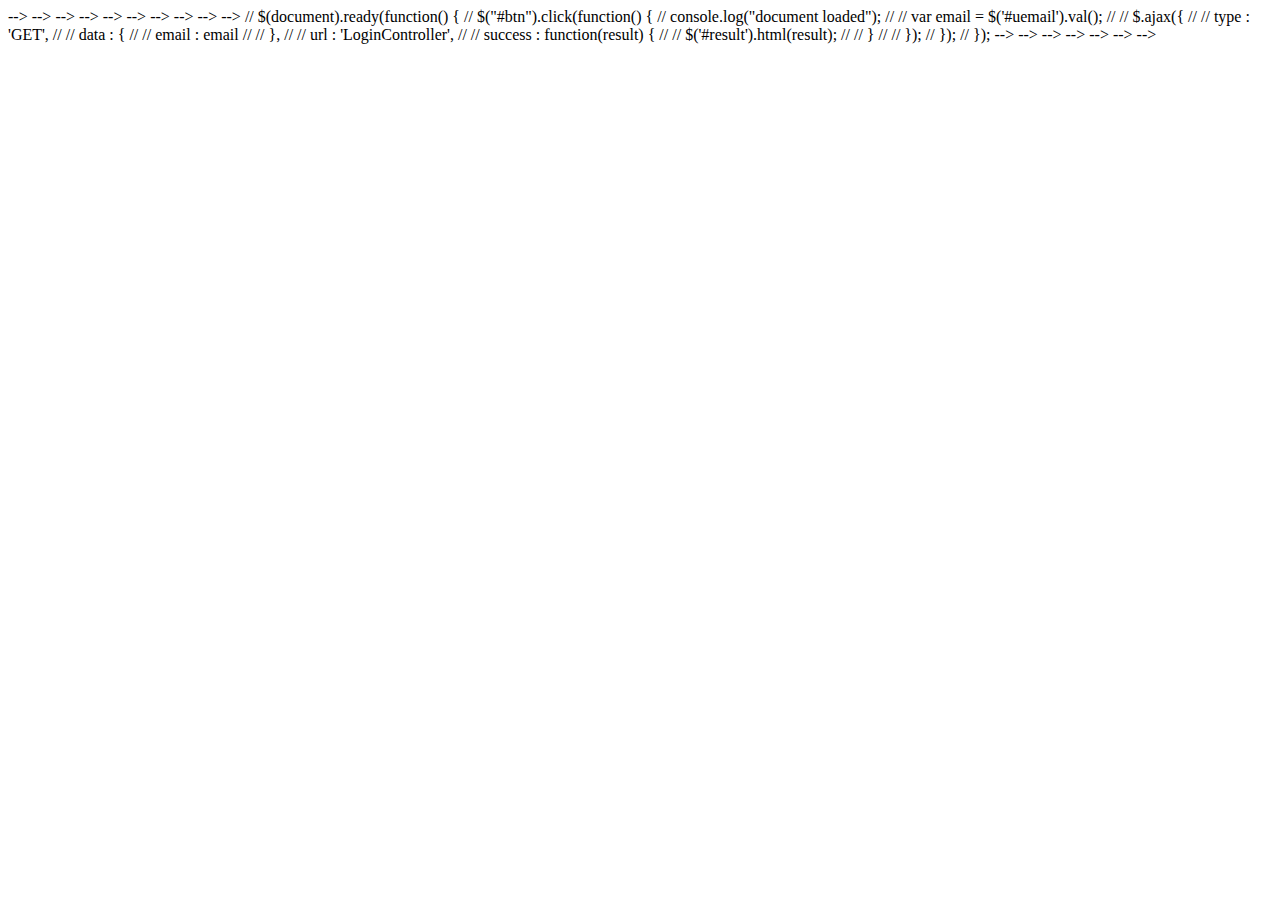
<file: EMSTask/target/EMSTask-0.0.1-SNAPSHOT/index.html>
<!-- <html> -->
<!-- <head> -->
<!-- <title>Login V8</title> -->
<!-- <meta charset="UTF-8"> -->
<!-- <meta name="viewport" content="width=device-width, initial-scale=1"> -->
<!-- <!--===============================================================================================--> -->
<!-- <link rel="icon" type="image/png" href="images/icons/favicon.ico" /> -->
<!-- <!--===============================================================================================--> -->
<!-- <link rel="stylesheet" type="text/css" -->
<!-- 	href="vendor/bootstrap/css/bootstrap.min.css"> -->
<!-- <!--===============================================================================================--> -->
<!-- <link rel="stylesheet" type="text/css" -->
<!-- 	href="fonts/font-awesome-4.7.0/css/font-awesome.min.css"> -->
<!-- <!--===============================================================================================--> -->
<!-- <link rel="stylesheet" type="text/css" href="vendor/animate/animate.css"> -->
<!-- <!--===============================================================================================--> -->
<!-- <link rel="stylesheet" type="text/css" -->
<!-- 	href="vendor/css-hamburgers/hamburgers.min.css"> -->
<!-- <!--===============================================================================================--> -->
<!-- <link rel="stylesheet" type="text/css" -->
<!-- 	href="vendor/animsition/css/animsition.min.css"> -->
<!-- <!--===============================================================================================--> -->
<!-- <link rel="stylesheet" type="text/css" -->
<!-- 	href="vendor/select2/select2.min.css"> -->
<!-- <!--===============================================================================================--> -->
<!-- <link rel="stylesheet" type="text/css" -->
<!-- 	href="vendor/daterangepicker/daterangepicker.css"> -->
<!-- <!--===============================================================================================--> -->
<!-- <link rel="stylesheet" type="text/css" href="css/util.css"> -->
<!-- <link rel="stylesheet" type="text/css" href="css/main.css"> -->
<!-- <!--===============================================================================================--> -->
<!-- <script -->
<!-- 	src="https://ajax.googleapis.com/ajax/libs/jquery/3.6.0/jquery.min.js"></script> -->
<!-- </head> -->

<!-- <body> -->

<!-- 	<div class="limiter"> -->
<!-- 		<div class="container-login100"> -->
<!-- 			<div class="wrap-login100"> -->
<!-- 				<form class="login100-form validate-form p-l-55 p-r-55 p-t-178"> -->
<!-- 					<span class="login100-form-title"> Sign In </span> -->

<!-- 					<div class="wrap-input100 validate-input m-b-16" -->
<!-- 						data-validate="Please enter username"> -->
<!-- 						<input class="input100" type="text" name="username" -->
<!-- 							placeholder="Username"> <span class="focus-input100"></span> -->
<!-- 					</div> -->

<!-- 					<div class="wrap-input100 validate-input" -->
<!-- 						data-validate="Please enter password"> -->
<!-- 						<input class="input100" type="password" name="pass" -->
<!-- 							placeholder="Password"> <span class="focus-input100"></span> -->
<!-- 					</div> -->

<!-- 					<div class="text-right p-t-13 p-b-23"> -->
<!-- 						<span class="txt1"> Forgot </span> <a href="#" class="txt2"> -->
<!-- 							Username / Password? </a> -->
<!-- 					</div> -->

<!-- 					<div class="container-login100-form-btn"> -->
<!-- 						<button class="login100-form-btn" id="btn">Sign in</button> -->
<!-- 					</div> -->

<!-- 					<div class="flex-col-c p-t-170 p-b-40"> -->
<!-- 						<span class="txt1 p-b-9"> Don’t have an account? </span> <a -->
<!-- 							href="#" class="txt3"> Sign up now </a> -->
<!-- 					</div> -->
<!-- 				</form> -->
<!-- 			</div> -->
<!-- 		</div> -->
<!-- 	</div> -->

<!-- 	<script> -->
// 		$(document).ready(function() {
// 			$("#btn").click(function() {
// 				console.log("document loaded");
// 				//			var email = $('#uemail').val();

// 				//			$.ajax({
// 				//				type : 'GET',
// 				//				data : {
// 				//					email : email
// 				//				},
// 				//				url : 'LoginController',
// 				//				success : function(result) {
// 				//					$('#result').html(result);
// 				//				}

// 				//			});

// 			});
// 		});
<!-- 	</script> -->
<!-- 	<!--===============================================================================================--> -->
<!-- 	<script src="vendor/jquery/jquery-3.2.1.min.js"></script> -->
<!-- 	<!--===============================================================================================--> -->
<!-- 	<script src="vendor/animsition/js/animsition.min.js"></script> -->
<!-- 	<!--===============================================================================================--> -->
<!-- 	<script src="vendor/bootstrap/js/popper.js"></script> -->
<!-- 	<script src="vendor/bootstrap/js/bootstrap.min.js"></script> -->
<!-- 	<!--===============================================================================================--> -->
<!-- 	<script src="vendor/select2/select2.min.js"></script> -->
<!-- 	<!--===============================================================================================--> -->
<!-- 	<script src="vendor/daterangepicker/moment.min.js"></script> -->
<!-- 	<script src="vendor/daterangepicker/daterangepicker.js"></script> -->
<!-- 	<!--===============================================================================================--> -->
<!-- 	<script src="vendor/countdowntime/countdowntime.js"></script> -->
<!-- 	<!--===============================================================================================--> -->
<!-- 	<script src="js/main.js"></script> -->


<!-- </body> -->
<!-- </html> -->
</file>
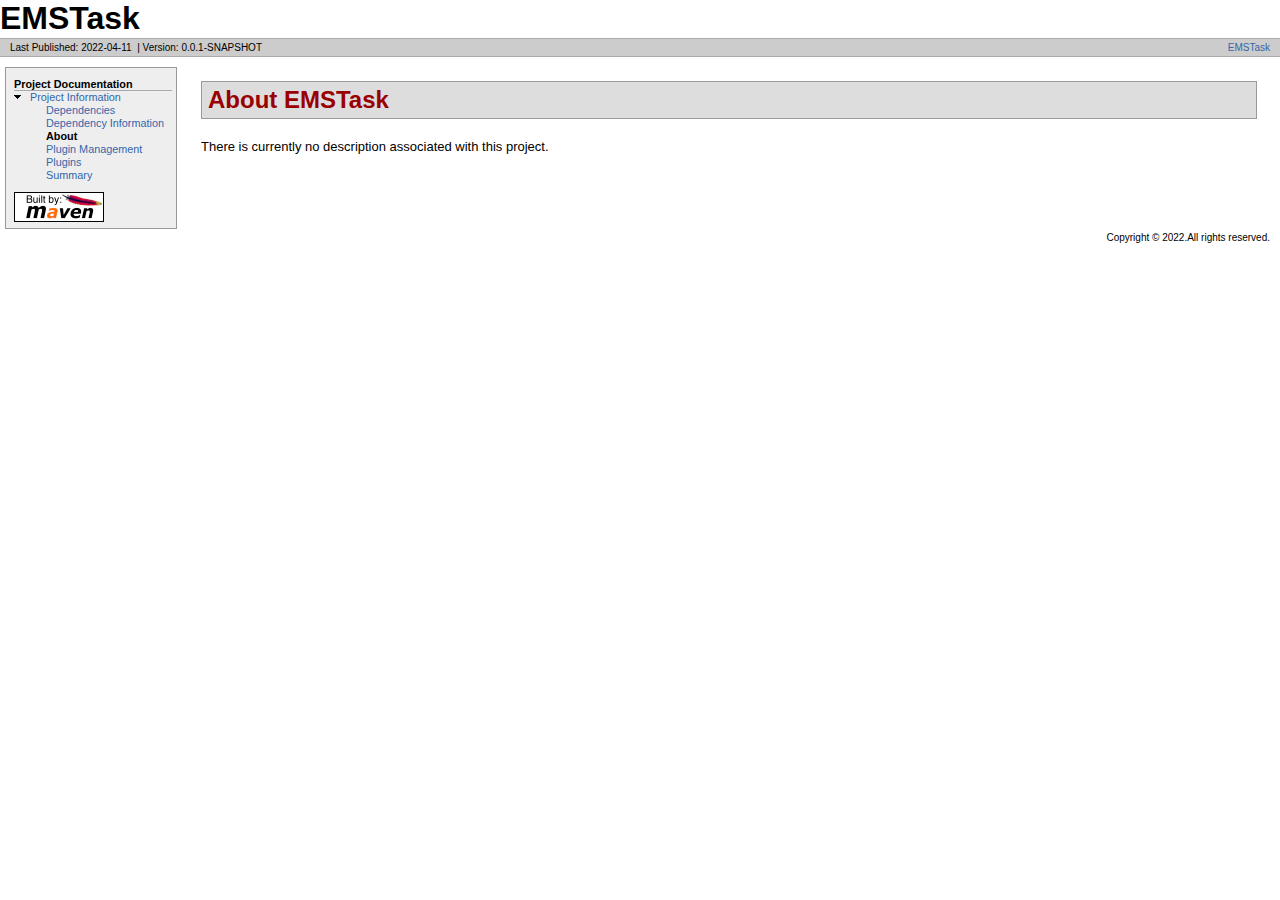
<file: EMSTask/target/site/index.html>
<!DOCTYPE html PUBLIC "-//W3C//DTD XHTML 1.0 Transitional//EN" "http://www.w3.org/TR/xhtml1/DTD/xhtml1-transitional.dtd">
<!-- Generated by Apache Maven Doxia Site Renderer 1.8.1 from org.apache.maven.plugins:maven-project-info-reports-plugin:3.0.0:index at 2022-04-11 -->
<html xmlns="http://www.w3.org/1999/xhtml" xml:lang="en" lang="en">
  <head>
    <meta http-equiv="Content-Type" content="text/html; charset=UTF-8" />
    <title>EMSTask &#x2013; About</title>
    <style type="text/css" media="all">
      @import url("./css/maven-base.css");
      @import url("./css/maven-theme.css");
      @import url("./css/site.css");
    </style>
    <link rel="stylesheet" href="./css/print.css" type="text/css" media="print" />
    <meta http-equiv="Content-Language" content="en" />
    
  </head>
  <body class="composite">
    <div id="banner">
<div id="bannerLeft">
EMSTask
</div>
      <div class="clear">
        <hr/>
      </div>
    </div>
    <div id="breadcrumbs">
      <div class="xleft">
        <span id="publishDate">Last Published: 2022-04-11</span>
          &nbsp;| <span id="projectVersion">Version: 0.0.1-SNAPSHOT</span>
      </div>
      <div class="xright"><a href="${project.url}" title="EMSTask">EMSTask</a>      </div>
      <div class="clear">
        <hr/>
      </div>
    </div>
    <div id="leftColumn">
      <div id="navcolumn">
       <h5>Project Documentation</h5>
    <ul>
     <li class="expanded"><a href="project-info.html" title="Project Information">Project Information</a>
      <ul>
       <li class="none"><a href="dependencies.html" title="Dependencies">Dependencies</a></li>
       <li class="none"><a href="dependency-info.html" title="Dependency Information">Dependency Information</a></li>
       <li class="none"><strong>About</strong></li>
       <li class="none"><a href="plugin-management.html" title="Plugin Management">Plugin Management</a></li>
       <li class="none"><a href="plugins.html" title="Plugins">Plugins</a></li>
       <li class="none"><a href="summary.html" title="Summary">Summary</a></li>
      </ul></li>
    </ul>
      <a href="http://maven.apache.org/" title="Built by Maven" class="poweredBy">
        <img class="poweredBy" alt="Built by Maven" src="./images/logos/maven-feather.png" />
      </a>
      </div>
    </div>
    <div id="bodyColumn">
      <div id="contentBox">
<div class="section">
<h2><a name="About_EMSTask"></a>About EMSTask</h2><a name="About_EMSTask"></a>
<p>There is currently no description associated with this project.</p></div>
      </div>
    </div>
    <div class="clear">
      <hr/>
    </div>
    <div id="footer">
      <div class="xright">
        Copyright &#169;      2022.All rights reserved.      </div>
      <div class="clear">
        <hr/>
      </div>
    </div>
  </body>
</html>
</file>
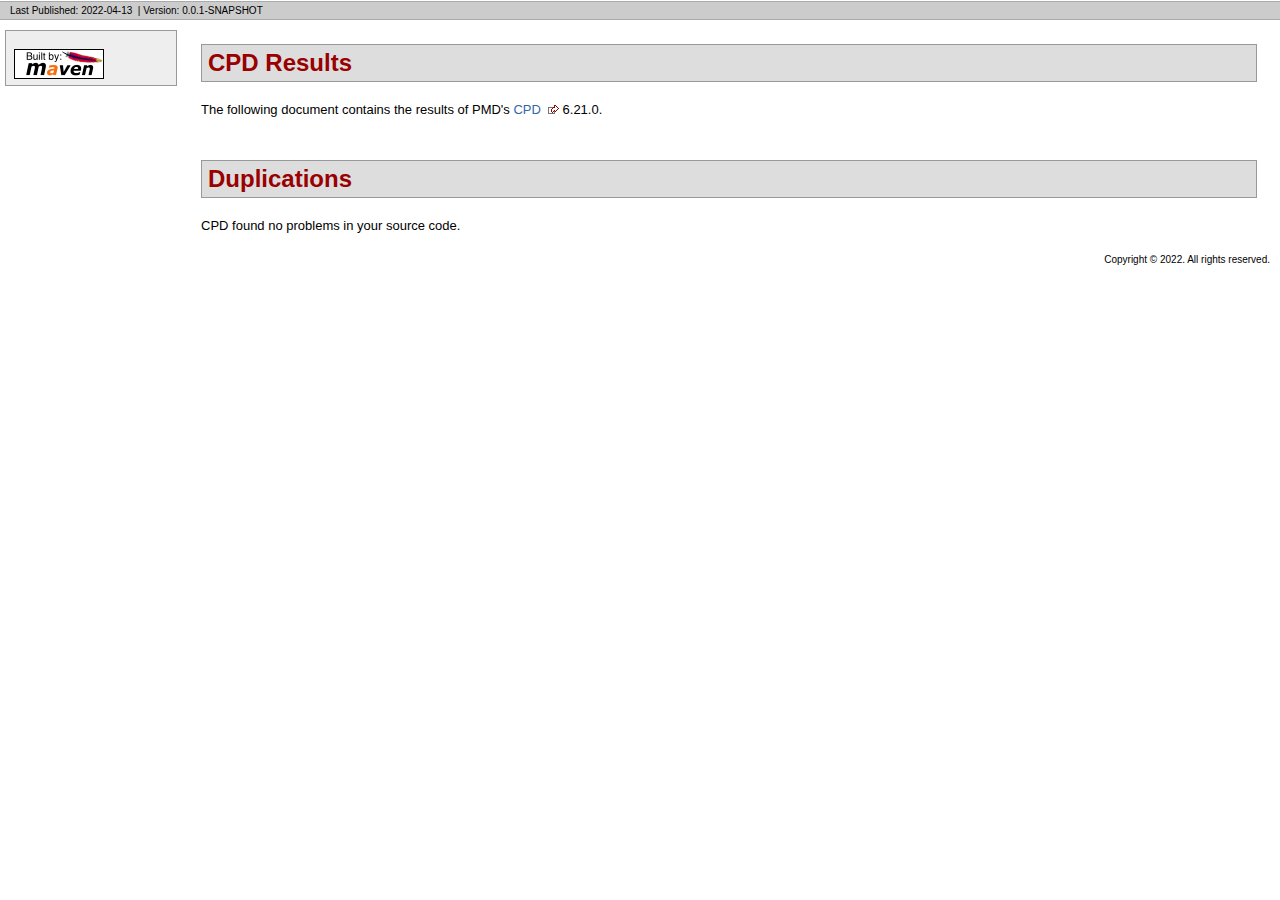
<file: EMSTask/target/site/cpd.html>
<!DOCTYPE html PUBLIC "-//W3C//DTD XHTML 1.0 Transitional//EN" "http://www.w3.org/TR/xhtml1/DTD/xhtml1-transitional.dtd">
<!-- Generated by Apache Maven Doxia Site Renderer 1.7 at 2022-04-13 -->
<html xmlns="http://www.w3.org/1999/xhtml" xml:lang="en" lang="en">
  <head>
    <meta http-equiv="Content-Type" content="text/html; charset=UTF-8" />
    <title>CPD Results</title>
    <style type="text/css" media="all">
      @import url("./css/maven-base.css");
      @import url("./css/maven-theme.css");
      @import url("./css/site.css");
    </style>
    <link rel="stylesheet" href="./css/print.css" type="text/css" media="print" />
    <meta name="Date-Revision-yyyymmdd" content="20220413" />
    <meta http-equiv="Content-Language" content="en" />
        
        </head>
  <body class="composite">
    <div id="banner">
                      <div class="clear">
        <hr/>
      </div>
    </div>
    <div id="breadcrumbs">
          
                <div class="xleft">
        <span id="publishDate">Last Published: 2022-04-13</span>
                  &nbsp;| <span id="projectVersion">Version: 0.0.1-SNAPSHOT</span>
                      </div>
            <div class="xright">      
      </div>
      <div class="clear">
        <hr/>
      </div>
    </div>
    <div id="leftColumn">
      <div id="navcolumn">
           
                                      <a href="http://maven.apache.org/" title="Built by Maven" class="poweredBy">
        <img class="poweredBy" alt="Built by Maven" src="./images/logos/maven-feather.png" />
      </a>
                 
            </div>
    </div>
    <div id="bodyColumn">
      <div id="contentBox">
        <div class="section">
<h2><a name="CPD_Results"></a>CPD Results</h2>
<p>The following document contains the results of PMD's  <a class="externalLink" href="https://pmd.github.io/latest/pmd_userdocs_cpd.html">CPD</a> 6.21.0.</p></div>
<div class="section">
<h2><a name="Duplications"></a>Duplications</h2>
<p>CPD found no problems in your source code.</p></div>
      </div>
    </div>
    <div class="clear">
      <hr/>
    </div>
    <div id="footer">
      <div class="xright">
              Copyright &#169;                   2022.
          All rights reserved.    
                  </div>
      <div class="clear">
        <hr/>
      </div>
    </div>
  </body>
</html>
</file>
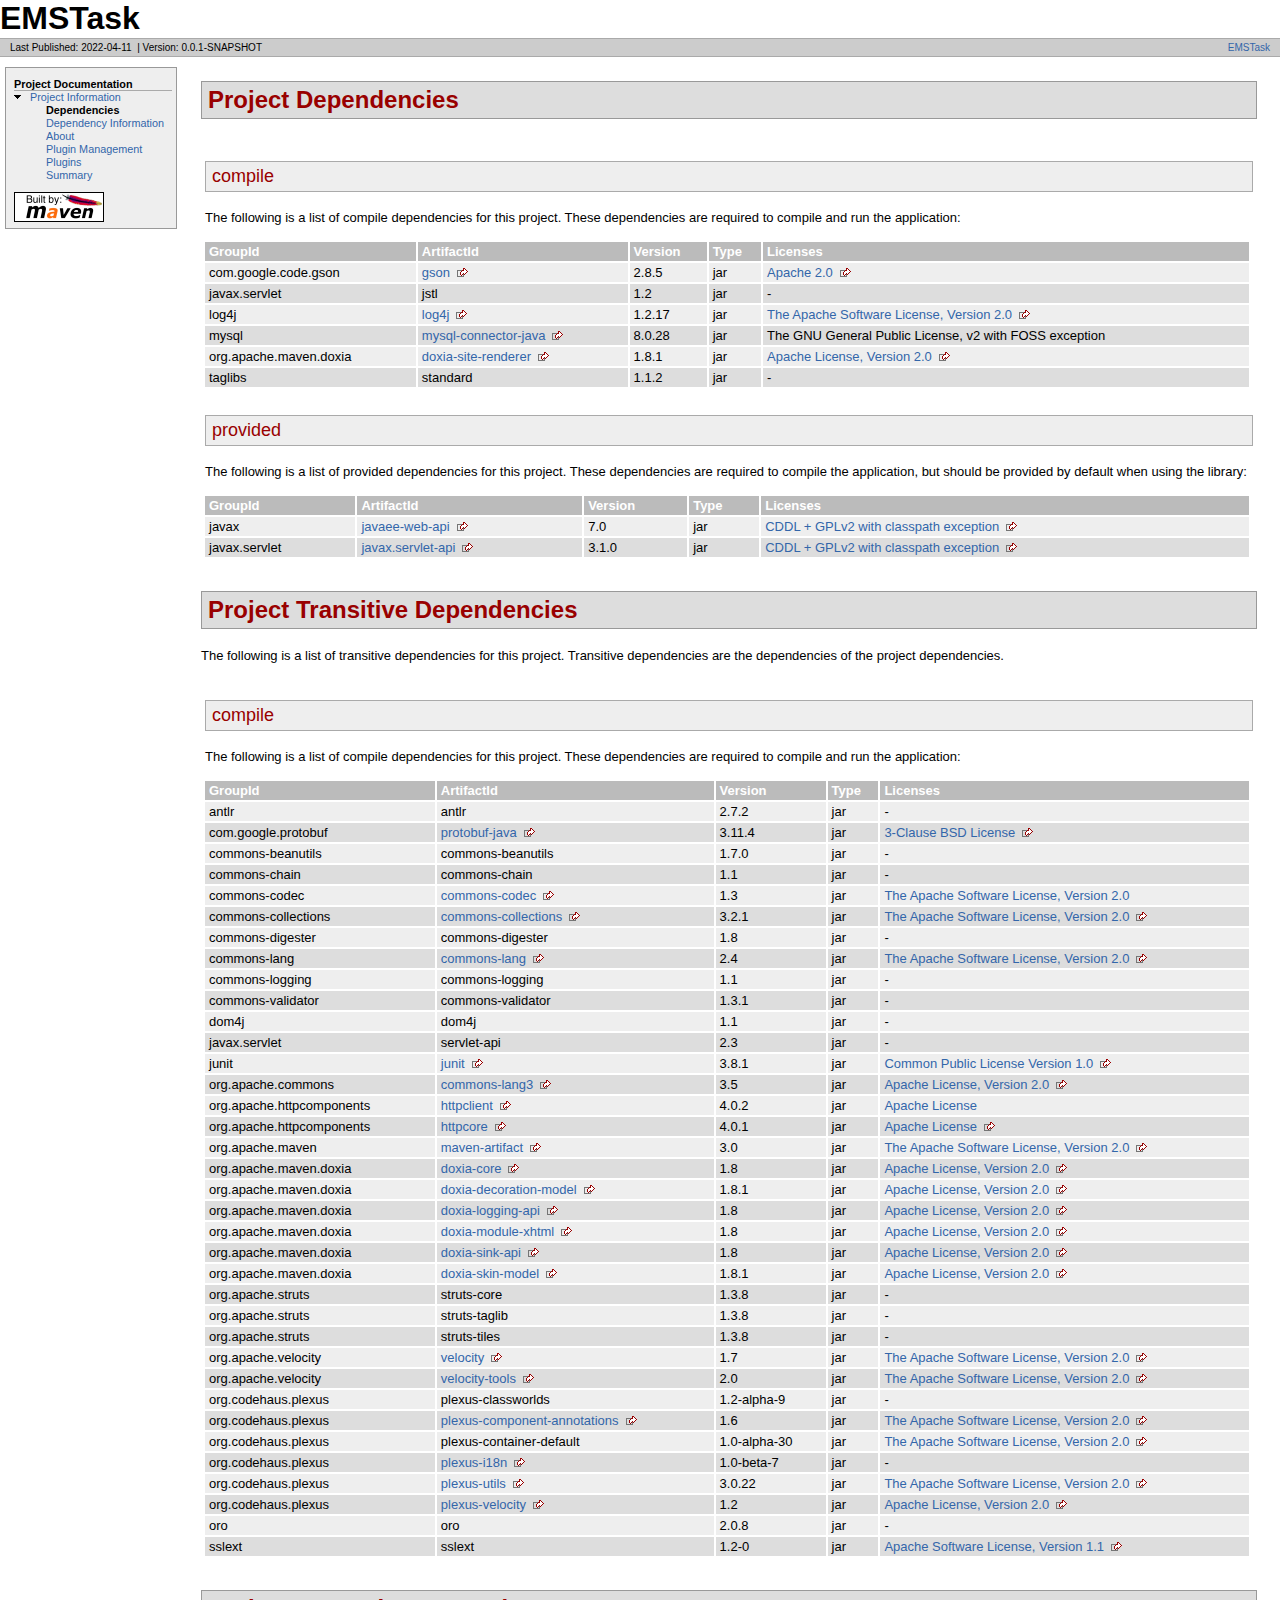
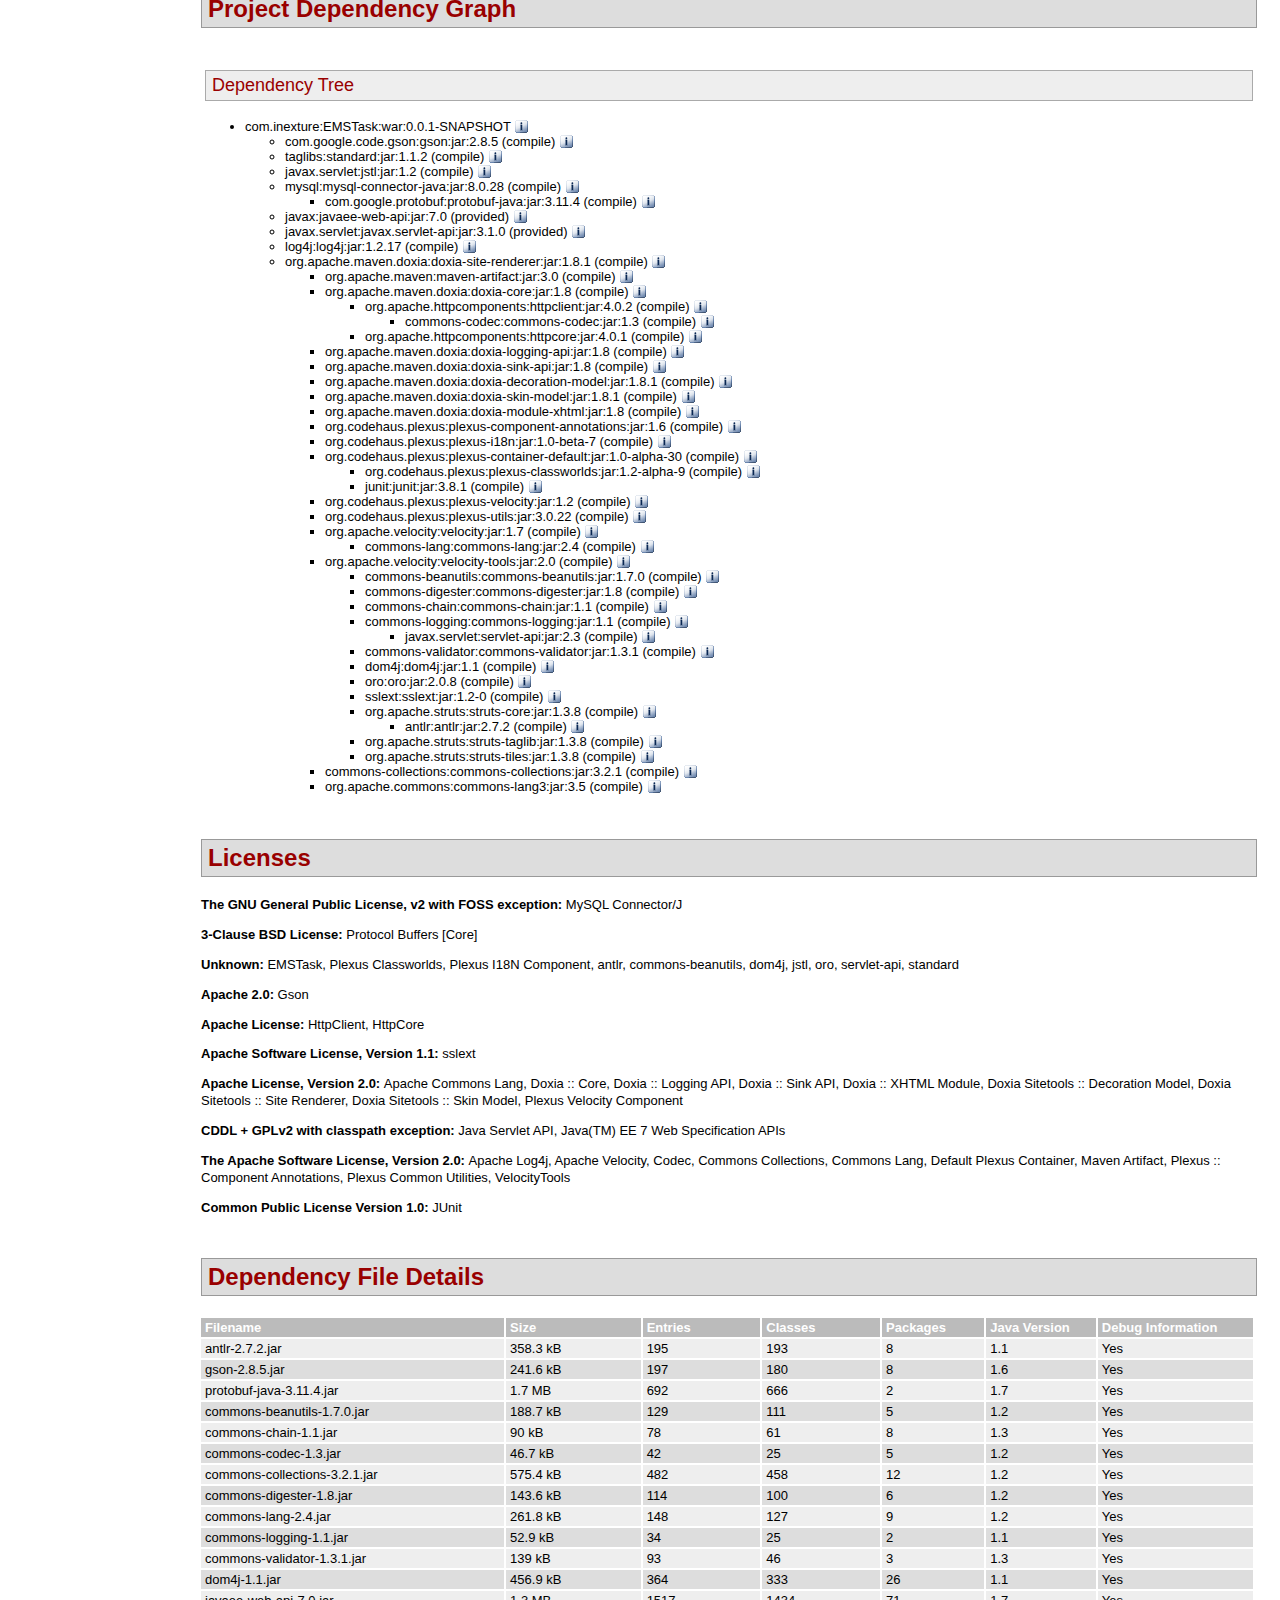
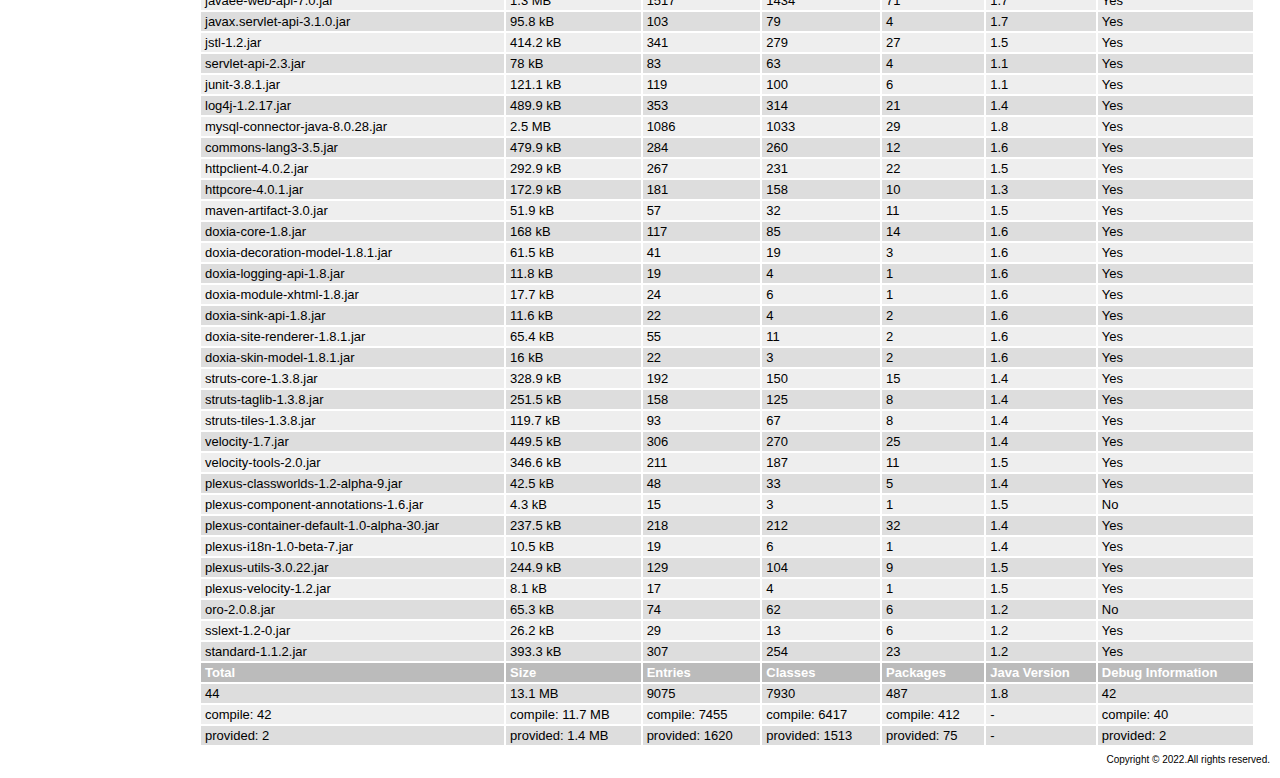
<file: EMSTask/target/site/dependencies.html>
<!DOCTYPE html PUBLIC "-//W3C//DTD XHTML 1.0 Transitional//EN" "http://www.w3.org/TR/xhtml1/DTD/xhtml1-transitional.dtd">
<!-- Generated by Apache Maven Doxia Site Renderer 1.8.1 from org.apache.maven.plugins:maven-project-info-reports-plugin:3.0.0:dependencies at 2022-04-11 -->
<html xmlns="http://www.w3.org/1999/xhtml" xml:lang="en" lang="en">
  <head>
    <meta http-equiv="Content-Type" content="text/html; charset=UTF-8" />
    <title>EMSTask &#x2013; Project Dependencies</title>
    <style type="text/css" media="all">
      @import url("./css/maven-base.css");
      @import url("./css/maven-theme.css");
      @import url("./css/site.css");
    </style>
    <link rel="stylesheet" href="./css/print.css" type="text/css" media="print" />
    <meta http-equiv="Content-Language" content="en" />
    
  </head>
  <body class="composite">
    <div id="banner">
<div id="bannerLeft">
EMSTask
</div>
      <div class="clear">
        <hr/>
      </div>
    </div>
    <div id="breadcrumbs">
      <div class="xleft">
        <span id="publishDate">Last Published: 2022-04-11</span>
          &nbsp;| <span id="projectVersion">Version: 0.0.1-SNAPSHOT</span>
      </div>
      <div class="xright"><a href="${project.url}" title="EMSTask">EMSTask</a>      </div>
      <div class="clear">
        <hr/>
      </div>
    </div>
    <div id="leftColumn">
      <div id="navcolumn">
       <h5>Project Documentation</h5>
    <ul>
     <li class="expanded"><a href="project-info.html" title="Project Information">Project Information</a>
      <ul>
       <li class="none"><strong>Dependencies</strong></li>
       <li class="none"><a href="dependency-info.html" title="Dependency Information">Dependency Information</a></li>
       <li class="none"><a href="index.html" title="About">About</a></li>
       <li class="none"><a href="plugin-management.html" title="Plugin Management">Plugin Management</a></li>
       <li class="none"><a href="plugins.html" title="Plugins">Plugins</a></li>
       <li class="none"><a href="summary.html" title="Summary">Summary</a></li>
      </ul></li>
    </ul>
      <a href="http://maven.apache.org/" title="Built by Maven" class="poweredBy">
        <img class="poweredBy" alt="Built by Maven" src="./images/logos/maven-feather.png" />
      </a>
      </div>
    </div>
    <div id="bodyColumn">
      <div id="contentBox">
<a name="Project_Dependencies"></a>
<div class="section">
<h2><a name="Project_Dependencies"></a>Project Dependencies</h2><a name="Project_Dependencies_compile"></a>
<div class="section">
<h3><a name="compile"></a>compile</h3>
<p>The following is a list of compile dependencies for this project. These dependencies are required to compile and run the application:</p>
<table border="0" class="bodyTable">
<tr class="a">
<th>GroupId</th>
<th>ArtifactId</th>
<th>Version</th>
<th>Type</th>
<th>Licenses</th></tr>
<tr class="b">
<td>com.google.code.gson</td>
<td><a class="externalLink" href="https://github.com/google/gson/gson">gson</a></td>
<td>2.8.5</td>
<td>jar</td>
<td><a class="externalLink" href="http://www.apache.org/licenses/LICENSE-2.0.txt">Apache 2.0</a></td></tr>
<tr class="a">
<td>javax.servlet</td>
<td>jstl</td>
<td>1.2</td>
<td>jar</td>
<td>-</td></tr>
<tr class="b">
<td>log4j</td>
<td><a class="externalLink" href="http://logging.apache.org/log4j/1.2/">log4j</a></td>
<td>1.2.17</td>
<td>jar</td>
<td><a class="externalLink" href="http://www.apache.org/licenses/LICENSE-2.0.txt">The Apache Software License, Version 2.0</a></td></tr>
<tr class="a">
<td>mysql</td>
<td><a class="externalLink" href="http://dev.mysql.com/doc/connector-j/en/">mysql-connector-java</a></td>
<td>8.0.28</td>
<td>jar</td>
<td>The GNU General Public License, v2 with FOSS exception</td></tr>
<tr class="b">
<td>org.apache.maven.doxia</td>
<td><a class="externalLink" href="https://maven.apache.org/doxia/doxia-sitetools/doxia-site-renderer/">doxia-site-renderer</a></td>
<td>1.8.1</td>
<td>jar</td>
<td><a class="externalLink" href="https://www.apache.org/licenses/LICENSE-2.0.txt">Apache License, Version 2.0</a></td></tr>
<tr class="a">
<td>taglibs</td>
<td>standard</td>
<td>1.1.2</td>
<td>jar</td>
<td>-</td></tr></table></div><a name="Project_Dependencies_provided"></a>
<div class="section">
<h3><a name="provided"></a>provided</h3>
<p>The following is a list of provided dependencies for this project. These dependencies are required to compile the application, but should be provided by default when using the library:</p>
<table border="0" class="bodyTable">
<tr class="a">
<th>GroupId</th>
<th>ArtifactId</th>
<th>Version</th>
<th>Type</th>
<th>Licenses</th></tr>
<tr class="b">
<td>javax</td>
<td><a class="externalLink" href="http://java.net/javaee-web-api/">javaee-web-api</a></td>
<td>7.0</td>
<td>jar</td>
<td><a class="externalLink" href="http://glassfish.java.net/nonav/public/CDDL+GPL.html">CDDL + GPLv2 with classpath exception</a></td></tr>
<tr class="a">
<td>javax.servlet</td>
<td><a class="externalLink" href="http://servlet-spec.java.net">javax.servlet-api</a></td>
<td>3.1.0</td>
<td>jar</td>
<td><a class="externalLink" href="https://glassfish.dev.java.net/nonav/public/CDDL+GPL.html">CDDL + GPLv2 with classpath exception</a></td></tr></table></div></div><a name="Project_Transitive_Dependencies"></a>
<div class="section">
<h2><a name="Project_Transitive_Dependencies"></a>Project Transitive Dependencies</h2>
<p>The following is a list of transitive dependencies for this project. Transitive dependencies are the dependencies of the project dependencies.</p><a name="Project_Transitive_Dependencies_compile"></a>
<div class="section">
<h3><a name="compile"></a>compile</h3>
<p>The following is a list of compile dependencies for this project. These dependencies are required to compile and run the application:</p>
<table border="0" class="bodyTable">
<tr class="a">
<th>GroupId</th>
<th>ArtifactId</th>
<th>Version</th>
<th>Type</th>
<th>Licenses</th></tr>
<tr class="b">
<td>antlr</td>
<td>antlr</td>
<td>2.7.2</td>
<td>jar</td>
<td>-</td></tr>
<tr class="a">
<td>com.google.protobuf</td>
<td><a class="externalLink" href="https://developers.google.com/protocol-buffers/protobuf-java/">protobuf-java</a></td>
<td>3.11.4</td>
<td>jar</td>
<td><a class="externalLink" href="https://opensource.org/licenses/BSD-3-Clause">3-Clause BSD License</a></td></tr>
<tr class="b">
<td>commons-beanutils</td>
<td>commons-beanutils</td>
<td>1.7.0</td>
<td>jar</td>
<td>-</td></tr>
<tr class="a">
<td>commons-chain</td>
<td>commons-chain</td>
<td>1.1</td>
<td>jar</td>
<td>-</td></tr>
<tr class="b">
<td>commons-codec</td>
<td><a class="externalLink" href="http://jakarta.apache.org/commons/codec/">commons-codec</a></td>
<td>1.3</td>
<td>jar</td>
<td><a href="/LICENSE.txt">The Apache Software License, Version 2.0</a></td></tr>
<tr class="a">
<td>commons-collections</td>
<td><a class="externalLink" href="http://commons.apache.org/collections/">commons-collections</a></td>
<td>3.2.1</td>
<td>jar</td>
<td><a class="externalLink" href="http://www.apache.org/licenses/LICENSE-2.0.txt">The Apache Software License, Version 2.0</a></td></tr>
<tr class="b">
<td>commons-digester</td>
<td>commons-digester</td>
<td>1.8</td>
<td>jar</td>
<td>-</td></tr>
<tr class="a">
<td>commons-lang</td>
<td><a class="externalLink" href="http://commons.apache.org/lang/">commons-lang</a></td>
<td>2.4</td>
<td>jar</td>
<td><a class="externalLink" href="http://www.apache.org/licenses/LICENSE-2.0.txt">The Apache Software License, Version 2.0</a></td></tr>
<tr class="b">
<td>commons-logging</td>
<td>commons-logging</td>
<td>1.1</td>
<td>jar</td>
<td>-</td></tr>
<tr class="a">
<td>commons-validator</td>
<td>commons-validator</td>
<td>1.3.1</td>
<td>jar</td>
<td>-</td></tr>
<tr class="b">
<td>dom4j</td>
<td>dom4j</td>
<td>1.1</td>
<td>jar</td>
<td>-</td></tr>
<tr class="a">
<td>javax.servlet</td>
<td>servlet-api</td>
<td>2.3</td>
<td>jar</td>
<td>-</td></tr>
<tr class="b">
<td>junit</td>
<td><a class="externalLink" href="http://junit.org">junit</a></td>
<td>3.8.1</td>
<td>jar</td>
<td><a class="externalLink" href="http://www.opensource.org/licenses/cpl1.0.txt">Common Public License Version 1.0</a></td></tr>
<tr class="a">
<td>org.apache.commons</td>
<td><a class="externalLink" href="http://commons.apache.org/proper/commons-lang/">commons-lang3</a></td>
<td>3.5</td>
<td>jar</td>
<td><a class="externalLink" href="https://www.apache.org/licenses/LICENSE-2.0.txt">Apache License, Version 2.0</a></td></tr>
<tr class="b">
<td>org.apache.httpcomponents</td>
<td><a class="externalLink" href="http://hc.apache.org/httpcomponents-client">httpclient</a></td>
<td>4.0.2</td>
<td>jar</td>
<td><a href="../LICENSE.txt">Apache License</a></td></tr>
<tr class="a">
<td>org.apache.httpcomponents</td>
<td><a class="externalLink" href="http://hc.apache.org/httpcomponents-core/">httpcore</a></td>
<td>4.0.1</td>
<td>jar</td>
<td><a class="externalLink" href="http://www.apache.org/licenses/LICENSE-2.0.html">Apache License</a></td></tr>
<tr class="b">
<td>org.apache.maven</td>
<td><a class="externalLink" href="http://maven.apache.org/maven-artifact/">maven-artifact</a></td>
<td>3.0</td>
<td>jar</td>
<td><a class="externalLink" href="http://www.apache.org/licenses/LICENSE-2.0.txt">The Apache Software License, Version 2.0</a></td></tr>
<tr class="a">
<td>org.apache.maven.doxia</td>
<td><a class="externalLink" href="http://maven.apache.org/doxia/doxia/doxia-core/">doxia-core</a></td>
<td>1.8</td>
<td>jar</td>
<td><a class="externalLink" href="https://www.apache.org/licenses/LICENSE-2.0.txt">Apache License, Version 2.0</a></td></tr>
<tr class="b">
<td>org.apache.maven.doxia</td>
<td><a class="externalLink" href="https://maven.apache.org/doxia/doxia-sitetools/doxia-decoration-model/">doxia-decoration-model</a></td>
<td>1.8.1</td>
<td>jar</td>
<td><a class="externalLink" href="https://www.apache.org/licenses/LICENSE-2.0.txt">Apache License, Version 2.0</a></td></tr>
<tr class="a">
<td>org.apache.maven.doxia</td>
<td><a class="externalLink" href="http://maven.apache.org/doxia/doxia/doxia-logging-api/">doxia-logging-api</a></td>
<td>1.8</td>
<td>jar</td>
<td><a class="externalLink" href="https://www.apache.org/licenses/LICENSE-2.0.txt">Apache License, Version 2.0</a></td></tr>
<tr class="b">
<td>org.apache.maven.doxia</td>
<td><a class="externalLink" href="http://maven.apache.org/doxia/doxia/doxia-modules/doxia-module-xhtml/">doxia-module-xhtml</a></td>
<td>1.8</td>
<td>jar</td>
<td><a class="externalLink" href="https://www.apache.org/licenses/LICENSE-2.0.txt">Apache License, Version 2.0</a></td></tr>
<tr class="a">
<td>org.apache.maven.doxia</td>
<td><a class="externalLink" href="http://maven.apache.org/doxia/doxia/doxia-sink-api/">doxia-sink-api</a></td>
<td>1.8</td>
<td>jar</td>
<td><a class="externalLink" href="https://www.apache.org/licenses/LICENSE-2.0.txt">Apache License, Version 2.0</a></td></tr>
<tr class="b">
<td>org.apache.maven.doxia</td>
<td><a class="externalLink" href="https://maven.apache.org/doxia/doxia-sitetools/doxia-skin-model/">doxia-skin-model</a></td>
<td>1.8.1</td>
<td>jar</td>
<td><a class="externalLink" href="https://www.apache.org/licenses/LICENSE-2.0.txt">Apache License, Version 2.0</a></td></tr>
<tr class="a">
<td>org.apache.struts</td>
<td>struts-core</td>
<td>1.3.8</td>
<td>jar</td>
<td>-</td></tr>
<tr class="b">
<td>org.apache.struts</td>
<td>struts-taglib</td>
<td>1.3.8</td>
<td>jar</td>
<td>-</td></tr>
<tr class="a">
<td>org.apache.struts</td>
<td>struts-tiles</td>
<td>1.3.8</td>
<td>jar</td>
<td>-</td></tr>
<tr class="b">
<td>org.apache.velocity</td>
<td><a class="externalLink" href="http://velocity.apache.org/engine/devel/">velocity</a></td>
<td>1.7</td>
<td>jar</td>
<td><a class="externalLink" href="http://www.apache.org/licenses/LICENSE-2.0.txt">The Apache Software License, Version 2.0</a></td></tr>
<tr class="a">
<td>org.apache.velocity</td>
<td><a class="externalLink" href="http://velocity.apache.org/tools/devel/">velocity-tools</a></td>
<td>2.0</td>
<td>jar</td>
<td><a class="externalLink" href="http://www.apache.org/licenses/LICENSE-2.0.txt">The Apache Software License, Version 2.0</a></td></tr>
<tr class="b">
<td>org.codehaus.plexus</td>
<td>plexus-classworlds</td>
<td>1.2-alpha-9</td>
<td>jar</td>
<td>-</td></tr>
<tr class="a">
<td>org.codehaus.plexus</td>
<td><a class="externalLink" href="http://plexus.codehaus.org/plexus-containers/plexus-component-annotations/">plexus-component-annotations</a></td>
<td>1.6</td>
<td>jar</td>
<td><a class="externalLink" href="http://www.apache.org/licenses/LICENSE-2.0.txt">The Apache Software License, Version 2.0</a></td></tr>
<tr class="b">
<td>org.codehaus.plexus</td>
<td>plexus-container-default</td>
<td>1.0-alpha-30</td>
<td>jar</td>
<td><a class="externalLink" href="http://www.apache.org/licenses/LICENSE-2.0.txt">The Apache Software License, Version 2.0</a></td></tr>
<tr class="a">
<td>org.codehaus.plexus</td>
<td><a class="externalLink" href="http://plexus.codehaus.org/plexus-components/plexus-i18n">plexus-i18n</a></td>
<td>1.0-beta-7</td>
<td>jar</td>
<td>-</td></tr>
<tr class="b">
<td>org.codehaus.plexus</td>
<td><a class="externalLink" href="http://plexus.codehaus.org/plexus-utils">plexus-utils</a></td>
<td>3.0.22</td>
<td>jar</td>
<td><a class="externalLink" href="http://www.apache.org/licenses/LICENSE-2.0.txt">The Apache Software License, Version 2.0</a></td></tr>
<tr class="a">
<td>org.codehaus.plexus</td>
<td><a class="externalLink" href="http://codehaus-plexus.github.io/plexus-components/plexus-velocity/">plexus-velocity</a></td>
<td>1.2</td>
<td>jar</td>
<td><a class="externalLink" href="http://www.apache.org/licenses/LICENSE-2.0.txt">Apache License, Version 2.0</a></td></tr>
<tr class="b">
<td>oro</td>
<td>oro</td>
<td>2.0.8</td>
<td>jar</td>
<td>-</td></tr>
<tr class="a">
<td>sslext</td>
<td>sslext</td>
<td>1.2-0</td>
<td>jar</td>
<td><a class="externalLink" href="http://www.apache.org/licenses/LICENSE-1.1">Apache Software License, Version 1.1</a></td></tr></table></div></div><a name="Project_Dependency_Graph"></a>
<div class="section">
<h2><a name="Project_Dependency_Graph"></a>Project Dependency Graph</h2>
<script language="javascript" type="text/javascript">
      function toggleDependencyDetails( divId, imgId )
      {
        var div = document.getElementById( divId );
        var img = document.getElementById( imgId );
        if( div.style.display == '' )
        {
          div.style.display = 'none';
          img.src='./images/icon_info_sml.gif';
          img.alt='[Information]';
        }
        else
        {
          div.style.display = '';
          img.src='./images/close.gif';
          img.alt='[Close]';
        }
      }
</script>
<a name="Dependency_Tree"></a>
<div class="section">
<h3><a name="Dependency_Tree"></a>Dependency Tree</h3>
<ul>
<li>com.inexture:EMSTask:war:0.0.1-SNAPSHOT <img id="_img1" src="./images/icon_info_sml.gif" alt="[Information]" onclick="toggleDependencyDetails( '_dep0', '_img1' );" style="cursor: pointer; vertical-align: text-bottom;"></img><div id="_dep0" style="display:none">
<table border="0" class="bodyTable">
<tr class="a">
<th>EMSTask</th></tr>
<tr class="b">
<td>
<p><b>Description: </b>There is currently no description associated with this project.</p>
<p><b>Project Licenses: </b>No licenses are defined for this project.</p></td></tr></table></div>
<ul>
<li>com.google.code.gson:gson:jar:2.8.5 (compile) <img id="_img3" src="./images/icon_info_sml.gif" alt="[Information]" onclick="toggleDependencyDetails( '_dep2', '_img3' );" style="cursor: pointer; vertical-align: text-bottom;"></img><div id="_dep2" style="display:none">
<table border="0" class="bodyTable">
<tr class="a">
<th>Gson</th></tr>
<tr class="b">
<td>
<p><b>Description: </b>Gson JSON library</p>
<p><b>URL: </b><a class="externalLink" href="https://github.com/google/gson/gson">https://github.com/google/gson/gson</a></p>
<p><b>Project Licenses: </b><a class="externalLink" href="http://www.apache.org/licenses/LICENSE-2.0.txt">Apache 2.0</a></p></td></tr></table></div></li>
<li>taglibs:standard:jar:1.1.2 (compile) <img id="_img5" src="./images/icon_info_sml.gif" alt="[Information]" onclick="toggleDependencyDetails( '_dep4', '_img5' );" style="cursor: pointer; vertical-align: text-bottom;"></img><div id="_dep4" style="display:none">
<table border="0" class="bodyTable">
<tr class="a">
<th>standard</th></tr>
<tr class="b">
<td>
<p><b>Description: </b>There is currently no description associated with this project.</p>
<p><b>Project Licenses: </b>No licenses are defined for this project.</p></td></tr></table></div></li>
<li>javax.servlet:jstl:jar:1.2 (compile) <img id="_img7" src="./images/icon_info_sml.gif" alt="[Information]" onclick="toggleDependencyDetails( '_dep6', '_img7' );" style="cursor: pointer; vertical-align: text-bottom;"></img><div id="_dep6" style="display:none">
<table border="0" class="bodyTable">
<tr class="a">
<th>jstl</th></tr>
<tr class="b">
<td>
<p><b>Description: </b>There is currently no description associated with this project.</p>
<p><b>Project Licenses: </b>No licenses are defined for this project.</p></td></tr></table></div></li>
<li>mysql:mysql-connector-java:jar:8.0.28 (compile) <img id="_img9" src="./images/icon_info_sml.gif" alt="[Information]" onclick="toggleDependencyDetails( '_dep8', '_img9' );" style="cursor: pointer; vertical-align: text-bottom;"></img><div id="_dep8" style="display:none">
<table border="0" class="bodyTable">
<tr class="a">
<th>MySQL Connector/J</th></tr>
<tr class="b">
<td>
<p><b>Description: </b>JDBC Type 4 driver for MySQL</p>
<p><b>URL: </b><a class="externalLink" href="http://dev.mysql.com/doc/connector-j/en/">http://dev.mysql.com/doc/connector-j/en/</a></p>
<p><b>Project Licenses: </b>The GNU General Public License, v2 with FOSS exception</p></td></tr></table></div>
<ul>
<li>com.google.protobuf:protobuf-java:jar:3.11.4 (compile) <img id="_img11" src="./images/icon_info_sml.gif" alt="[Information]" onclick="toggleDependencyDetails( '_dep10', '_img11' );" style="cursor: pointer; vertical-align: text-bottom;"></img><div id="_dep10" style="display:none">
<table border="0" class="bodyTable">
<tr class="a">
<th>Protocol Buffers [Core]</th></tr>
<tr class="b">
<td>
<p><b>Description: </b>Core Protocol Buffers library. Protocol Buffers are a way of encoding structured data in an
    efficient yet extensible format.</p>
<p><b>URL: </b><a class="externalLink" href="https://developers.google.com/protocol-buffers/protobuf-java/">https://developers.google.com/protocol-buffers/protobuf-java/</a></p>
<p><b>Project Licenses: </b><a class="externalLink" href="https://opensource.org/licenses/BSD-3-Clause">3-Clause BSD License</a></p></td></tr></table></div></li></ul></li>
<li>javax:javaee-web-api:jar:7.0 (provided) <img id="_img13" src="./images/icon_info_sml.gif" alt="[Information]" onclick="toggleDependencyDetails( '_dep12', '_img13' );" style="cursor: pointer; vertical-align: text-bottom;"></img><div id="_dep12" style="display:none">
<table border="0" class="bodyTable">
<tr class="a">
<th>Java(TM) EE 7 Web Specification APIs</th></tr>
<tr class="b">
<td>
<p><b>Description: </b>Java(TM) EE 7 Web Specification APIs</p>
<p><b>URL: </b><a class="externalLink" href="http://java.net/javaee-web-api/">http://java.net/javaee-web-api/</a></p>
<p><b>Project Licenses: </b><a class="externalLink" href="http://glassfish.java.net/nonav/public/CDDL+GPL.html">CDDL + GPLv2 with classpath exception</a></p></td></tr></table></div></li>
<li>javax.servlet:javax.servlet-api:jar:3.1.0 (provided) <img id="_img15" src="./images/icon_info_sml.gif" alt="[Information]" onclick="toggleDependencyDetails( '_dep14', '_img15' );" style="cursor: pointer; vertical-align: text-bottom;"></img><div id="_dep14" style="display:none">
<table border="0" class="bodyTable">
<tr class="a">
<th>Java Servlet API</th></tr>
<tr class="b">
<td>
<p><b>Description: </b>Java.net - The Source for Java Technology Collaboration</p>
<p><b>URL: </b><a class="externalLink" href="http://servlet-spec.java.net">http://servlet-spec.java.net</a></p>
<p><b>Project Licenses: </b><a class="externalLink" href="https://glassfish.dev.java.net/nonav/public/CDDL+GPL.html">CDDL + GPLv2 with classpath exception</a></p></td></tr></table></div></li>
<li>log4j:log4j:jar:1.2.17 (compile) <img id="_img17" src="./images/icon_info_sml.gif" alt="[Information]" onclick="toggleDependencyDetails( '_dep16', '_img17' );" style="cursor: pointer; vertical-align: text-bottom;"></img><div id="_dep16" style="display:none">
<table border="0" class="bodyTable">
<tr class="a">
<th>Apache Log4j</th></tr>
<tr class="b">
<td>
<p><b>Description: </b>Apache Log4j 1.2</p>
<p><b>URL: </b><a class="externalLink" href="http://logging.apache.org/log4j/1.2/">http://logging.apache.org/log4j/1.2/</a></p>
<p><b>Project Licenses: </b><a class="externalLink" href="http://www.apache.org/licenses/LICENSE-2.0.txt">The Apache Software License, Version 2.0</a></p></td></tr></table></div></li>
<li>org.apache.maven.doxia:doxia-site-renderer:jar:1.8.1 (compile) <img id="_img19" src="./images/icon_info_sml.gif" alt="[Information]" onclick="toggleDependencyDetails( '_dep18', '_img19' );" style="cursor: pointer; vertical-align: text-bottom;"></img><div id="_dep18" style="display:none">
<table border="0" class="bodyTable">
<tr class="a">
<th>Doxia Sitetools :: Site Renderer</th></tr>
<tr class="b">
<td>
<p><b>Description: </b>The Site Renderer handles the rendering of sites, merging site decoration with document content.</p>
<p><b>URL: </b><a class="externalLink" href="https://maven.apache.org/doxia/doxia-sitetools/doxia-site-renderer/">https://maven.apache.org/doxia/doxia-sitetools/doxia-site-renderer/</a></p>
<p><b>Project Licenses: </b><a class="externalLink" href="https://www.apache.org/licenses/LICENSE-2.0.txt">Apache License, Version 2.0</a></p></td></tr></table></div>
<ul>
<li>org.apache.maven:maven-artifact:jar:3.0 (compile) <img id="_img21" src="./images/icon_info_sml.gif" alt="[Information]" onclick="toggleDependencyDetails( '_dep20', '_img21' );" style="cursor: pointer; vertical-align: text-bottom;"></img><div id="_dep20" style="display:none">
<table border="0" class="bodyTable">
<tr class="a">
<th>Maven Artifact</th></tr>
<tr class="b">
<td>
<p><b>Description: </b>Maven is a project development management and
    comprehension tool. Based on the concept of a project object model:
    builds, dependency management, documentation creation, site
    publication, and distribution publication are all controlled from
    the declarative file. Maven can be extended by plugins to utilise a
    number of other development tools for reporting or the build
    process.</p>
<p><b>URL: </b><a class="externalLink" href="http://maven.apache.org/maven-artifact/">http://maven.apache.org/maven-artifact/</a></p>
<p><b>Project Licenses: </b><a class="externalLink" href="http://www.apache.org/licenses/LICENSE-2.0.txt">The Apache Software License, Version 2.0</a></p></td></tr></table></div></li>
<li>org.apache.maven.doxia:doxia-core:jar:1.8 (compile) <img id="_img23" src="./images/icon_info_sml.gif" alt="[Information]" onclick="toggleDependencyDetails( '_dep22', '_img23' );" style="cursor: pointer; vertical-align: text-bottom;"></img><div id="_dep22" style="display:none">
<table border="0" class="bodyTable">
<tr class="a">
<th>Doxia :: Core</th></tr>
<tr class="b">
<td>
<p><b>Description: </b>Doxia core classes and interfaces.</p>
<p><b>URL: </b><a class="externalLink" href="http://maven.apache.org/doxia/doxia/doxia-core/">http://maven.apache.org/doxia/doxia/doxia-core/</a></p>
<p><b>Project Licenses: </b><a class="externalLink" href="https://www.apache.org/licenses/LICENSE-2.0.txt">Apache License, Version 2.0</a></p></td></tr></table></div>
<ul>
<li>org.apache.httpcomponents:httpclient:jar:4.0.2 (compile) <img id="_img25" src="./images/icon_info_sml.gif" alt="[Information]" onclick="toggleDependencyDetails( '_dep24', '_img25' );" style="cursor: pointer; vertical-align: text-bottom;"></img><div id="_dep24" style="display:none">
<table border="0" class="bodyTable">
<tr class="a">
<th>HttpClient</th></tr>
<tr class="b">
<td>
<p><b>Description: </b>HttpComponents Client (base module)</p>
<p><b>URL: </b><a class="externalLink" href="http://hc.apache.org/httpcomponents-client">http://hc.apache.org/httpcomponents-client</a></p>
<p><b>Project Licenses: </b><a href="../LICENSE.txt">Apache License</a></p></td></tr></table></div>
<ul>
<li>commons-codec:commons-codec:jar:1.3 (compile) <img id="_img27" src="./images/icon_info_sml.gif" alt="[Information]" onclick="toggleDependencyDetails( '_dep26', '_img27' );" style="cursor: pointer; vertical-align: text-bottom;"></img><div id="_dep26" style="display:none">
<table border="0" class="bodyTable">
<tr class="a">
<th>Codec</th></tr>
<tr class="b">
<td>
<p><b>Description: </b>The codec package contains simple encoder and decoders for
   various formats such as Base64 and Hexadecimal.  In addition to these
   widely used encoders and decoders, the codec package also maintains a
   collection of phonetic encoding utilities.</p>
<p><b>URL: </b><a class="externalLink" href="http://jakarta.apache.org/commons/codec/">http://jakarta.apache.org/commons/codec/</a></p>
<p><b>Project Licenses: </b><a href="/LICENSE.txt">The Apache Software License, Version 2.0</a></p></td></tr></table></div></li></ul></li>
<li>org.apache.httpcomponents:httpcore:jar:4.0.1 (compile) <img id="_img29" src="./images/icon_info_sml.gif" alt="[Information]" onclick="toggleDependencyDetails( '_dep28', '_img29' );" style="cursor: pointer; vertical-align: text-bottom;"></img><div id="_dep28" style="display:none">
<table border="0" class="bodyTable">
<tr class="a">
<th>HttpCore</th></tr>
<tr class="b">
<td>
<p><b>Description: </b>HttpComponents Core (Java 1.3 compatible)</p>
<p><b>URL: </b><a class="externalLink" href="http://hc.apache.org/httpcomponents-core/">http://hc.apache.org/httpcomponents-core/</a></p>
<p><b>Project Licenses: </b><a class="externalLink" href="http://www.apache.org/licenses/LICENSE-2.0.html">Apache License</a></p></td></tr></table></div></li></ul></li>
<li>org.apache.maven.doxia:doxia-logging-api:jar:1.8 (compile) <img id="_img31" src="./images/icon_info_sml.gif" alt="[Information]" onclick="toggleDependencyDetails( '_dep30', '_img31' );" style="cursor: pointer; vertical-align: text-bottom;"></img><div id="_dep30" style="display:none">
<table border="0" class="bodyTable">
<tr class="a">
<th>Doxia :: Logging API</th></tr>
<tr class="b">
<td>
<p><b>Description: </b>Doxia Logging API.</p>
<p><b>URL: </b><a class="externalLink" href="http://maven.apache.org/doxia/doxia/doxia-logging-api/">http://maven.apache.org/doxia/doxia/doxia-logging-api/</a></p>
<p><b>Project Licenses: </b><a class="externalLink" href="https://www.apache.org/licenses/LICENSE-2.0.txt">Apache License, Version 2.0</a></p></td></tr></table></div></li>
<li>org.apache.maven.doxia:doxia-sink-api:jar:1.8 (compile) <img id="_img33" src="./images/icon_info_sml.gif" alt="[Information]" onclick="toggleDependencyDetails( '_dep32', '_img33' );" style="cursor: pointer; vertical-align: text-bottom;"></img><div id="_dep32" style="display:none">
<table border="0" class="bodyTable">
<tr class="a">
<th>Doxia :: Sink API</th></tr>
<tr class="b">
<td>
<p><b>Description: </b>Doxia Sink API.</p>
<p><b>URL: </b><a class="externalLink" href="http://maven.apache.org/doxia/doxia/doxia-sink-api/">http://maven.apache.org/doxia/doxia/doxia-sink-api/</a></p>
<p><b>Project Licenses: </b><a class="externalLink" href="https://www.apache.org/licenses/LICENSE-2.0.txt">Apache License, Version 2.0</a></p></td></tr></table></div></li>
<li>org.apache.maven.doxia:doxia-decoration-model:jar:1.8.1 (compile) <img id="_img35" src="./images/icon_info_sml.gif" alt="[Information]" onclick="toggleDependencyDetails( '_dep34', '_img35' );" style="cursor: pointer; vertical-align: text-bottom;"></img><div id="_dep34" style="display:none">
<table border="0" class="bodyTable">
<tr class="a">
<th>Doxia Sitetools :: Decoration Model</th></tr>
<tr class="b">
<td>
<p><b>Description: </b>The Decoration Model handles the decoration descriptor for sites, also known as site.xml.</p>
<p><b>URL: </b><a class="externalLink" href="https://maven.apache.org/doxia/doxia-sitetools/doxia-decoration-model/">https://maven.apache.org/doxia/doxia-sitetools/doxia-decoration-model/</a></p>
<p><b>Project Licenses: </b><a class="externalLink" href="https://www.apache.org/licenses/LICENSE-2.0.txt">Apache License, Version 2.0</a></p></td></tr></table></div></li>
<li>org.apache.maven.doxia:doxia-skin-model:jar:1.8.1 (compile) <img id="_img37" src="./images/icon_info_sml.gif" alt="[Information]" onclick="toggleDependencyDetails( '_dep36', '_img37' );" style="cursor: pointer; vertical-align: text-bottom;"></img><div id="_dep36" style="display:none">
<table border="0" class="bodyTable">
<tr class="a">
<th>Doxia Sitetools :: Skin Model</th></tr>
<tr class="b">
<td>
<p><b>Description: </b>The Skin Model defines metadata for Doxia Sitetools skins.</p>
<p><b>URL: </b><a class="externalLink" href="https://maven.apache.org/doxia/doxia-sitetools/doxia-skin-model/">https://maven.apache.org/doxia/doxia-sitetools/doxia-skin-model/</a></p>
<p><b>Project Licenses: </b><a class="externalLink" href="https://www.apache.org/licenses/LICENSE-2.0.txt">Apache License, Version 2.0</a></p></td></tr></table></div></li>
<li>org.apache.maven.doxia:doxia-module-xhtml:jar:1.8 (compile) <img id="_img39" src="./images/icon_info_sml.gif" alt="[Information]" onclick="toggleDependencyDetails( '_dep38', '_img39' );" style="cursor: pointer; vertical-align: text-bottom;"></img><div id="_dep38" style="display:none">
<table border="0" class="bodyTable">
<tr class="a">
<th>Doxia :: XHTML Module</th></tr>
<tr class="b">
<td>
<p><b>Description: </b>A Doxia module for Xhtml source documents.
    Xhtml format is supported both as source and target formats.</p>
<p><b>URL: </b><a class="externalLink" href="http://maven.apache.org/doxia/doxia/doxia-modules/doxia-module-xhtml/">http://maven.apache.org/doxia/doxia/doxia-modules/doxia-module-xhtml/</a></p>
<p><b>Project Licenses: </b><a class="externalLink" href="https://www.apache.org/licenses/LICENSE-2.0.txt">Apache License, Version 2.0</a></p></td></tr></table></div></li>
<li>org.codehaus.plexus:plexus-component-annotations:jar:1.6 (compile) <img id="_img41" src="./images/icon_info_sml.gif" alt="[Information]" onclick="toggleDependencyDetails( '_dep40', '_img41' );" style="cursor: pointer; vertical-align: text-bottom;"></img><div id="_dep40" style="display:none">
<table border="0" class="bodyTable">
<tr class="a">
<th>Plexus :: Component Annotations</th></tr>
<tr class="b">
<td>
<p><b>Description: </b>Plexus Component &quot;Java 5&quot; Annotations, to describe plexus components properties in java sources with
    standard annotations instead of javadoc annotations.</p>
<p><b>URL: </b><a class="externalLink" href="http://plexus.codehaus.org/plexus-containers/plexus-component-annotations/">http://plexus.codehaus.org/plexus-containers/plexus-component-annotations/</a></p>
<p><b>Project Licenses: </b><a class="externalLink" href="http://www.apache.org/licenses/LICENSE-2.0.txt">The Apache Software License, Version 2.0</a></p></td></tr></table></div></li>
<li>org.codehaus.plexus:plexus-i18n:jar:1.0-beta-7 (compile) <img id="_img43" src="./images/icon_info_sml.gif" alt="[Information]" onclick="toggleDependencyDetails( '_dep42', '_img43' );" style="cursor: pointer; vertical-align: text-bottom;"></img><div id="_dep42" style="display:none">
<table border="0" class="bodyTable">
<tr class="a">
<th>Plexus I18N Component</th></tr>
<tr class="b">
<td>
<p><b>Description: </b>There is currently no description associated with this project.</p>
<p><b>URL: </b><a class="externalLink" href="http://plexus.codehaus.org/plexus-components/plexus-i18n">http://plexus.codehaus.org/plexus-components/plexus-i18n</a></p>
<p><b>Project Licenses: </b>No licenses are defined for this project.</p></td></tr></table></div></li>
<li>org.codehaus.plexus:plexus-container-default:jar:1.0-alpha-30 (compile) <img id="_img45" src="./images/icon_info_sml.gif" alt="[Information]" onclick="toggleDependencyDetails( '_dep44', '_img45' );" style="cursor: pointer; vertical-align: text-bottom;"></img><div id="_dep44" style="display:none">
<table border="0" class="bodyTable">
<tr class="a">
<th>Default Plexus Container</th></tr>
<tr class="b">
<td>
<p><b>Description: </b>There is currently no description associated with this project.</p>
<p><b>Project Licenses: </b><a class="externalLink" href="http://www.apache.org/licenses/LICENSE-2.0.txt">The Apache Software License, Version 2.0</a></p></td></tr></table></div>
<ul>
<li>org.codehaus.plexus:plexus-classworlds:jar:1.2-alpha-9 (compile) <img id="_img47" src="./images/icon_info_sml.gif" alt="[Information]" onclick="toggleDependencyDetails( '_dep46', '_img47' );" style="cursor: pointer; vertical-align: text-bottom;"></img><div id="_dep46" style="display:none">
<table border="0" class="bodyTable">
<tr class="a">
<th>Plexus Classworlds</th></tr>
<tr class="b">
<td>
<p><b>Description: </b>There is currently no description associated with this project.</p>
<p><b>Project Licenses: </b>No licenses are defined for this project.</p></td></tr></table></div></li>
<li>junit:junit:jar:3.8.1 (compile) <img id="_img49" src="./images/icon_info_sml.gif" alt="[Information]" onclick="toggleDependencyDetails( '_dep48', '_img49' );" style="cursor: pointer; vertical-align: text-bottom;"></img><div id="_dep48" style="display:none">
<table border="0" class="bodyTable">
<tr class="a">
<th>JUnit</th></tr>
<tr class="b">
<td>
<p><b>Description: </b>JUnit is a regression testing framework written by Erich Gamma and Kent Beck. It is used by the developer who implements unit tests in Java.</p>
<p><b>URL: </b><a class="externalLink" href="http://junit.org">http://junit.org</a></p>
<p><b>Project Licenses: </b><a class="externalLink" href="http://www.opensource.org/licenses/cpl1.0.txt">Common Public License Version 1.0</a></p></td></tr></table></div></li></ul></li>
<li>org.codehaus.plexus:plexus-velocity:jar:1.2 (compile) <img id="_img51" src="./images/icon_info_sml.gif" alt="[Information]" onclick="toggleDependencyDetails( '_dep50', '_img51' );" style="cursor: pointer; vertical-align: text-bottom;"></img><div id="_dep50" style="display:none">
<table border="0" class="bodyTable">
<tr class="a">
<th>Plexus Velocity Component</th></tr>
<tr class="b">
<td>
<p><b>Description: </b>The Plexus project provides a full software stack for creating and executing software projects.</p>
<p><b>URL: </b><a class="externalLink" href="http://codehaus-plexus.github.io/plexus-components/plexus-velocity/">http://codehaus-plexus.github.io/plexus-components/plexus-velocity/</a></p>
<p><b>Project Licenses: </b><a class="externalLink" href="http://www.apache.org/licenses/LICENSE-2.0.txt">Apache License, Version 2.0</a></p></td></tr></table></div></li>
<li>org.codehaus.plexus:plexus-utils:jar:3.0.22 (compile) <img id="_img53" src="./images/icon_info_sml.gif" alt="[Information]" onclick="toggleDependencyDetails( '_dep52', '_img53' );" style="cursor: pointer; vertical-align: text-bottom;"></img><div id="_dep52" style="display:none">
<table border="0" class="bodyTable">
<tr class="a">
<th>Plexus Common Utilities</th></tr>
<tr class="b">
<td>
<p><b>Description: </b>A collection of various utility classes to ease working with strings, files, command lines, XML and
    more.</p>
<p><b>URL: </b><a class="externalLink" href="http://plexus.codehaus.org/plexus-utils">http://plexus.codehaus.org/plexus-utils</a></p>
<p><b>Project Licenses: </b><a class="externalLink" href="http://www.apache.org/licenses/LICENSE-2.0.txt">The Apache Software License, Version 2.0</a></p></td></tr></table></div></li>
<li>org.apache.velocity:velocity:jar:1.7 (compile) <img id="_img55" src="./images/icon_info_sml.gif" alt="[Information]" onclick="toggleDependencyDetails( '_dep54', '_img55' );" style="cursor: pointer; vertical-align: text-bottom;"></img><div id="_dep54" style="display:none">
<table border="0" class="bodyTable">
<tr class="a">
<th>Apache Velocity</th></tr>
<tr class="b">
<td>
<p><b>Description: </b>Apache Velocity is a general purpose template engine.</p>
<p><b>URL: </b><a class="externalLink" href="http://velocity.apache.org/engine/devel/">http://velocity.apache.org/engine/devel/</a></p>
<p><b>Project Licenses: </b><a class="externalLink" href="http://www.apache.org/licenses/LICENSE-2.0.txt">The Apache Software License, Version 2.0</a></p></td></tr></table></div>
<ul>
<li>commons-lang:commons-lang:jar:2.4 (compile) <img id="_img57" src="./images/icon_info_sml.gif" alt="[Information]" onclick="toggleDependencyDetails( '_dep56', '_img57' );" style="cursor: pointer; vertical-align: text-bottom;"></img><div id="_dep56" style="display:none">
<table border="0" class="bodyTable">
<tr class="a">
<th>Commons Lang</th></tr>
<tr class="b">
<td>
<p><b>Description: </b>Commons Lang, a package of Java utility classes for the
        classes that are in java.lang's hierarchy, or are considered to be so
        standard as to justify existence in java.lang.</p>
<p><b>URL: </b><a class="externalLink" href="http://commons.apache.org/lang/">http://commons.apache.org/lang/</a></p>
<p><b>Project Licenses: </b><a class="externalLink" href="http://www.apache.org/licenses/LICENSE-2.0.txt">The Apache Software License, Version 2.0</a></p></td></tr></table></div></li></ul></li>
<li>org.apache.velocity:velocity-tools:jar:2.0 (compile) <img id="_img59" src="./images/icon_info_sml.gif" alt="[Information]" onclick="toggleDependencyDetails( '_dep58', '_img59' );" style="cursor: pointer; vertical-align: text-bottom;"></img><div id="_dep58" style="display:none">
<table border="0" class="bodyTable">
<tr class="a">
<th>VelocityTools</th></tr>
<tr class="b">
<td>
<p><b>Description: </b>VelocityTools is an integrated collection of Velocity subprojects
        with the common goal of creating tools and infrastructure to speed and ease
        development of both web and non-web applications using the Velocity template
        engine.</p>
<p><b>URL: </b><a class="externalLink" href="http://velocity.apache.org/tools/devel/">http://velocity.apache.org/tools/devel/</a></p>
<p><b>Project Licenses: </b><a class="externalLink" href="http://www.apache.org/licenses/LICENSE-2.0.txt">The Apache Software License, Version 2.0</a></p></td></tr></table></div>
<ul>
<li>commons-beanutils:commons-beanutils:jar:1.7.0 (compile) <img id="_img61" src="./images/icon_info_sml.gif" alt="[Information]" onclick="toggleDependencyDetails( '_dep60', '_img61' );" style="cursor: pointer; vertical-align: text-bottom;"></img><div id="_dep60" style="display:none">
<table border="0" class="bodyTable">
<tr class="a">
<th>commons-beanutils</th></tr>
<tr class="b">
<td>
<p><b>Description: </b>There is currently no description associated with this project.</p>
<p><b>Project Licenses: </b>No licenses are defined for this project.</p></td></tr></table></div></li>
<li>commons-digester:commons-digester:jar:1.8 (compile) <img id="_img63" src="./images/icon_info_sml.gif" alt="[Information]" onclick="toggleDependencyDetails( '_dep62', '_img63' );" style="cursor: pointer; vertical-align: text-bottom;"></img><div id="_dep62" style="display:none"></td></tr></table></div></li>
<li>commons-chain:commons-chain:jar:1.1 (compile) <img id="_img65" src="./images/icon_info_sml.gif" alt="[Information]" onclick="toggleDependencyDetails( '_dep64', '_img65' );" style="cursor: pointer; vertical-align: text-bottom;"></img><div id="_dep64" style="display:none"></td></tr></table></div></li>
<li>commons-logging:commons-logging:jar:1.1 (compile) <img id="_img67" src="./images/icon_info_sml.gif" alt="[Information]" onclick="toggleDependencyDetails( '_dep66', '_img67' );" style="cursor: pointer; vertical-align: text-bottom;"></img><div id="_dep66" style="display:none"></td></tr></table></div>
<ul>
<li>javax.servlet:servlet-api:jar:2.3 (compile) <img id="_img69" src="./images/icon_info_sml.gif" alt="[Information]" onclick="toggleDependencyDetails( '_dep68', '_img69' );" style="cursor: pointer; vertical-align: text-bottom;"></img><div id="_dep68" style="display:none">
<table border="0" class="bodyTable">
<tr class="a">
<th>servlet-api</th></tr>
<tr class="b">
<td>
<p><b>Description: </b>There is currently no description associated with this project.</p>
<p><b>Project Licenses: </b>No licenses are defined for this project.</p></td></tr></table></div></li></ul></li>
<li>commons-validator:commons-validator:jar:1.3.1 (compile) <img id="_img71" src="./images/icon_info_sml.gif" alt="[Information]" onclick="toggleDependencyDetails( '_dep70', '_img71' );" style="cursor: pointer; vertical-align: text-bottom;"></img><div id="_dep70" style="display:none"></td></tr></table></div></li>
<li>dom4j:dom4j:jar:1.1 (compile) <img id="_img73" src="./images/icon_info_sml.gif" alt="[Information]" onclick="toggleDependencyDetails( '_dep72', '_img73' );" style="cursor: pointer; vertical-align: text-bottom;"></img><div id="_dep72" style="display:none">
<table border="0" class="bodyTable">
<tr class="a">
<th>dom4j</th></tr>
<tr class="b">
<td>
<p><b>Description: </b>There is currently no description associated with this project.</p>
<p><b>Project Licenses: </b>No licenses are defined for this project.</p></td></tr></table></div></li>
<li>oro:oro:jar:2.0.8 (compile) <img id="_img75" src="./images/icon_info_sml.gif" alt="[Information]" onclick="toggleDependencyDetails( '_dep74', '_img75' );" style="cursor: pointer; vertical-align: text-bottom;"></img><div id="_dep74" style="display:none">
<table border="0" class="bodyTable">
<tr class="a">
<th>oro</th></tr>
<tr class="b">
<td>
<p><b>Description: </b>There is currently no description associated with this project.</p>
<p><b>Project Licenses: </b>No licenses are defined for this project.</p></td></tr></table></div></li>
<li>sslext:sslext:jar:1.2-0 (compile) <img id="_img77" src="./images/icon_info_sml.gif" alt="[Information]" onclick="toggleDependencyDetails( '_dep76', '_img77' );" style="cursor: pointer; vertical-align: text-bottom;"></img><div id="_dep76" style="display:none">
<table border="0" class="bodyTable">
<tr class="a">
<th>sslext</th></tr>
<tr class="b">
<td>
<p><b>Description: </b>There is currently no description associated with this project.</p>
<p><b>Project Licenses: </b><a class="externalLink" href="http://www.apache.org/licenses/LICENSE-1.1">Apache Software License, Version 1.1</a></p></td></tr></table></div></li>
<li>org.apache.struts:struts-core:jar:1.3.8 (compile) <img id="_img79" src="./images/icon_info_sml.gif" alt="[Information]" onclick="toggleDependencyDetails( '_dep78', '_img79' );" style="cursor: pointer; vertical-align: text-bottom;"></img><div id="_dep78" style="display:none"></td></tr></table></div>
<ul>
<li>antlr:antlr:jar:2.7.2 (compile) <img id="_img81" src="./images/icon_info_sml.gif" alt="[Information]" onclick="toggleDependencyDetails( '_dep80', '_img81' );" style="cursor: pointer; vertical-align: text-bottom;"></img><div id="_dep80" style="display:none">
<table border="0" class="bodyTable">
<tr class="a">
<th>antlr</th></tr>
<tr class="b">
<td>
<p><b>Description: </b>There is currently no description associated with this project.</p>
<p><b>Project Licenses: </b>No licenses are defined for this project.</p></td></tr></table></div></li></ul></li>
<li>org.apache.struts:struts-taglib:jar:1.3.8 (compile) <img id="_img83" src="./images/icon_info_sml.gif" alt="[Information]" onclick="toggleDependencyDetails( '_dep82', '_img83' );" style="cursor: pointer; vertical-align: text-bottom;"></img><div id="_dep82" style="display:none"></td></tr></table></div></li>
<li>org.apache.struts:struts-tiles:jar:1.3.8 (compile) <img id="_img85" src="./images/icon_info_sml.gif" alt="[Information]" onclick="toggleDependencyDetails( '_dep84', '_img85' );" style="cursor: pointer; vertical-align: text-bottom;"></img><div id="_dep84" style="display:none"></td></tr></table></div></li></ul></li>
<li>commons-collections:commons-collections:jar:3.2.1 (compile) <img id="_img87" src="./images/icon_info_sml.gif" alt="[Information]" onclick="toggleDependencyDetails( '_dep86', '_img87' );" style="cursor: pointer; vertical-align: text-bottom;"></img><div id="_dep86" style="display:none">
<table border="0" class="bodyTable">
<tr class="a">
<th>Commons Collections</th></tr>
<tr class="b">
<td>
<p><b>Description: </b>Types that extend and augment the Java Collections Framework.</p>
<p><b>URL: </b><a class="externalLink" href="http://commons.apache.org/collections/">http://commons.apache.org/collections/</a></p>
<p><b>Project Licenses: </b><a class="externalLink" href="http://www.apache.org/licenses/LICENSE-2.0.txt">The Apache Software License, Version 2.0</a></p></td></tr></table></div></li>
<li>org.apache.commons:commons-lang3:jar:3.5 (compile) <img id="_img89" src="./images/icon_info_sml.gif" alt="[Information]" onclick="toggleDependencyDetails( '_dep88', '_img89' );" style="cursor: pointer; vertical-align: text-bottom;"></img><div id="_dep88" style="display:none">
<table border="0" class="bodyTable">
<tr class="a">
<th>Apache Commons Lang</th></tr>
<tr class="b">
<td>
<p><b>Description: </b>Apache Commons Lang, a package of Java utility classes for the
  classes that are in java.lang's hierarchy, or are considered to be so
  standard as to justify existence in java.lang.</p>
<p><b>URL: </b><a class="externalLink" href="http://commons.apache.org/proper/commons-lang/">http://commons.apache.org/proper/commons-lang/</a></p>
<p><b>Project Licenses: </b><a class="externalLink" href="https://www.apache.org/licenses/LICENSE-2.0.txt">Apache License, Version 2.0</a></p></td></tr></table></div></li></ul></li></ul></li></ul></div></div><a name="Licenses"></a>
<div class="section">
<h2><a name="Licenses"></a>Licenses</h2>
<p><b>The GNU General Public License, v2 with FOSS exception: </b>MySQL Connector/J</p>
<p><b>3-Clause BSD License: </b>Protocol Buffers [Core]</p>
<p><b>Unknown: </b>EMSTask, Plexus Classworlds, Plexus I18N Component, antlr, commons-beanutils, dom4j, jstl, oro, servlet-api, standard</p>
<p><b>Apache 2.0: </b>Gson</p>
<p><b>Apache License: </b>HttpClient, HttpCore</p>
<p><b>Apache Software License, Version 1.1: </b>sslext</p>
<p><b>Apache License, Version 2.0: </b>Apache Commons Lang, Doxia :: Core, Doxia :: Logging API, Doxia :: Sink API, Doxia :: XHTML Module, Doxia Sitetools :: Decoration Model, Doxia Sitetools :: Site Renderer, Doxia Sitetools :: Skin Model, Plexus Velocity Component</p>
<p><b>CDDL + GPLv2 with classpath exception: </b>Java Servlet API, Java(TM) EE 7 Web Specification APIs</p>
<p><b>The Apache Software License, Version 2.0: </b>Apache Log4j, Apache Velocity, Codec, Commons Collections, Commons Lang, Default Plexus Container, Maven Artifact, Plexus :: Component Annotations, Plexus Common Utilities, VelocityTools</p>
<p><b>Common Public License Version 1.0: </b>JUnit</p></div><a name="Dependency_File_Details"></a>
<div class="section">
<h2><a name="Dependency_File_Details"></a>Dependency File Details</h2>
<table border="0" class="bodyTable">
<tr class="a">
<th>Filename</th>
<th>Size</th>
<th>Entries</th>
<th>Classes</th>
<th>Packages</th>
<th>Java Version</th>
<th title="Indicates whether these dependencies have been compiled with debug information.">Debug Information</th></tr>
<tr class="b">
<td>antlr-2.7.2.jar</td>
<td>358.3 kB</td>
<td>195</td>
<td>193</td>
<td>8</td>
<td>1.1</td>
<td>Yes</td></tr>
<tr class="a">
<td>gson-2.8.5.jar</td>
<td>241.6 kB</td>
<td>197</td>
<td>180</td>
<td>8</td>
<td>1.6</td>
<td>Yes</td></tr>
<tr class="b">
<td>protobuf-java-3.11.4.jar</td>
<td>1.7 MB</td>
<td>692</td>
<td>666</td>
<td>2</td>
<td>1.7</td>
<td>Yes</td></tr>
<tr class="a">
<td>commons-beanutils-1.7.0.jar</td>
<td>188.7 kB</td>
<td>129</td>
<td>111</td>
<td>5</td>
<td>1.2</td>
<td>Yes</td></tr>
<tr class="b">
<td>commons-chain-1.1.jar</td>
<td>90 kB</td>
<td>78</td>
<td>61</td>
<td>8</td>
<td>1.3</td>
<td>Yes</td></tr>
<tr class="a">
<td>commons-codec-1.3.jar</td>
<td>46.7 kB</td>
<td>42</td>
<td>25</td>
<td>5</td>
<td>1.2</td>
<td>Yes</td></tr>
<tr class="b">
<td>commons-collections-3.2.1.jar</td>
<td>575.4 kB</td>
<td>482</td>
<td>458</td>
<td>12</td>
<td>1.2</td>
<td>Yes</td></tr>
<tr class="a">
<td>commons-digester-1.8.jar</td>
<td>143.6 kB</td>
<td>114</td>
<td>100</td>
<td>6</td>
<td>1.2</td>
<td>Yes</td></tr>
<tr class="b">
<td>commons-lang-2.4.jar</td>
<td>261.8 kB</td>
<td>148</td>
<td>127</td>
<td>9</td>
<td>1.2</td>
<td>Yes</td></tr>
<tr class="a">
<td>commons-logging-1.1.jar</td>
<td>52.9 kB</td>
<td>34</td>
<td>25</td>
<td>2</td>
<td>1.1</td>
<td>Yes</td></tr>
<tr class="b">
<td>commons-validator-1.3.1.jar</td>
<td>139 kB</td>
<td>93</td>
<td>46</td>
<td>3</td>
<td>1.3</td>
<td>Yes</td></tr>
<tr class="a">
<td>dom4j-1.1.jar</td>
<td>456.9 kB</td>
<td>364</td>
<td>333</td>
<td>26</td>
<td>1.1</td>
<td>Yes</td></tr>
<tr class="b">
<td>javaee-web-api-7.0.jar</td>
<td>1.3 MB</td>
<td>1517</td>
<td>1434</td>
<td>71</td>
<td>1.7</td>
<td>Yes</td></tr>
<tr class="a">
<td>javax.servlet-api-3.1.0.jar</td>
<td>95.8 kB</td>
<td>103</td>
<td>79</td>
<td>4</td>
<td>1.7</td>
<td>Yes</td></tr>
<tr class="b">
<td>jstl-1.2.jar</td>
<td>414.2 kB</td>
<td>341</td>
<td>279</td>
<td>27</td>
<td>1.5</td>
<td>Yes</td></tr>
<tr class="a">
<td>servlet-api-2.3.jar</td>
<td>78 kB</td>
<td>83</td>
<td>63</td>
<td>4</td>
<td>1.1</td>
<td>Yes</td></tr>
<tr class="b">
<td>junit-3.8.1.jar</td>
<td>121.1 kB</td>
<td>119</td>
<td>100</td>
<td>6</td>
<td>1.1</td>
<td>Yes</td></tr>
<tr class="a">
<td>log4j-1.2.17.jar</td>
<td>489.9 kB</td>
<td>353</td>
<td>314</td>
<td>21</td>
<td>1.4</td>
<td>Yes</td></tr>
<tr class="b">
<td>mysql-connector-java-8.0.28.jar</td>
<td>2.5 MB</td>
<td>1086</td>
<td>1033</td>
<td>29</td>
<td>1.8</td>
<td>Yes</td></tr>
<tr class="a">
<td>commons-lang3-3.5.jar</td>
<td>479.9 kB</td>
<td>284</td>
<td>260</td>
<td>12</td>
<td>1.6</td>
<td>Yes</td></tr>
<tr class="b">
<td>httpclient-4.0.2.jar</td>
<td>292.9 kB</td>
<td>267</td>
<td>231</td>
<td>22</td>
<td>1.5</td>
<td>Yes</td></tr>
<tr class="a">
<td>httpcore-4.0.1.jar</td>
<td>172.9 kB</td>
<td>181</td>
<td>158</td>
<td>10</td>
<td>1.3</td>
<td>Yes</td></tr>
<tr class="b">
<td>maven-artifact-3.0.jar</td>
<td>51.9 kB</td>
<td>57</td>
<td>32</td>
<td>11</td>
<td>1.5</td>
<td>Yes</td></tr>
<tr class="a">
<td>doxia-core-1.8.jar</td>
<td>168 kB</td>
<td>117</td>
<td>85</td>
<td>14</td>
<td>1.6</td>
<td>Yes</td></tr>
<tr class="b">
<td>doxia-decoration-model-1.8.1.jar</td>
<td>61.5 kB</td>
<td>41</td>
<td>19</td>
<td>3</td>
<td>1.6</td>
<td>Yes</td></tr>
<tr class="a">
<td>doxia-logging-api-1.8.jar</td>
<td>11.8 kB</td>
<td>19</td>
<td>4</td>
<td>1</td>
<td>1.6</td>
<td>Yes</td></tr>
<tr class="b">
<td>doxia-module-xhtml-1.8.jar</td>
<td>17.7 kB</td>
<td>24</td>
<td>6</td>
<td>1</td>
<td>1.6</td>
<td>Yes</td></tr>
<tr class="a">
<td>doxia-sink-api-1.8.jar</td>
<td>11.6 kB</td>
<td>22</td>
<td>4</td>
<td>2</td>
<td>1.6</td>
<td>Yes</td></tr>
<tr class="b">
<td>doxia-site-renderer-1.8.1.jar</td>
<td>65.4 kB</td>
<td>55</td>
<td>11</td>
<td>2</td>
<td>1.6</td>
<td>Yes</td></tr>
<tr class="a">
<td>doxia-skin-model-1.8.1.jar</td>
<td>16 kB</td>
<td>22</td>
<td>3</td>
<td>2</td>
<td>1.6</td>
<td>Yes</td></tr>
<tr class="b">
<td>struts-core-1.3.8.jar</td>
<td>328.9 kB</td>
<td>192</td>
<td>150</td>
<td>15</td>
<td>1.4</td>
<td>Yes</td></tr>
<tr class="a">
<td>struts-taglib-1.3.8.jar</td>
<td>251.5 kB</td>
<td>158</td>
<td>125</td>
<td>8</td>
<td>1.4</td>
<td>Yes</td></tr>
<tr class="b">
<td>struts-tiles-1.3.8.jar</td>
<td>119.7 kB</td>
<td>93</td>
<td>67</td>
<td>8</td>
<td>1.4</td>
<td>Yes</td></tr>
<tr class="a">
<td>velocity-1.7.jar</td>
<td>449.5 kB</td>
<td>306</td>
<td>270</td>
<td>25</td>
<td>1.4</td>
<td>Yes</td></tr>
<tr class="b">
<td>velocity-tools-2.0.jar</td>
<td>346.6 kB</td>
<td>211</td>
<td>187</td>
<td>11</td>
<td>1.5</td>
<td>Yes</td></tr>
<tr class="a">
<td>plexus-classworlds-1.2-alpha-9.jar</td>
<td>42.5 kB</td>
<td>48</td>
<td>33</td>
<td>5</td>
<td>1.4</td>
<td>Yes</td></tr>
<tr class="b">
<td>plexus-component-annotations-1.6.jar</td>
<td>4.3 kB</td>
<td>15</td>
<td>3</td>
<td>1</td>
<td>1.5</td>
<td>No</td></tr>
<tr class="a">
<td>plexus-container-default-1.0-alpha-30.jar</td>
<td>237.5 kB</td>
<td>218</td>
<td>212</td>
<td>32</td>
<td>1.4</td>
<td>Yes</td></tr>
<tr class="b">
<td>plexus-i18n-1.0-beta-7.jar</td>
<td>10.5 kB</td>
<td>19</td>
<td>6</td>
<td>1</td>
<td>1.4</td>
<td>Yes</td></tr>
<tr class="a">
<td>plexus-utils-3.0.22.jar</td>
<td>244.9 kB</td>
<td>129</td>
<td>104</td>
<td>9</td>
<td>1.5</td>
<td>Yes</td></tr>
<tr class="b">
<td>plexus-velocity-1.2.jar</td>
<td>8.1 kB</td>
<td>17</td>
<td>4</td>
<td>1</td>
<td>1.5</td>
<td>Yes</td></tr>
<tr class="a">
<td>oro-2.0.8.jar</td>
<td>65.3 kB</td>
<td>74</td>
<td>62</td>
<td>6</td>
<td>1.2</td>
<td>No</td></tr>
<tr class="b">
<td>sslext-1.2-0.jar</td>
<td>26.2 kB</td>
<td>29</td>
<td>13</td>
<td>6</td>
<td>1.2</td>
<td>Yes</td></tr>
<tr class="a">
<td>standard-1.1.2.jar</td>
<td>393.3 kB</td>
<td>307</td>
<td>254</td>
<td>23</td>
<td>1.2</td>
<td>Yes</td></tr>
<tr class="b">
<th>Total</th>
<th>Size</th>
<th>Entries</th>
<th>Classes</th>
<th>Packages</th>
<th>Java Version</th>
<th>Debug Information</th></tr>
<tr class="a">
<td>44</td>
<td>13.1 MB</td>
<td>9075</td>
<td>7930</td>
<td>487</td>
<td>1.8</td>
<td>42</td></tr>
<tr class="b">
<td>compile: 42</td>
<td>compile: 11.7 MB</td>
<td>compile: 7455</td>
<td>compile: 6417</td>
<td>compile: 412</td>
<td>-</td>
<td>compile: 40</td></tr>
<tr class="a">
<td>provided: 2</td>
<td>provided: 1.4 MB</td>
<td>provided: 1620</td>
<td>provided: 1513</td>
<td>provided: 75</td>
<td>-</td>
<td>provided: 2</td></tr></table></div>
      </div>
    </div>
    <div class="clear">
      <hr/>
    </div>
    <div id="footer">
      <div class="xright">
        Copyright &#169;      2022.All rights reserved.      </div>
      <div class="clear">
        <hr/>
      </div>
    </div>
  </body>
</html>
</file>
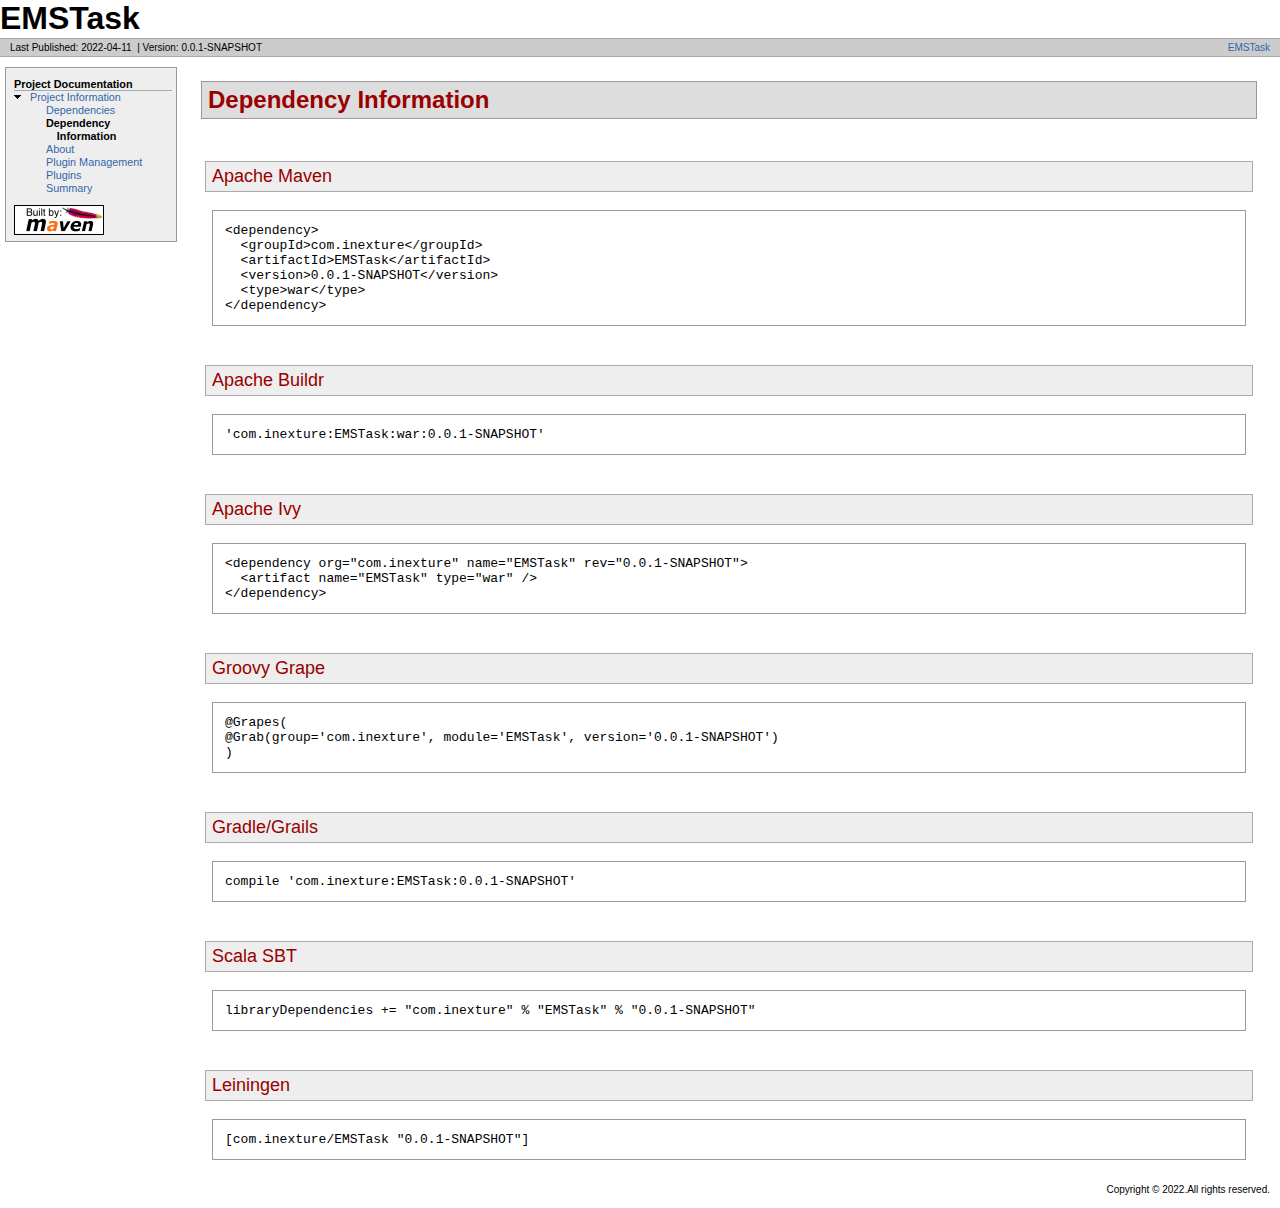
<file: EMSTask/target/site/dependency-info.html>
<!DOCTYPE html PUBLIC "-//W3C//DTD XHTML 1.0 Transitional//EN" "http://www.w3.org/TR/xhtml1/DTD/xhtml1-transitional.dtd">
<!-- Generated by Apache Maven Doxia Site Renderer 1.8.1 from org.apache.maven.plugins:maven-project-info-reports-plugin:3.0.0:dependency-info at 2022-04-11 -->
<html xmlns="http://www.w3.org/1999/xhtml" xml:lang="en" lang="en">
  <head>
    <meta http-equiv="Content-Type" content="text/html; charset=UTF-8" />
    <title>EMSTask &#x2013; Dependency Information</title>
    <style type="text/css" media="all">
      @import url("./css/maven-base.css");
      @import url("./css/maven-theme.css");
      @import url("./css/site.css");
    </style>
    <link rel="stylesheet" href="./css/print.css" type="text/css" media="print" />
    <meta http-equiv="Content-Language" content="en" />
    
  </head>
  <body class="composite">
    <div id="banner">
<div id="bannerLeft">
EMSTask
</div>
      <div class="clear">
        <hr/>
      </div>
    </div>
    <div id="breadcrumbs">
      <div class="xleft">
        <span id="publishDate">Last Published: 2022-04-11</span>
          &nbsp;| <span id="projectVersion">Version: 0.0.1-SNAPSHOT</span>
      </div>
      <div class="xright"><a href="${project.url}" title="EMSTask">EMSTask</a>      </div>
      <div class="clear">
        <hr/>
      </div>
    </div>
    <div id="leftColumn">
      <div id="navcolumn">
       <h5>Project Documentation</h5>
    <ul>
     <li class="expanded"><a href="project-info.html" title="Project Information">Project Information</a>
      <ul>
       <li class="none"><a href="dependencies.html" title="Dependencies">Dependencies</a></li>
       <li class="none"><strong>Dependency Information</strong></li>
       <li class="none"><a href="index.html" title="About">About</a></li>
       <li class="none"><a href="plugin-management.html" title="Plugin Management">Plugin Management</a></li>
       <li class="none"><a href="plugins.html" title="Plugins">Plugins</a></li>
       <li class="none"><a href="summary.html" title="Summary">Summary</a></li>
      </ul></li>
    </ul>
      <a href="http://maven.apache.org/" title="Built by Maven" class="poweredBy">
        <img class="poweredBy" alt="Built by Maven" src="./images/logos/maven-feather.png" />
      </a>
      </div>
    </div>
    <div id="bodyColumn">
      <div id="contentBox">
<div class="section">
<h2><a name="Dependency_Information"></a>Dependency Information</h2><a name="Dependency_Information"></a>
<div class="section">
<h3><a name="Apache_Maven"></a>Apache Maven</h3><a name="Apache_Maven"></a>
<div class="source">
<pre>&lt;dependency&gt;
  &lt;groupId&gt;com.inexture&lt;/groupId&gt;
  &lt;artifactId&gt;EMSTask&lt;/artifactId&gt;
  &lt;version&gt;0.0.1-SNAPSHOT&lt;/version&gt;
  &lt;type&gt;war&lt;/type&gt;
&lt;/dependency&gt;</pre></div></div>
<div class="section">
<h3><a name="Apache_Buildr"></a>Apache Buildr</h3><a name="Apache_Buildr"></a>
<div class="source">
<pre>'com.inexture:EMSTask:war:0.0.1-SNAPSHOT'</pre></div></div>
<div class="section">
<h3><a name="Apache_Ivy"></a>Apache Ivy</h3><a name="Apache_Ivy"></a>
<div class="source">
<pre>&lt;dependency org=&quot;com.inexture&quot; name=&quot;EMSTask&quot; rev=&quot;0.0.1-SNAPSHOT&quot;&gt;
  &lt;artifact name=&quot;EMSTask&quot; type=&quot;war&quot; /&gt;
&lt;/dependency&gt;</pre></div></div>
<div class="section">
<h3><a name="Groovy_Grape"></a>Groovy Grape</h3><a name="Groovy_Grape"></a>
<div class="source">
<pre>@Grapes(
@Grab(group='com.inexture', module='EMSTask', version='0.0.1-SNAPSHOT')
)</pre></div></div>
<div class="section">
<h3><a name="Gradle.2FGrails"></a>Gradle/Grails</h3><a name="Gradle.2FGrails"></a>
<div class="source">
<pre>compile 'com.inexture:EMSTask:0.0.1-SNAPSHOT'</pre></div></div>
<div class="section">
<h3><a name="Scala_SBT"></a>Scala SBT</h3><a name="Scala_SBT"></a>
<div class="source">
<pre>libraryDependencies += &quot;com.inexture&quot; % &quot;EMSTask&quot; % &quot;0.0.1-SNAPSHOT&quot;</pre></div></div>
<div class="section">
<h3><a name="Leiningen"></a>Leiningen</h3><a name="Leiningen"></a>
<div class="source">
<pre>[com.inexture/EMSTask &quot;0.0.1-SNAPSHOT&quot;]</pre></div></div></div>
      </div>
    </div>
    <div class="clear">
      <hr/>
    </div>
    <div id="footer">
      <div class="xright">
        Copyright &#169;      2022.All rights reserved.      </div>
      <div class="clear">
        <hr/>
      </div>
    </div>
  </body>
</html>
</file>
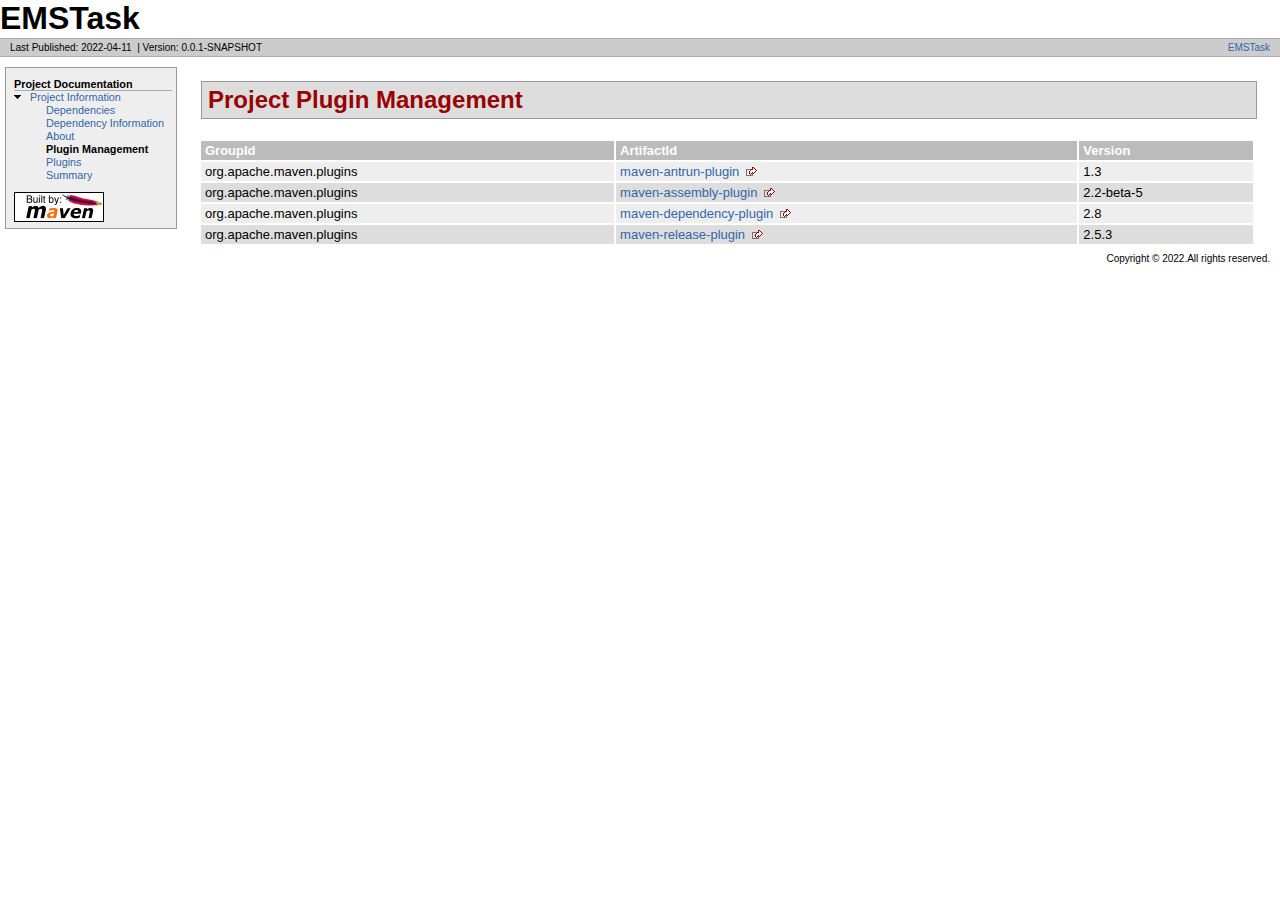
<file: EMSTask/target/site/plugin-management.html>
<!DOCTYPE html PUBLIC "-//W3C//DTD XHTML 1.0 Transitional//EN" "http://www.w3.org/TR/xhtml1/DTD/xhtml1-transitional.dtd">
<!-- Generated by Apache Maven Doxia Site Renderer 1.8.1 from org.apache.maven.plugins:maven-project-info-reports-plugin:3.0.0:plugin-management at 2022-04-11 -->
<html xmlns="http://www.w3.org/1999/xhtml" xml:lang="en" lang="en">
  <head>
    <meta http-equiv="Content-Type" content="text/html; charset=UTF-8" />
    <title>EMSTask &#x2013; Project Plugin Management</title>
    <style type="text/css" media="all">
      @import url("./css/maven-base.css");
      @import url("./css/maven-theme.css");
      @import url("./css/site.css");
    </style>
    <link rel="stylesheet" href="./css/print.css" type="text/css" media="print" />
    <meta http-equiv="Content-Language" content="en" />
    
  </head>
  <body class="composite">
    <div id="banner">
<div id="bannerLeft">
EMSTask
</div>
      <div class="clear">
        <hr/>
      </div>
    </div>
    <div id="breadcrumbs">
      <div class="xleft">
        <span id="publishDate">Last Published: 2022-04-11</span>
          &nbsp;| <span id="projectVersion">Version: 0.0.1-SNAPSHOT</span>
      </div>
      <div class="xright"><a href="${project.url}" title="EMSTask">EMSTask</a>      </div>
      <div class="clear">
        <hr/>
      </div>
    </div>
    <div id="leftColumn">
      <div id="navcolumn">
       <h5>Project Documentation</h5>
    <ul>
     <li class="expanded"><a href="project-info.html" title="Project Information">Project Information</a>
      <ul>
       <li class="none"><a href="dependencies.html" title="Dependencies">Dependencies</a></li>
       <li class="none"><a href="dependency-info.html" title="Dependency Information">Dependency Information</a></li>
       <li class="none"><a href="index.html" title="About">About</a></li>
       <li class="none"><strong>Plugin Management</strong></li>
       <li class="none"><a href="plugins.html" title="Plugins">Plugins</a></li>
       <li class="none"><a href="summary.html" title="Summary">Summary</a></li>
      </ul></li>
    </ul>
      <a href="http://maven.apache.org/" title="Built by Maven" class="poweredBy">
        <img class="poweredBy" alt="Built by Maven" src="./images/logos/maven-feather.png" />
      </a>
      </div>
    </div>
    <div id="bodyColumn">
      <div id="contentBox">
<div class="section">
<h2><a name="Project_Plugin_Management"></a>Project Plugin Management</h2><a name="Project_Plugin_Management"></a>
<table border="0" class="bodyTable">
<tr class="a">
<th>GroupId</th>
<th>ArtifactId</th>
<th>Version</th></tr>
<tr class="b">
<td>org.apache.maven.plugins</td>
<td><a class="externalLink" href="http://maven.apache.org/plugins/maven-antrun-plugin/">maven-antrun-plugin</a></td>
<td>1.3</td></tr>
<tr class="a">
<td>org.apache.maven.plugins</td>
<td><a class="externalLink" href="http://maven.apache.org/plugins/maven-assembly-plugin/">maven-assembly-plugin</a></td>
<td>2.2-beta-5</td></tr>
<tr class="b">
<td>org.apache.maven.plugins</td>
<td><a class="externalLink" href="http://maven.apache.org/plugins/maven-dependency-plugin/">maven-dependency-plugin</a></td>
<td>2.8</td></tr>
<tr class="a">
<td>org.apache.maven.plugins</td>
<td><a class="externalLink" href="http://maven.apache.org/maven-release/maven-release-plugin/">maven-release-plugin</a></td>
<td>2.5.3</td></tr></table></div>
      </div>
    </div>
    <div class="clear">
      <hr/>
    </div>
    <div id="footer">
      <div class="xright">
        Copyright &#169;      2022.All rights reserved.      </div>
      <div class="clear">
        <hr/>
      </div>
    </div>
  </body>
</html>
</file>
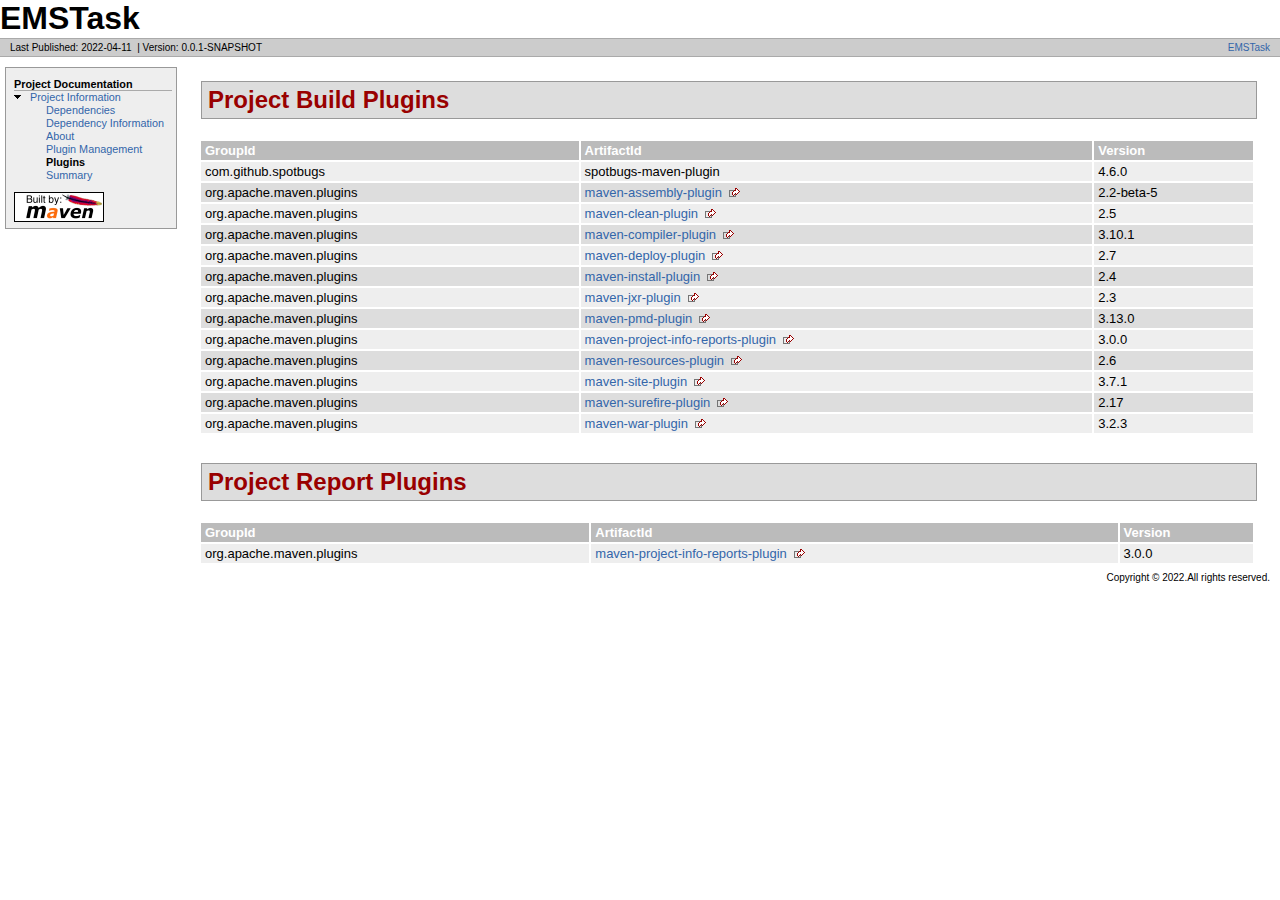
<file: EMSTask/target/site/plugins.html>
<!DOCTYPE html PUBLIC "-//W3C//DTD XHTML 1.0 Transitional//EN" "http://www.w3.org/TR/xhtml1/DTD/xhtml1-transitional.dtd">
<!-- Generated by Apache Maven Doxia Site Renderer 1.8.1 from org.apache.maven.plugins:maven-project-info-reports-plugin:3.0.0:plugins at 2022-04-11 -->
<html xmlns="http://www.w3.org/1999/xhtml" xml:lang="en" lang="en">
  <head>
    <meta http-equiv="Content-Type" content="text/html; charset=UTF-8" />
    <title>EMSTask &#x2013; Project Plugins</title>
    <style type="text/css" media="all">
      @import url("./css/maven-base.css");
      @import url("./css/maven-theme.css");
      @import url("./css/site.css");
    </style>
    <link rel="stylesheet" href="./css/print.css" type="text/css" media="print" />
    <meta http-equiv="Content-Language" content="en" />
    
  </head>
  <body class="composite">
    <div id="banner">
<div id="bannerLeft">
EMSTask
</div>
      <div class="clear">
        <hr/>
      </div>
    </div>
    <div id="breadcrumbs">
      <div class="xleft">
        <span id="publishDate">Last Published: 2022-04-11</span>
          &nbsp;| <span id="projectVersion">Version: 0.0.1-SNAPSHOT</span>
      </div>
      <div class="xright"><a href="${project.url}" title="EMSTask">EMSTask</a>      </div>
      <div class="clear">
        <hr/>
      </div>
    </div>
    <div id="leftColumn">
      <div id="navcolumn">
       <h5>Project Documentation</h5>
    <ul>
     <li class="expanded"><a href="project-info.html" title="Project Information">Project Information</a>
      <ul>
       <li class="none"><a href="dependencies.html" title="Dependencies">Dependencies</a></li>
       <li class="none"><a href="dependency-info.html" title="Dependency Information">Dependency Information</a></li>
       <li class="none"><a href="index.html" title="About">About</a></li>
       <li class="none"><a href="plugin-management.html" title="Plugin Management">Plugin Management</a></li>
       <li class="none"><strong>Plugins</strong></li>
       <li class="none"><a href="summary.html" title="Summary">Summary</a></li>
      </ul></li>
    </ul>
      <a href="http://maven.apache.org/" title="Built by Maven" class="poweredBy">
        <img class="poweredBy" alt="Built by Maven" src="./images/logos/maven-feather.png" />
      </a>
      </div>
    </div>
    <div id="bodyColumn">
      <div id="contentBox">
<div class="section">
<h2><a name="Project_Build_Plugins"></a>Project Build Plugins</h2><a name="Project_Build_Plugins"></a>
<table border="0" class="bodyTable">
<tr class="a">
<th>GroupId</th>
<th>ArtifactId</th>
<th>Version</th></tr>
<tr class="b">
<td>com.github.spotbugs</td>
<td>spotbugs-maven-plugin</td>
<td>4.6.0</td></tr>
<tr class="a">
<td>org.apache.maven.plugins</td>
<td><a class="externalLink" href="http://maven.apache.org/plugins/maven-assembly-plugin/">maven-assembly-plugin</a></td>
<td>2.2-beta-5</td></tr>
<tr class="b">
<td>org.apache.maven.plugins</td>
<td><a class="externalLink" href="http://maven.apache.org/plugins/maven-clean-plugin/">maven-clean-plugin</a></td>
<td>2.5</td></tr>
<tr class="a">
<td>org.apache.maven.plugins</td>
<td><a class="externalLink" href="https://maven.apache.org/plugins/maven-compiler-plugin/">maven-compiler-plugin</a></td>
<td>3.10.1</td></tr>
<tr class="b">
<td>org.apache.maven.plugins</td>
<td><a class="externalLink" href="http://maven.apache.org/plugins/maven-deploy-plugin/">maven-deploy-plugin</a></td>
<td>2.7</td></tr>
<tr class="a">
<td>org.apache.maven.plugins</td>
<td><a class="externalLink" href="http://maven.apache.org/plugins/maven-install-plugin/">maven-install-plugin</a></td>
<td>2.4</td></tr>
<tr class="b">
<td>org.apache.maven.plugins</td>
<td><a class="externalLink" href="http://maven.apache.org/jxr/maven-jxr-plugin/">maven-jxr-plugin</a></td>
<td>2.3</td></tr>
<tr class="a">
<td>org.apache.maven.plugins</td>
<td><a class="externalLink" href="https://maven.apache.org/plugins/maven-pmd-plugin/">maven-pmd-plugin</a></td>
<td>3.13.0</td></tr>
<tr class="b">
<td>org.apache.maven.plugins</td>
<td><a class="externalLink" href="https://maven.apache.org/plugins/maven-project-info-reports-plugin/">maven-project-info-reports-plugin</a></td>
<td>3.0.0</td></tr>
<tr class="a">
<td>org.apache.maven.plugins</td>
<td><a class="externalLink" href="http://maven.apache.org/plugins/maven-resources-plugin/">maven-resources-plugin</a></td>
<td>2.6</td></tr>
<tr class="b">
<td>org.apache.maven.plugins</td>
<td><a class="externalLink" href="https://maven.apache.org/plugins/maven-site-plugin/">maven-site-plugin</a></td>
<td>3.7.1</td></tr>
<tr class="a">
<td>org.apache.maven.plugins</td>
<td><a class="externalLink" href="http://maven.apache.org/surefire/maven-surefire-plugin">maven-surefire-plugin</a></td>
<td>2.17</td></tr>
<tr class="b">
<td>org.apache.maven.plugins</td>
<td><a class="externalLink" href="https://maven.apache.org/plugins/maven-war-plugin/">maven-war-plugin</a></td>
<td>3.2.3</td></tr></table></div>
<div class="section">
<h2><a name="Project_Report_Plugins"></a>Project Report Plugins</h2><a name="Project_Report_Plugins"></a>
<table border="0" class="bodyTable">
<tr class="a">
<th>GroupId</th>
<th>ArtifactId</th>
<th>Version</th></tr>
<tr class="b">
<td>org.apache.maven.plugins</td>
<td><a class="externalLink" href="https://maven.apache.org/plugins/maven-project-info-reports-plugin/">maven-project-info-reports-plugin</a></td>
<td>3.0.0</td></tr></table></div>
      </div>
    </div>
    <div class="clear">
      <hr/>
    </div>
    <div id="footer">
      <div class="xright">
        Copyright &#169;      2022.All rights reserved.      </div>
      <div class="clear">
        <hr/>
      </div>
    </div>
  </body>
</html>
</file>
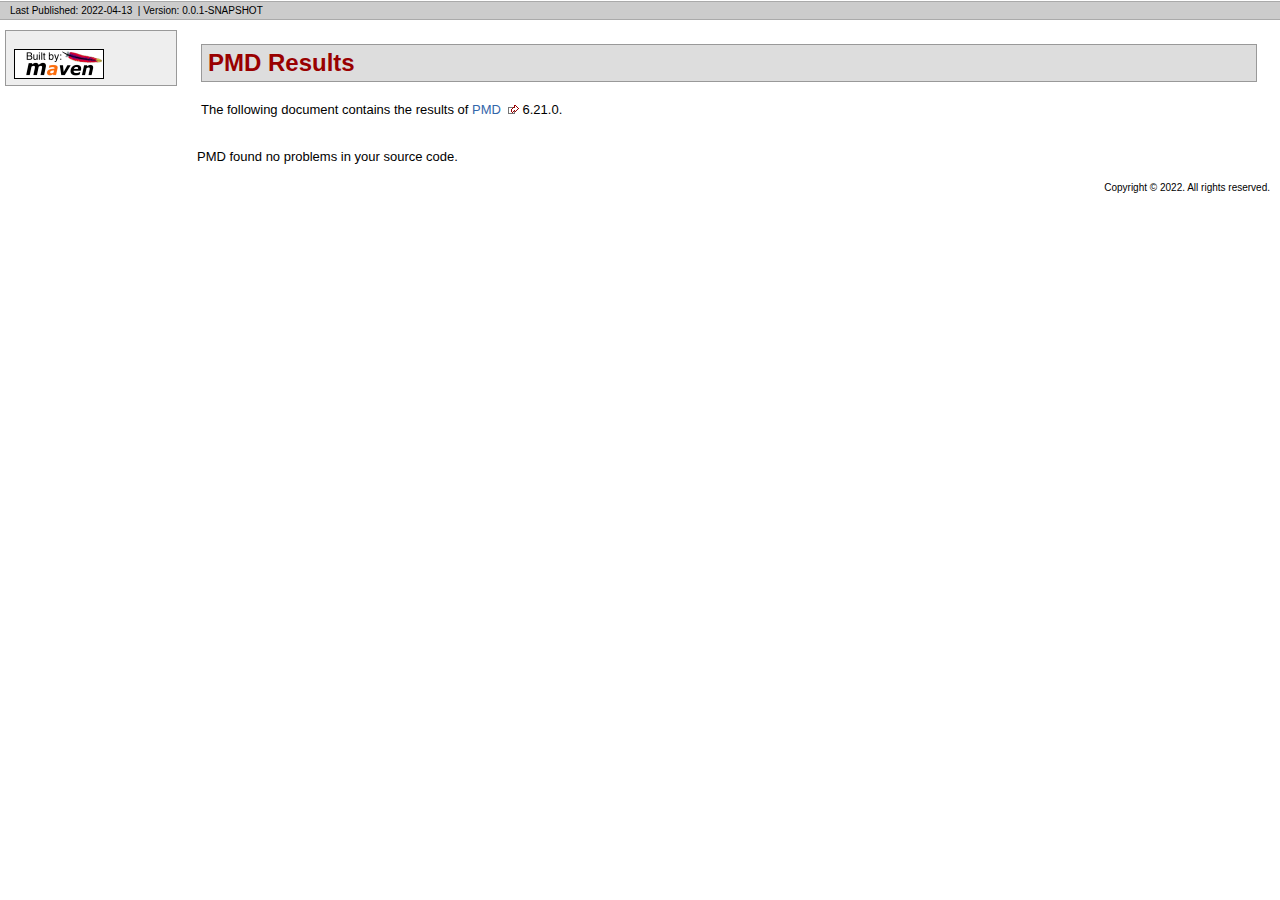
<file: EMSTask/target/site/pmd.html>
<!DOCTYPE html PUBLIC "-//W3C//DTD XHTML 1.0 Transitional//EN" "http://www.w3.org/TR/xhtml1/DTD/xhtml1-transitional.dtd">
<!-- Generated by Apache Maven Doxia Site Renderer 1.7 at 2022-04-13 -->
<html xmlns="http://www.w3.org/1999/xhtml" xml:lang="en" lang="en">
  <head>
    <meta http-equiv="Content-Type" content="text/html; charset=UTF-8" />
    <title>PMD Results</title>
    <style type="text/css" media="all">
      @import url("./css/maven-base.css");
      @import url("./css/maven-theme.css");
      @import url("./css/site.css");
    </style>
    <link rel="stylesheet" href="./css/print.css" type="text/css" media="print" />
    <meta name="Date-Revision-yyyymmdd" content="20220413" />
    <meta http-equiv="Content-Language" content="en" />
        
        </head>
  <body class="composite">
    <div id="banner">
                      <div class="clear">
        <hr/>
      </div>
    </div>
    <div id="breadcrumbs">
          
                <div class="xleft">
        <span id="publishDate">Last Published: 2022-04-13</span>
                  &nbsp;| <span id="projectVersion">Version: 0.0.1-SNAPSHOT</span>
                      </div>
            <div class="xright">      
      </div>
      <div class="clear">
        <hr/>
      </div>
    </div>
    <div id="leftColumn">
      <div id="navcolumn">
           
                                      <a href="http://maven.apache.org/" title="Built by Maven" class="poweredBy">
        <img class="poweredBy" alt="Built by Maven" src="./images/logos/maven-feather.png" />
      </a>
                 
            </div>
    </div>
    <div id="bodyColumn">
      <div id="contentBox">
        <div class="section">
<h2><a name="PMD_Results"></a>PMD Results</h2>
<p>The following document contains the results of <a class="externalLink" href="https://pmd.github.io">PMD</a> 6.21.0.</p></div>
<p>PMD found no problems in your source code.</p>
      </div>
    </div>
    <div class="clear">
      <hr/>
    </div>
    <div id="footer">
      <div class="xright">
              Copyright &#169;                   2022.
          All rights reserved.    
                  </div>
      <div class="clear">
        <hr/>
      </div>
    </div>
  </body>
</html>
</file>
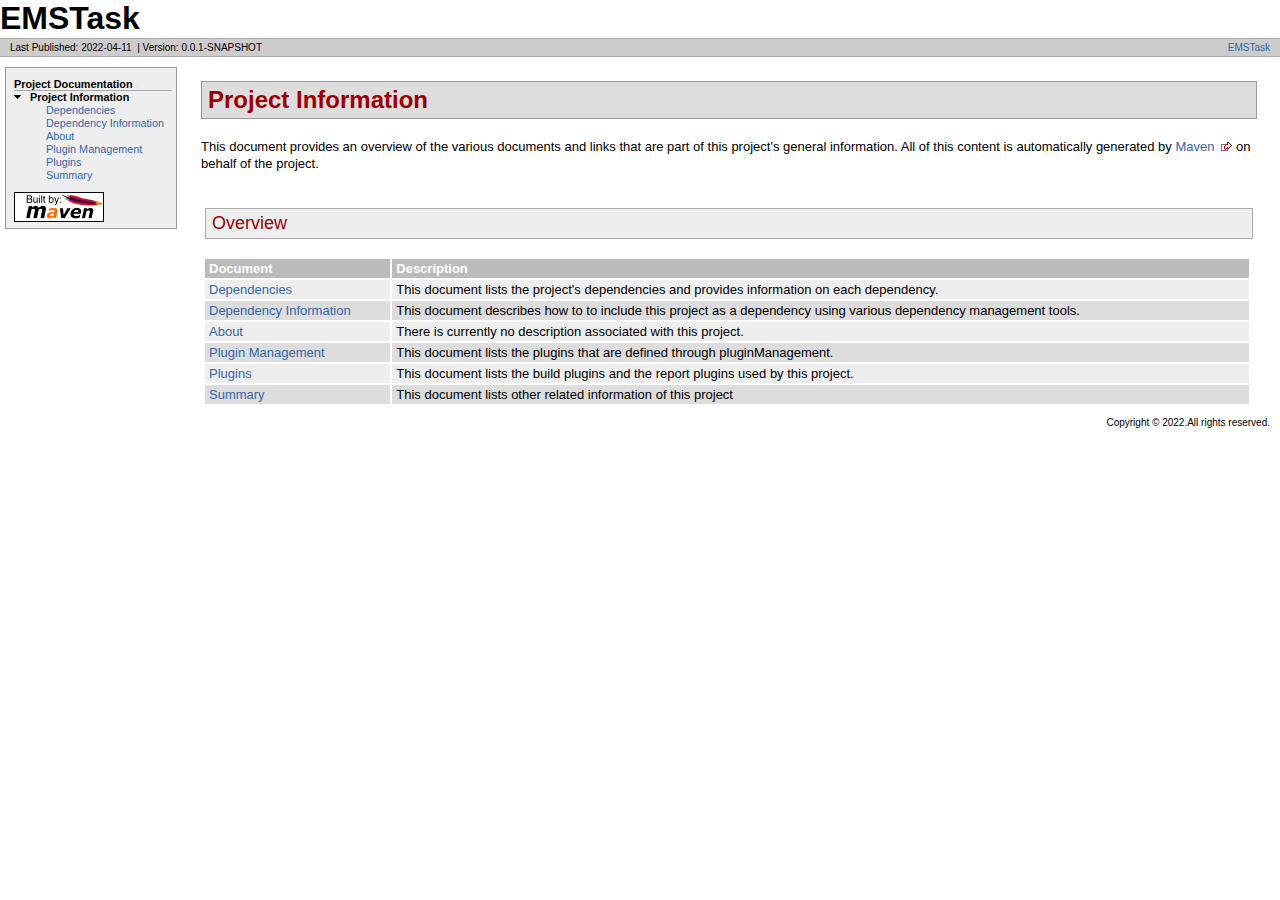
<file: EMSTask/target/site/project-info.html>
<!DOCTYPE html PUBLIC "-//W3C//DTD XHTML 1.0 Transitional//EN" "http://www.w3.org/TR/xhtml1/DTD/xhtml1-transitional.dtd">
<!-- Generated by Apache Maven Doxia Site Renderer 1.8.1 from org.apache.maven.plugins:maven-site-plugin:3.7.1:CategorySummaryDocumentRenderer at 2022-04-11 -->
<html xmlns="http://www.w3.org/1999/xhtml" xml:lang="en" lang="en">
  <head>
    <meta http-equiv="Content-Type" content="text/html; charset=UTF-8" />
    <title>EMSTask &#x2013; Project Information</title>
    <style type="text/css" media="all">
      @import url("./css/maven-base.css");
      @import url("./css/maven-theme.css");
      @import url("./css/site.css");
    </style>
    <link rel="stylesheet" href="./css/print.css" type="text/css" media="print" />
    <meta http-equiv="Content-Language" content="en" />
    
  </head>
  <body class="composite">
    <div id="banner">
<div id="bannerLeft">
EMSTask
</div>
      <div class="clear">
        <hr/>
      </div>
    </div>
    <div id="breadcrumbs">
      <div class="xleft">
        <span id="publishDate">Last Published: 2022-04-11</span>
          &nbsp;| <span id="projectVersion">Version: 0.0.1-SNAPSHOT</span>
      </div>
      <div class="xright"><a href="${project.url}" title="EMSTask">EMSTask</a>      </div>
      <div class="clear">
        <hr/>
      </div>
    </div>
    <div id="leftColumn">
      <div id="navcolumn">
       <h5>Project Documentation</h5>
    <ul>
     <li class="expanded"><strong>Project Information</strong>
      <ul>
       <li class="none"><a href="dependencies.html" title="Dependencies">Dependencies</a></li>
       <li class="none"><a href="dependency-info.html" title="Dependency Information">Dependency Information</a></li>
       <li class="none"><a href="index.html" title="About">About</a></li>
       <li class="none"><a href="plugin-management.html" title="Plugin Management">Plugin Management</a></li>
       <li class="none"><a href="plugins.html" title="Plugins">Plugins</a></li>
       <li class="none"><a href="summary.html" title="Summary">Summary</a></li>
      </ul></li>
    </ul>
      <a href="http://maven.apache.org/" title="Built by Maven" class="poweredBy">
        <img class="poweredBy" alt="Built by Maven" src="./images/logos/maven-feather.png" />
      </a>
      </div>
    </div>
    <div id="bodyColumn">
      <div id="contentBox">
<div class="section">
<h2><a name="Project_Information"></a>Project Information</h2>
<p>This document provides an overview of the various documents and links that are part of this project's general information. All of this content is automatically generated by <a class="externalLink" href="http://maven.apache.org">Maven</a> on behalf of the project.</p>
<div class="section">
<h3><a name="Overview"></a>Overview</h3>
<table border="0" class="bodyTable">
<tr class="a">
<th>Document</th>
<th>Description</th></tr>
<tr class="b">
<td><a href="dependencies.html">Dependencies</a></td>
<td>This document lists the project's dependencies and provides information on each dependency.</td></tr>
<tr class="a">
<td><a href="dependency-info.html">Dependency Information</a></td>
<td>This document describes how to to include this project as a dependency using various dependency management tools.</td></tr>
<tr class="b">
<td><a href="index.html">About</a></td>
<td>There is currently no description associated with this project.</td></tr>
<tr class="a">
<td><a href="plugin-management.html">Plugin Management</a></td>
<td>This document lists the plugins that are defined through pluginManagement.</td></tr>
<tr class="b">
<td><a href="plugins.html">Plugins</a></td>
<td>This document lists the build plugins and the report plugins used by this project.</td></tr>
<tr class="a">
<td><a href="summary.html">Summary</a></td>
<td>This document lists other related information of this project</td></tr></table></div></div>
      </div>
    </div>
    <div class="clear">
      <hr/>
    </div>
    <div id="footer">
      <div class="xright">
        Copyright &#169;      2022.All rights reserved.      </div>
      <div class="clear">
        <hr/>
      </div>
    </div>
  </body>
</html>
</file>
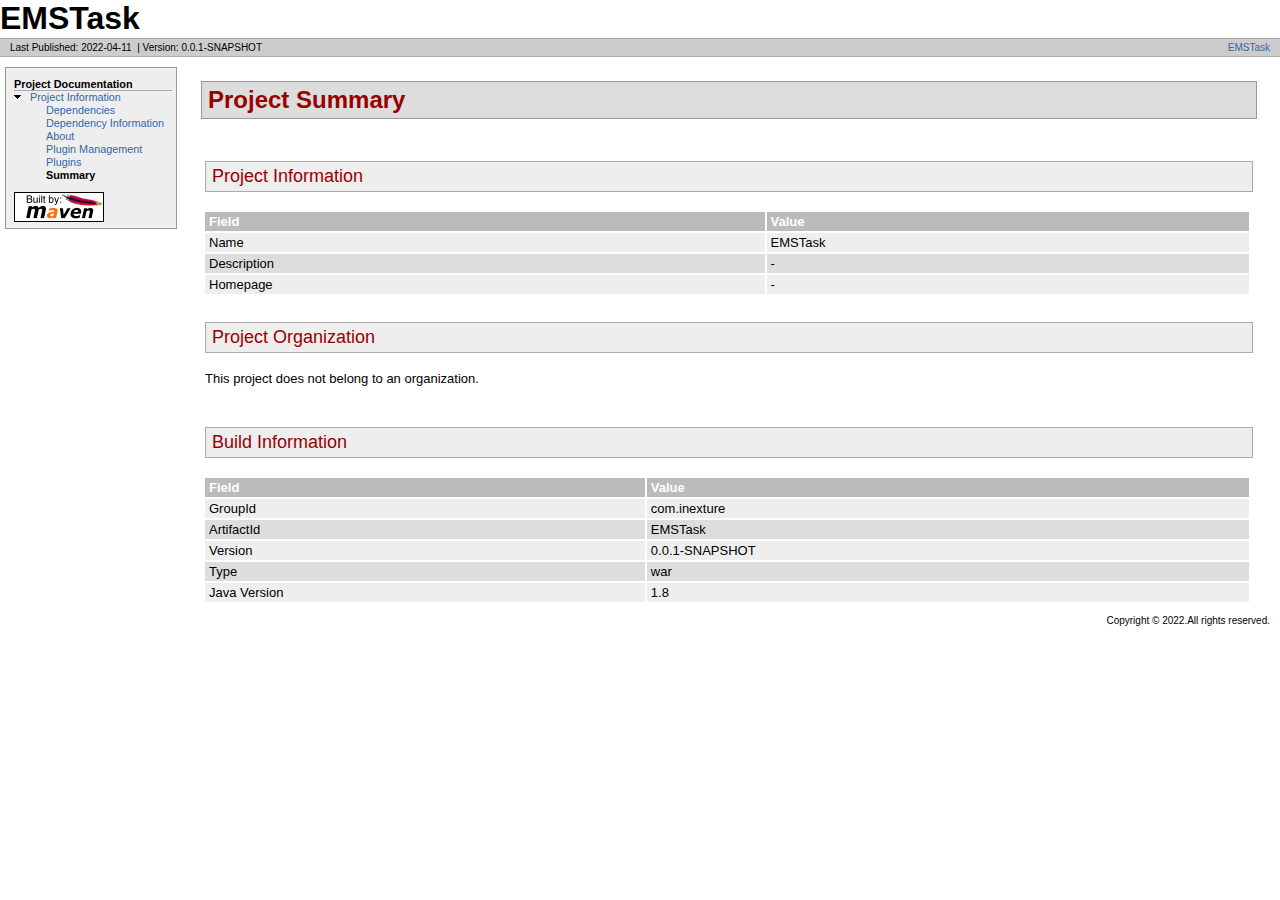
<file: EMSTask/target/site/summary.html>
<!DOCTYPE html PUBLIC "-//W3C//DTD XHTML 1.0 Transitional//EN" "http://www.w3.org/TR/xhtml1/DTD/xhtml1-transitional.dtd">
<!-- Generated by Apache Maven Doxia Site Renderer 1.8.1 from org.apache.maven.plugins:maven-project-info-reports-plugin:3.0.0:summary at 2022-04-11 -->
<html xmlns="http://www.w3.org/1999/xhtml" xml:lang="en" lang="en">
  <head>
    <meta http-equiv="Content-Type" content="text/html; charset=UTF-8" />
    <title>EMSTask &#x2013; Project Summary</title>
    <style type="text/css" media="all">
      @import url("./css/maven-base.css");
      @import url("./css/maven-theme.css");
      @import url("./css/site.css");
    </style>
    <link rel="stylesheet" href="./css/print.css" type="text/css" media="print" />
    <meta http-equiv="Content-Language" content="en" />
    
  </head>
  <body class="composite">
    <div id="banner">
<div id="bannerLeft">
EMSTask
</div>
      <div class="clear">
        <hr/>
      </div>
    </div>
    <div id="breadcrumbs">
      <div class="xleft">
        <span id="publishDate">Last Published: 2022-04-11</span>
          &nbsp;| <span id="projectVersion">Version: 0.0.1-SNAPSHOT</span>
      </div>
      <div class="xright"><a href="${project.url}" title="EMSTask">EMSTask</a>      </div>
      <div class="clear">
        <hr/>
      </div>
    </div>
    <div id="leftColumn">
      <div id="navcolumn">
       <h5>Project Documentation</h5>
    <ul>
     <li class="expanded"><a href="project-info.html" title="Project Information">Project Information</a>
      <ul>
       <li class="none"><a href="dependencies.html" title="Dependencies">Dependencies</a></li>
       <li class="none"><a href="dependency-info.html" title="Dependency Information">Dependency Information</a></li>
       <li class="none"><a href="index.html" title="About">About</a></li>
       <li class="none"><a href="plugin-management.html" title="Plugin Management">Plugin Management</a></li>
       <li class="none"><a href="plugins.html" title="Plugins">Plugins</a></li>
       <li class="none"><strong>Summary</strong></li>
      </ul></li>
    </ul>
      <a href="http://maven.apache.org/" title="Built by Maven" class="poweredBy">
        <img class="poweredBy" alt="Built by Maven" src="./images/logos/maven-feather.png" />
      </a>
      </div>
    </div>
    <div id="bodyColumn">
      <div id="contentBox">
<div class="section">
<h2><a name="Project_Summary"></a>Project Summary</h2><a name="Project_Summary"></a>
<div class="section">
<h3><a name="Project_Information"></a>Project Information</h3><a name="Project_Information"></a>
<table border="0" class="bodyTable">
<tr class="a">
<th>Field</th>
<th>Value</th></tr>
<tr class="b">
<td>Name</td>
<td>EMSTask</td></tr>
<tr class="a">
<td>Description</td>
<td>-</td></tr>
<tr class="b">
<td>Homepage</td>
<td>-</td></tr></table></div>
<div class="section">
<h3><a name="Project_Organization"></a>Project Organization</h3><a name="Project_Organization"></a>
<p>This project does not belong to an organization.</p></div>
<div class="section">
<h3><a name="Build_Information"></a>Build Information</h3><a name="Build_Information"></a>
<table border="0" class="bodyTable">
<tr class="a">
<th>Field</th>
<th>Value</th></tr>
<tr class="b">
<td>GroupId</td>
<td>com.inexture</td></tr>
<tr class="a">
<td>ArtifactId</td>
<td>EMSTask</td></tr>
<tr class="b">
<td>Version</td>
<td>0.0.1-SNAPSHOT</td></tr>
<tr class="a">
<td>Type</td>
<td>war</td></tr>
<tr class="b">
<td>Java Version</td>
<td>1.8</td></tr></table></div></div>
      </div>
    </div>
    <div class="clear">
      <hr/>
    </div>
    <div id="footer">
      <div class="xright">
        Copyright &#169;      2022.All rights reserved.      </div>
      <div class="clear">
        <hr/>
      </div>
    </div>
  </body>
</html>
</file>
<file: EMSTask/target/EMSTask-0.0.1-SNAPSHOT/css/util.css>
/*[ FONT SIZE ]
///////////////////////////////////////////////////////////
*/
.fs-1 {font-size: 1px;}
.fs-2 {font-size: 2px;}
.fs-3 {font-size: 3px;}
.fs-4 {font-size: 4px;}
.fs-5 {font-size: 5px;}
.fs-6 {font-size: 6px;}
.fs-7 {font-size: 7px;}
.fs-8 {font-size: 8px;}
.fs-9 {font-size: 9px;}
.fs-10 {font-size: 10px;}
.fs-11 {font-size: 11px;}
.fs-12 {font-size: 12px;}
.fs-13 {font-size: 13px;}
.fs-14 {font-size: 14px;}
.fs-15 {font-size: 15px;}
.fs-16 {font-size: 16px;}
.fs-17 {font-size: 17px;}
.fs-18 {font-size: 18px;}
.fs-19 {font-size: 19px;}
.fs-20 {font-size: 20px;}
.fs-21 {font-size: 21px;}
.fs-22 {font-size: 22px;}
.fs-23 {font-size: 23px;}
.fs-24 {font-size: 24px;}
.fs-25 {font-size: 25px;}
.fs-26 {font-size: 26px;}
.fs-27 {font-size: 27px;}
.fs-28 {font-size: 28px;}
.fs-29 {font-size: 29px;}
.fs-30 {font-size: 30px;}
.fs-31 {font-size: 31px;}
.fs-32 {font-size: 32px;}
.fs-33 {font-size: 33px;}
.fs-34 {font-size: 34px;}
.fs-35 {font-size: 35px;}
.fs-36 {font-size: 36px;}
.fs-37 {font-size: 37px;}
.fs-38 {font-size: 38px;}
.fs-39 {font-size: 39px;}
.fs-40 {font-size: 40px;}
.fs-41 {font-size: 41px;}
.fs-42 {font-size: 42px;}
.fs-43 {font-size: 43px;}
.fs-44 {font-size: 44px;}
.fs-45 {font-size: 45px;}
.fs-46 {font-size: 46px;}
.fs-47 {font-size: 47px;}
.fs-48 {font-size: 48px;}
.fs-49 {font-size: 49px;}
.fs-50 {font-size: 50px;}
.fs-51 {font-size: 51px;}
.fs-52 {font-size: 52px;}
.fs-53 {font-size: 53px;}
.fs-54 {font-size: 54px;}
.fs-55 {font-size: 55px;}
.fs-56 {font-size: 56px;}
.fs-57 {font-size: 57px;}
.fs-58 {font-size: 58px;}
.fs-59 {font-size: 59px;}
.fs-60 {font-size: 60px;}
.fs-61 {font-size: 61px;}
.fs-62 {font-size: 62px;}
.fs-63 {font-size: 63px;}
.fs-64 {font-size: 64px;}
.fs-65 {font-size: 65px;}
.fs-66 {font-size: 66px;}
.fs-67 {font-size: 67px;}
.fs-68 {font-size: 68px;}
.fs-69 {font-size: 69px;}
.fs-70 {font-size: 70px;}
.fs-71 {font-size: 71px;}
.fs-72 {font-size: 72px;}
.fs-73 {font-size: 73px;}
.fs-74 {font-size: 74px;}
.fs-75 {font-size: 75px;}
.fs-76 {font-size: 76px;}
.fs-77 {font-size: 77px;}
.fs-78 {font-size: 78px;}
.fs-79 {font-size: 79px;}
.fs-80 {font-size: 80px;}
.fs-81 {font-size: 81px;}
.fs-82 {font-size: 82px;}
.fs-83 {font-size: 83px;}
.fs-84 {font-size: 84px;}
.fs-85 {font-size: 85px;}
.fs-86 {font-size: 86px;}
.fs-87 {font-size: 87px;}
.fs-88 {font-size: 88px;}
.fs-89 {font-size: 89px;}
.fs-90 {font-size: 90px;}
.fs-91 {font-size: 91px;}
.fs-92 {font-size: 92px;}
.fs-93 {font-size: 93px;}
.fs-94 {font-size: 94px;}
.fs-95 {font-size: 95px;}
.fs-96 {font-size: 96px;}
.fs-97 {font-size: 97px;}
.fs-98 {font-size: 98px;}
.fs-99 {font-size: 99px;}
.fs-100 {font-size: 100px;}
.fs-101 {font-size: 101px;}
.fs-102 {font-size: 102px;}
.fs-103 {font-size: 103px;}
.fs-104 {font-size: 104px;}
.fs-105 {font-size: 105px;}
.fs-106 {font-size: 106px;}
.fs-107 {font-size: 107px;}
.fs-108 {font-size: 108px;}
.fs-109 {font-size: 109px;}
.fs-110 {font-size: 110px;}
.fs-111 {font-size: 111px;}
.fs-112 {font-size: 112px;}
.fs-113 {font-size: 113px;}
.fs-114 {font-size: 114px;}
.fs-115 {font-size: 115px;}
.fs-116 {font-size: 116px;}
.fs-117 {font-size: 117px;}
.fs-118 {font-size: 118px;}
.fs-119 {font-size: 119px;}
.fs-120 {font-size: 120px;}
.fs-121 {font-size: 121px;}
.fs-122 {font-size: 122px;}
.fs-123 {font-size: 123px;}
.fs-124 {font-size: 124px;}
.fs-125 {font-size: 125px;}
.fs-126 {font-size: 126px;}
.fs-127 {font-size: 127px;}
.fs-128 {font-size: 128px;}
.fs-129 {font-size: 129px;}
.fs-130 {font-size: 130px;}
.fs-131 {font-size: 131px;}
.fs-132 {font-size: 132px;}
.fs-133 {font-size: 133px;}
.fs-134 {font-size: 134px;}
.fs-135 {font-size: 135px;}
.fs-136 {font-size: 136px;}
.fs-137 {font-size: 137px;}
.fs-138 {font-size: 138px;}
.fs-139 {font-size: 139px;}
.fs-140 {font-size: 140px;}
.fs-141 {font-size: 141px;}
.fs-142 {font-size: 142px;}
.fs-143 {font-size: 143px;}
.fs-144 {font-size: 144px;}
.fs-145 {font-size: 145px;}
.fs-146 {font-size: 146px;}
.fs-147 {font-size: 147px;}
.fs-148 {font-size: 148px;}
.fs-149 {font-size: 149px;}
.fs-150 {font-size: 150px;}
.fs-151 {font-size: 151px;}
.fs-152 {font-size: 152px;}
.fs-153 {font-size: 153px;}
.fs-154 {font-size: 154px;}
.fs-155 {font-size: 155px;}
.fs-156 {font-size: 156px;}
.fs-157 {font-size: 157px;}
.fs-158 {font-size: 158px;}
.fs-159 {font-size: 159px;}
.fs-160 {font-size: 160px;}
.fs-161 {font-size: 161px;}
.fs-162 {font-size: 162px;}
.fs-163 {font-size: 163px;}
.fs-164 {font-size: 164px;}
.fs-165 {font-size: 165px;}
.fs-166 {font-size: 166px;}
.fs-167 {font-size: 167px;}
.fs-168 {font-size: 168px;}
.fs-169 {font-size: 169px;}
.fs-170 {font-size: 170px;}
.fs-171 {font-size: 171px;}
.fs-172 {font-size: 172px;}
.fs-173 {font-size: 173px;}
.fs-174 {font-size: 174px;}
.fs-175 {font-size: 175px;}
.fs-176 {font-size: 176px;}
.fs-177 {font-size: 177px;}
.fs-178 {font-size: 178px;}
.fs-179 {font-size: 179px;}
.fs-180 {font-size: 180px;}
.fs-181 {font-size: 181px;}
.fs-182 {font-size: 182px;}
.fs-183 {font-size: 183px;}
.fs-184 {font-size: 184px;}
.fs-185 {font-size: 185px;}
.fs-186 {font-size: 186px;}
.fs-187 {font-size: 187px;}
.fs-188 {font-size: 188px;}
.fs-189 {font-size: 189px;}
.fs-190 {font-size: 190px;}
.fs-191 {font-size: 191px;}
.fs-192 {font-size: 192px;}
.fs-193 {font-size: 193px;}
.fs-194 {font-size: 194px;}
.fs-195 {font-size: 195px;}
.fs-196 {font-size: 196px;}
.fs-197 {font-size: 197px;}
.fs-198 {font-size: 198px;}
.fs-199 {font-size: 199px;}
.fs-200 {font-size: 200px;}

/*[ PADDING ]
///////////////////////////////////////////////////////////
*/
.p-t-0 {padding-top: 0px;}
.p-t-1 {padding-top: 1px;}
.p-t-2 {padding-top: 2px;}
.p-t-3 {padding-top: 3px;}
.p-t-4 {padding-top: 4px;}
.p-t-5 {padding-top: 5px;}
.p-t-6 {padding-top: 6px;}
.p-t-7 {padding-top: 7px;}
.p-t-8 {padding-top: 8px;}
.p-t-9 {padding-top: 9px;}
.p-t-10 {padding-top: 10px;}
.p-t-11 {padding-top: 11px;}
.p-t-12 {padding-top: 12px;}
.p-t-13 {padding-top: 13px;}
.p-t-14 {padding-top: 14px;}
.p-t-15 {padding-top: 15px;}
.p-t-16 {padding-top: 16px;}
.p-t-17 {padding-top: 17px;}
.p-t-18 {padding-top: 18px;}
.p-t-19 {padding-top: 19px;}
.p-t-20 {padding-top: 20px;}
.p-t-21 {padding-top: 21px;}
.p-t-22 {padding-top: 22px;}
.p-t-23 {padding-top: 23px;}
.p-t-24 {padding-top: 24px;}
.p-t-25 {padding-top: 25px;}
.p-t-26 {padding-top: 26px;}
.p-t-27 {padding-top: 27px;}
.p-t-28 {padding-top: 28px;}
.p-t-29 {padding-top: 29px;}
.p-t-30 {padding-top: 30px;}
.p-t-31 {padding-top: 31px;}
.p-t-32 {padding-top: 32px;}
.p-t-33 {padding-top: 33px;}
.p-t-34 {padding-top: 34px;}
.p-t-35 {padding-top: 35px;}
.p-t-36 {padding-top: 36px;}
.p-t-37 {padding-top: 37px;}
.p-t-38 {padding-top: 38px;}
.p-t-39 {padding-top: 39px;}
.p-t-40 {padding-top: 40px;}
.p-t-41 {padding-top: 41px;}
.p-t-42 {padding-top: 42px;}
.p-t-43 {padding-top: 43px;}
.p-t-44 {padding-top: 44px;}
.p-t-45 {padding-top: 45px;}
.p-t-46 {padding-top: 46px;}
.p-t-47 {padding-top: 47px;}
.p-t-48 {padding-top: 48px;}
.p-t-49 {padding-top: 49px;}
.p-t-50 {padding-top: 50px;}
.p-t-51 {padding-top: 51px;}
.p-t-52 {padding-top: 52px;}
.p-t-53 {padding-top: 53px;}
.p-t-54 {padding-top: 54px;}
.p-t-55 {padding-top: 55px;}
.p-t-56 {padding-top: 56px;}
.p-t-57 {padding-top: 57px;}
.p-t-58 {padding-top: 58px;}
.p-t-59 {padding-top: 59px;}
.p-t-60 {padding-top: 60px;}
.p-t-61 {padding-top: 61px;}
.p-t-62 {padding-top: 62px;}
.p-t-63 {padding-top: 63px;}
.p-t-64 {padding-top: 64px;}
.p-t-65 {padding-top: 65px;}
.p-t-66 {padding-top: 66px;}
.p-t-67 {padding-top: 67px;}
.p-t-68 {padding-top: 68px;}
.p-t-69 {padding-top: 69px;}
.p-t-70 {padding-top: 70px;}
.p-t-71 {padding-top: 71px;}
.p-t-72 {padding-top: 72px;}
.p-t-73 {padding-top: 73px;}
.p-t-74 {padding-top: 74px;}
.p-t-75 {padding-top: 75px;}
.p-t-76 {padding-top: 76px;}
.p-t-77 {padding-top: 77px;}
.p-t-78 {padding-top: 78px;}
.p-t-79 {padding-top: 79px;}
.p-t-80 {padding-top: 80px;}
.p-t-81 {padding-top: 81px;}
.p-t-82 {padding-top: 82px;}
.p-t-83 {padding-top: 83px;}
.p-t-84 {padding-top: 84px;}
.p-t-85 {padding-top: 85px;}
.p-t-86 {padding-top: 86px;}
.p-t-87 {padding-top: 87px;}
.p-t-88 {padding-top: 88px;}
.p-t-89 {padding-top: 89px;}
.p-t-90 {padding-top: 90px;}
.p-t-91 {padding-top: 91px;}
.p-t-92 {padding-top: 92px;}
.p-t-93 {padding-top: 93px;}
.p-t-94 {padding-top: 94px;}
.p-t-95 {padding-top: 95px;}
.p-t-96 {padding-top: 96px;}
.p-t-97 {padding-top: 97px;}
.p-t-98 {padding-top: 98px;}
.p-t-99 {padding-top: 99px;}
.p-t-100 {padding-top: 100px;}
.p-t-101 {padding-top: 101px;}
.p-t-102 {padding-top: 102px;}
.p-t-103 {padding-top: 103px;}
.p-t-104 {padding-top: 104px;}
.p-t-105 {padding-top: 105px;}
.p-t-106 {padding-top: 106px;}
.p-t-107 {padding-top: 107px;}
.p-t-108 {padding-top: 108px;}
.p-t-109 {padding-top: 109px;}
.p-t-110 {padding-top: 110px;}
.p-t-111 {padding-top: 111px;}
.p-t-112 {padding-top: 112px;}
.p-t-113 {padding-top: 113px;}
.p-t-114 {padding-top: 114px;}
.p-t-115 {padding-top: 115px;}
.p-t-116 {padding-top: 116px;}
.p-t-117 {padding-top: 117px;}
.p-t-118 {padding-top: 118px;}
.p-t-119 {padding-top: 119px;}
.p-t-120 {padding-top: 120px;}
.p-t-121 {padding-top: 121px;}
.p-t-122 {padding-top: 122px;}
.p-t-123 {padding-top: 123px;}
.p-t-124 {padding-top: 124px;}
.p-t-125 {padding-top: 125px;}
.p-t-126 {padding-top: 126px;}
.p-t-127 {padding-top: 127px;}
.p-t-128 {padding-top: 128px;}
.p-t-129 {padding-top: 129px;}
.p-t-130 {padding-top: 130px;}
.p-t-131 {padding-top: 131px;}
.p-t-132 {padding-top: 132px;}
.p-t-133 {padding-top: 133px;}
.p-t-134 {padding-top: 134px;}
.p-t-135 {padding-top: 135px;}
.p-t-136 {padding-top: 136px;}
.p-t-137 {padding-top: 137px;}
.p-t-138 {padding-top: 138px;}
.p-t-139 {padding-top: 139px;}
.p-t-140 {padding-top: 140px;}
.p-t-141 {padding-top: 141px;}
.p-t-142 {padding-top: 142px;}
.p-t-143 {padding-top: 143px;}
.p-t-144 {padding-top: 144px;}
.p-t-145 {padding-top: 145px;}
.p-t-146 {padding-top: 146px;}
.p-t-147 {padding-top: 147px;}
.p-t-148 {padding-top: 148px;}
.p-t-149 {padding-top: 149px;}
.p-t-150 {padding-top: 150px;}
.p-t-151 {padding-top: 151px;}
.p-t-152 {padding-top: 152px;}
.p-t-153 {padding-top: 153px;}
.p-t-154 {padding-top: 154px;}
.p-t-155 {padding-top: 155px;}
.p-t-156 {padding-top: 156px;}
.p-t-157 {padding-top: 157px;}
.p-t-158 {padding-top: 158px;}
.p-t-159 {padding-top: 159px;}
.p-t-160 {padding-top: 160px;}
.p-t-161 {padding-top: 161px;}
.p-t-162 {padding-top: 162px;}
.p-t-163 {padding-top: 163px;}
.p-t-164 {padding-top: 164px;}
.p-t-165 {padding-top: 165px;}
.p-t-166 {padding-top: 166px;}
.p-t-167 {padding-top: 167px;}
.p-t-168 {padding-top: 168px;}
.p-t-169 {padding-top: 169px;}
.p-t-170 {padding-top: 170px;}
.p-t-171 {padding-top: 171px;}
.p-t-172 {padding-top: 172px;}
.p-t-173 {padding-top: 173px;}
.p-t-174 {padding-top: 174px;}
.p-t-175 {padding-top: 175px;}
.p-t-176 {padding-top: 176px;}
.p-t-177 {padding-top: 177px;}
.p-t-178 {padding-top: 178px;}
.p-t-179 {padding-top: 179px;}
.p-t-180 {padding-top: 180px;}
.p-t-181 {padding-top: 181px;}
.p-t-182 {padding-top: 182px;}
.p-t-183 {padding-top: 183px;}
.p-t-184 {padding-top: 184px;}
.p-t-185 {padding-top: 185px;}
.p-t-186 {padding-top: 186px;}
.p-t-187 {padding-top: 187px;}
.p-t-188 {padding-top: 188px;}
.p-t-189 {padding-top: 189px;}
.p-t-190 {padding-top: 190px;}
.p-t-191 {padding-top: 191px;}
.p-t-192 {padding-top: 192px;}
.p-t-193 {padding-top: 193px;}
.p-t-194 {padding-top: 194px;}
.p-t-195 {padding-top: 195px;}
.p-t-196 {padding-top: 196px;}
.p-t-197 {padding-top: 197px;}
.p-t-198 {padding-top: 198px;}
.p-t-199 {padding-top: 199px;}
.p-t-200 {padding-top: 200px;}
.p-t-201 {padding-top: 201px;}
.p-t-202 {padding-top: 202px;}
.p-t-203 {padding-top: 203px;}
.p-t-204 {padding-top: 204px;}
.p-t-205 {padding-top: 205px;}
.p-t-206 {padding-top: 206px;}
.p-t-207 {padding-top: 207px;}
.p-t-208 {padding-top: 208px;}
.p-t-209 {padding-top: 209px;}
.p-t-210 {padding-top: 210px;}
.p-t-211 {padding-top: 211px;}
.p-t-212 {padding-top: 212px;}
.p-t-213 {padding-top: 213px;}
.p-t-214 {padding-top: 214px;}
.p-t-215 {padding-top: 215px;}
.p-t-216 {padding-top: 216px;}
.p-t-217 {padding-top: 217px;}
.p-t-218 {padding-top: 218px;}
.p-t-219 {padding-top: 219px;}
.p-t-220 {padding-top: 220px;}
.p-t-221 {padding-top: 221px;}
.p-t-222 {padding-top: 222px;}
.p-t-223 {padding-top: 223px;}
.p-t-224 {padding-top: 224px;}
.p-t-225 {padding-top: 225px;}
.p-t-226 {padding-top: 226px;}
.p-t-227 {padding-top: 227px;}
.p-t-228 {padding-top: 228px;}
.p-t-229 {padding-top: 229px;}
.p-t-230 {padding-top: 230px;}
.p-t-231 {padding-top: 231px;}
.p-t-232 {padding-top: 232px;}
.p-t-233 {padding-top: 233px;}
.p-t-234 {padding-top: 234px;}
.p-t-235 {padding-top: 235px;}
.p-t-236 {padding-top: 236px;}
.p-t-237 {padding-top: 237px;}
.p-t-238 {padding-top: 238px;}
.p-t-239 {padding-top: 239px;}
.p-t-240 {padding-top: 240px;}
.p-t-241 {padding-top: 241px;}
.p-t-242 {padding-top: 242px;}
.p-t-243 {padding-top: 243px;}
.p-t-244 {padding-top: 244px;}
.p-t-245 {padding-top: 245px;}
.p-t-246 {padding-top: 246px;}
.p-t-247 {padding-top: 247px;}
.p-t-248 {padding-top: 248px;}
.p-t-249 {padding-top: 249px;}
.p-t-250 {padding-top: 250px;}
.p-b-0 {padding-bottom: 0px;}
.p-b-1 {padding-bottom: 1px;}
.p-b-2 {padding-bottom: 2px;}
.p-b-3 {padding-bottom: 3px;}
.p-b-4 {padding-bottom: 4px;}
.p-b-5 {padding-bottom: 5px;}
.p-b-6 {padding-bottom: 6px;}
.p-b-7 {padding-bottom: 7px;}
.p-b-8 {padding-bottom: 8px;}
.p-b-9 {padding-bottom: 9px;}
.p-b-10 {padding-bottom: 10px;}
.p-b-11 {padding-bottom: 11px;}
.p-b-12 {padding-bottom: 12px;}
.p-b-13 {padding-bottom: 13px;}
.p-b-14 {padding-bottom: 14px;}
.p-b-15 {padding-bottom: 15px;}
.p-b-16 {padding-bottom: 16px;}
.p-b-17 {padding-bottom: 17px;}
.p-b-18 {padding-bottom: 18px;}
.p-b-19 {padding-bottom: 19px;}
.p-b-20 {padding-bottom: 20px;}
.p-b-21 {padding-bottom: 21px;}
.p-b-22 {padding-bottom: 22px;}
.p-b-23 {padding-bottom: 23px;}
.p-b-24 {padding-bottom: 24px;}
.p-b-25 {padding-bottom: 25px;}
.p-b-26 {padding-bottom: 26px;}
.p-b-27 {padding-bottom: 27px;}
.p-b-28 {padding-bottom: 28px;}
.p-b-29 {padding-bottom: 29px;}
.p-b-30 {padding-bottom: 30px;}
.p-b-31 {padding-bottom: 31px;}
.p-b-32 {padding-bottom: 32px;}
.p-b-33 {padding-bottom: 33px;}
.p-b-34 {padding-bottom: 34px;}
.p-b-35 {padding-bottom: 35px;}
.p-b-36 {padding-bottom: 36px;}
.p-b-37 {padding-bottom: 37px;}
.p-b-38 {padding-bottom: 38px;}
.p-b-39 {padding-bottom: 39px;}
.p-b-40 {padding-bottom: 40px;}
.p-b-41 {padding-bottom: 41px;}
.p-b-42 {padding-bottom: 42px;}
.p-b-43 {padding-bottom: 43px;}
.p-b-44 {padding-bottom: 44px;}
.p-b-45 {padding-bottom: 45px;}
.p-b-46 {padding-bottom: 46px;}
.p-b-47 {padding-bottom: 47px;}
.p-b-48 {padding-bottom: 48px;}
.p-b-49 {padding-bottom: 49px;}
.p-b-50 {padding-bottom: 50px;}
.p-b-51 {padding-bottom: 51px;}
.p-b-52 {padding-bottom: 52px;}
.p-b-53 {padding-bottom: 53px;}
.p-b-54 {padding-bottom: 54px;}
.p-b-55 {padding-bottom: 55px;}
.p-b-56 {padding-bottom: 56px;}
.p-b-57 {padding-bottom: 57px;}
.p-b-58 {padding-bottom: 58px;}
.p-b-59 {padding-bottom: 59px;}
.p-b-60 {padding-bottom: 60px;}
.p-b-61 {padding-bottom: 61px;}
.p-b-62 {padding-bottom: 62px;}
.p-b-63 {padding-bottom: 63px;}
.p-b-64 {padding-bottom: 64px;}
.p-b-65 {padding-bottom: 65px;}
.p-b-66 {padding-bottom: 66px;}
.p-b-67 {padding-bottom: 67px;}
.p-b-68 {padding-bottom: 68px;}
.p-b-69 {padding-bottom: 69px;}
.p-b-70 {padding-bottom: 70px;}
.p-b-71 {padding-bottom: 71px;}
.p-b-72 {padding-bottom: 72px;}
.p-b-73 {padding-bottom: 73px;}
.p-b-74 {padding-bottom: 74px;}
.p-b-75 {padding-bottom: 75px;}
.p-b-76 {padding-bottom: 76px;}
.p-b-77 {padding-bottom: 77px;}
.p-b-78 {padding-bottom: 78px;}
.p-b-79 {padding-bottom: 79px;}
.p-b-80 {padding-bottom: 80px;}
.p-b-81 {padding-bottom: 81px;}
.p-b-82 {padding-bottom: 82px;}
.p-b-83 {padding-bottom: 83px;}
.p-b-84 {padding-bottom: 84px;}
.p-b-85 {padding-bottom: 85px;}
.p-b-86 {padding-bottom: 86px;}
.p-b-87 {padding-bottom: 87px;}
.p-b-88 {padding-bottom: 88px;}
.p-b-89 {padding-bottom: 89px;}
.p-b-90 {padding-bottom: 90px;}
.p-b-91 {padding-bottom: 91px;}
.p-b-92 {padding-bottom: 92px;}
.p-b-93 {padding-bottom: 93px;}
.p-b-94 {padding-bottom: 94px;}
.p-b-95 {padding-bottom: 95px;}
.p-b-96 {padding-bottom: 96px;}
.p-b-97 {padding-bottom: 97px;}
.p-b-98 {padding-bottom: 98px;}
.p-b-99 {padding-bottom: 99px;}
.p-b-100 {padding-bottom: 100px;}
.p-b-101 {padding-bottom: 101px;}
.p-b-102 {padding-bottom: 102px;}
.p-b-103 {padding-bottom: 103px;}
.p-b-104 {padding-bottom: 104px;}
.p-b-105 {padding-bottom: 105px;}
.p-b-106 {padding-bottom: 106px;}
.p-b-107 {padding-bottom: 107px;}
.p-b-108 {padding-bottom: 108px;}
.p-b-109 {padding-bottom: 109px;}
.p-b-110 {padding-bottom: 110px;}
.p-b-111 {padding-bottom: 111px;}
.p-b-112 {padding-bottom: 112px;}
.p-b-113 {padding-bottom: 113px;}
.p-b-114 {padding-bottom: 114px;}
.p-b-115 {padding-bottom: 115px;}
.p-b-116 {padding-bottom: 116px;}
.p-b-117 {padding-bottom: 117px;}
.p-b-118 {padding-bottom: 118px;}
.p-b-119 {padding-bottom: 119px;}
.p-b-120 {padding-bottom: 120px;}
.p-b-121 {padding-bottom: 121px;}
.p-b-122 {padding-bottom: 122px;}
.p-b-123 {padding-bottom: 123px;}
.p-b-124 {padding-bottom: 124px;}
.p-b-125 {padding-bottom: 125px;}
.p-b-126 {padding-bottom: 126px;}
.p-b-127 {padding-bottom: 127px;}
.p-b-128 {padding-bottom: 128px;}
.p-b-129 {padding-bottom: 129px;}
.p-b-130 {padding-bottom: 130px;}
.p-b-131 {padding-bottom: 131px;}
.p-b-132 {padding-bottom: 132px;}
.p-b-133 {padding-bottom: 133px;}
.p-b-134 {padding-bottom: 134px;}
.p-b-135 {padding-bottom: 135px;}
.p-b-136 {padding-bottom: 136px;}
.p-b-137 {padding-bottom: 137px;}
.p-b-138 {padding-bottom: 138px;}
.p-b-139 {padding-bottom: 139px;}
.p-b-140 {padding-bottom: 140px;}
.p-b-141 {padding-bottom: 141px;}
.p-b-142 {padding-bottom: 142px;}
.p-b-143 {padding-bottom: 143px;}
.p-b-144 {padding-bottom: 144px;}
.p-b-145 {padding-bottom: 145px;}
.p-b-146 {padding-bottom: 146px;}
.p-b-147 {padding-bottom: 147px;}
.p-b-148 {padding-bottom: 148px;}
.p-b-149 {padding-bottom: 149px;}
.p-b-150 {padding-bottom: 150px;}
.p-b-151 {padding-bottom: 151px;}
.p-b-152 {padding-bottom: 152px;}
.p-b-153 {padding-bottom: 153px;}
.p-b-154 {padding-bottom: 154px;}
.p-b-155 {padding-bottom: 155px;}
.p-b-156 {padding-bottom: 156px;}
.p-b-157 {padding-bottom: 157px;}
.p-b-158 {padding-bottom: 158px;}
.p-b-159 {padding-bottom: 159px;}
.p-b-160 {padding-bottom: 160px;}
.p-b-161 {padding-bottom: 161px;}
.p-b-162 {padding-bottom: 162px;}
.p-b-163 {padding-bottom: 163px;}
.p-b-164 {padding-bottom: 164px;}
.p-b-165 {padding-bottom: 165px;}
.p-b-166 {padding-bottom: 166px;}
.p-b-167 {padding-bottom: 167px;}
.p-b-168 {padding-bottom: 168px;}
.p-b-169 {padding-bottom: 169px;}
.p-b-170 {padding-bottom: 170px;}
.p-b-171 {padding-bottom: 171px;}
.p-b-172 {padding-bottom: 172px;}
.p-b-173 {padding-bottom: 173px;}
.p-b-174 {padding-bottom: 174px;}
.p-b-175 {padding-bottom: 175px;}
.p-b-176 {padding-bottom: 176px;}
.p-b-177 {padding-bottom: 177px;}
.p-b-178 {padding-bottom: 178px;}
.p-b-179 {padding-bottom: 179px;}
.p-b-180 {padding-bottom: 180px;}
.p-b-181 {padding-bottom: 181px;}
.p-b-182 {padding-bottom: 182px;}
.p-b-183 {padding-bottom: 183px;}
.p-b-184 {padding-bottom: 184px;}
.p-b-185 {padding-bottom: 185px;}
.p-b-186 {padding-bottom: 186px;}
.p-b-187 {padding-bottom: 187px;}
.p-b-188 {padding-bottom: 188px;}
.p-b-189 {padding-bottom: 189px;}
.p-b-190 {padding-bottom: 190px;}
.p-b-191 {padding-bottom: 191px;}
.p-b-192 {padding-bottom: 192px;}
.p-b-193 {padding-bottom: 193px;}
.p-b-194 {padding-bottom: 194px;}
.p-b-195 {padding-bottom: 195px;}
.p-b-196 {padding-bottom: 196px;}
.p-b-197 {padding-bottom: 197px;}
.p-b-198 {padding-bottom: 198px;}
.p-b-199 {padding-bottom: 199px;}
.p-b-200 {padding-bottom: 200px;}
.p-b-201 {padding-bottom: 201px;}
.p-b-202 {padding-bottom: 202px;}
.p-b-203 {padding-bottom: 203px;}
.p-b-204 {padding-bottom: 204px;}
.p-b-205 {padding-bottom: 205px;}
.p-b-206 {padding-bottom: 206px;}
.p-b-207 {padding-bottom: 207px;}
.p-b-208 {padding-bottom: 208px;}
.p-b-209 {padding-bottom: 209px;}
.p-b-210 {padding-bottom: 210px;}
.p-b-211 {padding-bottom: 211px;}
.p-b-212 {padding-bottom: 212px;}
.p-b-213 {padding-bottom: 213px;}
.p-b-214 {padding-bottom: 214px;}
.p-b-215 {padding-bottom: 215px;}
.p-b-216 {padding-bottom: 216px;}
.p-b-217 {padding-bottom: 217px;}
.p-b-218 {padding-bottom: 218px;}
.p-b-219 {padding-bottom: 219px;}
.p-b-220 {padding-bottom: 220px;}
.p-b-221 {padding-bottom: 221px;}
.p-b-222 {padding-bottom: 222px;}
.p-b-223 {padding-bottom: 223px;}
.p-b-224 {padding-bottom: 224px;}
.p-b-225 {padding-bottom: 225px;}
.p-b-226 {padding-bottom: 226px;}
.p-b-227 {padding-bottom: 227px;}
.p-b-228 {padding-bottom: 228px;}
.p-b-229 {padding-bottom: 229px;}
.p-b-230 {padding-bottom: 230px;}
.p-b-231 {padding-bottom: 231px;}
.p-b-232 {padding-bottom: 232px;}
.p-b-233 {padding-bottom: 233px;}
.p-b-234 {padding-bottom: 234px;}
.p-b-235 {padding-bottom: 235px;}
.p-b-236 {padding-bottom: 236px;}
.p-b-237 {padding-bottom: 237px;}
.p-b-238 {padding-bottom: 238px;}
.p-b-239 {padding-bottom: 239px;}
.p-b-240 {padding-bottom: 240px;}
.p-b-241 {padding-bottom: 241px;}
.p-b-242 {padding-bottom: 242px;}
.p-b-243 {padding-bottom: 243px;}
.p-b-244 {padding-bottom: 244px;}
.p-b-245 {padding-bottom: 245px;}
.p-b-246 {padding-bottom: 246px;}
.p-b-247 {padding-bottom: 247px;}
.p-b-248 {padding-bottom: 248px;}
.p-b-249 {padding-bottom: 249px;}
.p-b-250 {padding-bottom: 250px;}
.p-l-0 {padding-left: 0px;}
.p-l-1 {padding-left: 1px;}
.p-l-2 {padding-left: 2px;}
.p-l-3 {padding-left: 3px;}
.p-l-4 {padding-left: 4px;}
.p-l-5 {padding-left: 5px;}
.p-l-6 {padding-left: 6px;}
.p-l-7 {padding-left: 7px;}
.p-l-8 {padding-left: 8px;}
.p-l-9 {padding-left: 9px;}
.p-l-10 {padding-left: 10px;}
.p-l-11 {padding-left: 11px;}
.p-l-12 {padding-left: 12px;}
.p-l-13 {padding-left: 13px;}
.p-l-14 {padding-left: 14px;}
.p-l-15 {padding-left: 15px;}
.p-l-16 {padding-left: 16px;}
.p-l-17 {padding-left: 17px;}
.p-l-18 {padding-left: 18px;}
.p-l-19 {padding-left: 19px;}
.p-l-20 {padding-left: 20px;}
.p-l-21 {padding-left: 21px;}
.p-l-22 {padding-left: 22px;}
.p-l-23 {padding-left: 23px;}
.p-l-24 {padding-left: 24px;}
.p-l-25 {padding-left: 25px;}
.p-l-26 {padding-left: 26px;}
.p-l-27 {padding-left: 27px;}
.p-l-28 {padding-left: 28px;}
.p-l-29 {padding-left: 29px;}
.p-l-30 {padding-left: 30px;}
.p-l-31 {padding-left: 31px;}
.p-l-32 {padding-left: 32px;}
.p-l-33 {padding-left: 33px;}
.p-l-34 {padding-left: 34px;}
.p-l-35 {padding-left: 35px;}
.p-l-36 {padding-left: 36px;}
.p-l-37 {padding-left: 37px;}
.p-l-38 {padding-left: 38px;}
.p-l-39 {padding-left: 39px;}
.p-l-40 {padding-left: 40px;}
.p-l-41 {padding-left: 41px;}
.p-l-42 {padding-left: 42px;}
.p-l-43 {padding-left: 43px;}
.p-l-44 {padding-left: 44px;}
.p-l-45 {padding-left: 45px;}
.p-l-46 {padding-left: 46px;}
.p-l-47 {padding-left: 47px;}
.p-l-48 {padding-left: 48px;}
.p-l-49 {padding-left: 49px;}
.p-l-50 {padding-left: 50px;}
.p-l-51 {padding-left: 51px;}
.p-l-52 {padding-left: 52px;}
.p-l-53 {padding-left: 53px;}
.p-l-54 {padding-left: 54px;}
.p-l-55 {padding-left: 55px;}
.p-l-56 {padding-left: 56px;}
.p-l-57 {padding-left: 57px;}
.p-l-58 {padding-left: 58px;}
.p-l-59 {padding-left: 59px;}
.p-l-60 {padding-left: 60px;}
.p-l-61 {padding-left: 61px;}
.p-l-62 {padding-left: 62px;}
.p-l-63 {padding-left: 63px;}
.p-l-64 {padding-left: 64px;}
.p-l-65 {padding-left: 65px;}
.p-l-66 {padding-left: 66px;}
.p-l-67 {padding-left: 67px;}
.p-l-68 {padding-left: 68px;}
.p-l-69 {padding-left: 69px;}
.p-l-70 {padding-left: 70px;}
.p-l-71 {padding-left: 71px;}
.p-l-72 {padding-left: 72px;}
.p-l-73 {padding-left: 73px;}
.p-l-74 {padding-left: 74px;}
.p-l-75 {padding-left: 75px;}
.p-l-76 {padding-left: 76px;}
.p-l-77 {padding-left: 77px;}
.p-l-78 {padding-left: 78px;}
.p-l-79 {padding-left: 79px;}
.p-l-80 {padding-left: 80px;}
.p-l-81 {padding-left: 81px;}
.p-l-82 {padding-left: 82px;}
.p-l-83 {padding-left: 83px;}
.p-l-84 {padding-left: 84px;}
.p-l-85 {padding-left: 85px;}
.p-l-86 {padding-left: 86px;}
.p-l-87 {padding-left: 87px;}
.p-l-88 {padding-left: 88px;}
.p-l-89 {padding-left: 89px;}
.p-l-90 {padding-left: 90px;}
.p-l-91 {padding-left: 91px;}
.p-l-92 {padding-left: 92px;}
.p-l-93 {padding-left: 93px;}
.p-l-94 {padding-left: 94px;}
.p-l-95 {padding-left: 95px;}
.p-l-96 {padding-left: 96px;}
.p-l-97 {padding-left: 97px;}
.p-l-98 {padding-left: 98px;}
.p-l-99 {padding-left: 99px;}
.p-l-100 {padding-left: 100px;}
.p-l-101 {padding-left: 101px;}
.p-l-102 {padding-left: 102px;}
.p-l-103 {padding-left: 103px;}
.p-l-104 {padding-left: 104px;}
.p-l-105 {padding-left: 105px;}
.p-l-106 {padding-left: 106px;}
.p-l-107 {padding-left: 107px;}
.p-l-108 {padding-left: 108px;}
.p-l-109 {padding-left: 109px;}
.p-l-110 {padding-left: 110px;}
.p-l-111 {padding-left: 111px;}
.p-l-112 {padding-left: 112px;}
.p-l-113 {padding-left: 113px;}
.p-l-114 {padding-left: 114px;}
.p-l-115 {padding-left: 115px;}
.p-l-116 {padding-left: 116px;}
.p-l-117 {padding-left: 117px;}
.p-l-118 {padding-left: 118px;}
.p-l-119 {padding-left: 119px;}
.p-l-120 {padding-left: 120px;}
.p-l-121 {padding-left: 121px;}
.p-l-122 {padding-left: 122px;}
.p-l-123 {padding-left: 123px;}
.p-l-124 {padding-left: 124px;}
.p-l-125 {padding-left: 125px;}
.p-l-126 {padding-left: 126px;}
.p-l-127 {padding-left: 127px;}
.p-l-128 {padding-left: 128px;}
.p-l-129 {padding-left: 129px;}
.p-l-130 {padding-left: 130px;}
.p-l-131 {padding-left: 131px;}
.p-l-132 {padding-left: 132px;}
.p-l-133 {padding-left: 133px;}
.p-l-134 {padding-left: 134px;}
.p-l-135 {padding-left: 135px;}
.p-l-136 {padding-left: 136px;}
.p-l-137 {padding-left: 137px;}
.p-l-138 {padding-left: 138px;}
.p-l-139 {padding-left: 139px;}
.p-l-140 {padding-left: 140px;}
.p-l-141 {padding-left: 141px;}
.p-l-142 {padding-left: 142px;}
.p-l-143 {padding-left: 143px;}
.p-l-144 {padding-left: 144px;}
.p-l-145 {padding-left: 145px;}
.p-l-146 {padding-left: 146px;}
.p-l-147 {padding-left: 147px;}
.p-l-148 {padding-left: 148px;}
.p-l-149 {padding-left: 149px;}
.p-l-150 {padding-left: 150px;}
.p-l-151 {padding-left: 151px;}
.p-l-152 {padding-left: 152px;}
.p-l-153 {padding-left: 153px;}
.p-l-154 {padding-left: 154px;}
.p-l-155 {padding-left: 155px;}
.p-l-156 {padding-left: 156px;}
.p-l-157 {padding-left: 157px;}
.p-l-158 {padding-left: 158px;}
.p-l-159 {padding-left: 159px;}
.p-l-160 {padding-left: 160px;}
.p-l-161 {padding-left: 161px;}
.p-l-162 {padding-left: 162px;}
.p-l-163 {padding-left: 163px;}
.p-l-164 {padding-left: 164px;}
.p-l-165 {padding-left: 165px;}
.p-l-166 {padding-left: 166px;}
.p-l-167 {padding-left: 167px;}
.p-l-168 {padding-left: 168px;}
.p-l-169 {padding-left: 169px;}
.p-l-170 {padding-left: 170px;}
.p-l-171 {padding-left: 171px;}
.p-l-172 {padding-left: 172px;}
.p-l-173 {padding-left: 173px;}
.p-l-174 {padding-left: 174px;}
.p-l-175 {padding-left: 175px;}
.p-l-176 {padding-left: 176px;}
.p-l-177 {padding-left: 177px;}
.p-l-178 {padding-left: 178px;}
.p-l-179 {padding-left: 179px;}
.p-l-180 {padding-left: 180px;}
.p-l-181 {padding-left: 181px;}
.p-l-182 {padding-left: 182px;}
.p-l-183 {padding-left: 183px;}
.p-l-184 {padding-left: 184px;}
.p-l-185 {padding-left: 185px;}
.p-l-186 {padding-left: 186px;}
.p-l-187 {padding-left: 187px;}
.p-l-188 {padding-left: 188px;}
.p-l-189 {padding-left: 189px;}
.p-l-190 {padding-left: 190px;}
.p-l-191 {padding-left: 191px;}
.p-l-192 {padding-left: 192px;}
.p-l-193 {padding-left: 193px;}
.p-l-194 {padding-left: 194px;}
.p-l-195 {padding-left: 195px;}
.p-l-196 {padding-left: 196px;}
.p-l-197 {padding-left: 197px;}
.p-l-198 {padding-left: 198px;}
.p-l-199 {padding-left: 199px;}
.p-l-200 {padding-left: 200px;}
.p-l-201 {padding-left: 201px;}
.p-l-202 {padding-left: 202px;}
.p-l-203 {padding-left: 203px;}
.p-l-204 {padding-left: 204px;}
.p-l-205 {padding-left: 205px;}
.p-l-206 {padding-left: 206px;}
.p-l-207 {padding-left: 207px;}
.p-l-208 {padding-left: 208px;}
.p-l-209 {padding-left: 209px;}
.p-l-210 {padding-left: 210px;}
.p-l-211 {padding-left: 211px;}
.p-l-212 {padding-left: 212px;}
.p-l-213 {padding-left: 213px;}
.p-l-214 {padding-left: 214px;}
.p-l-215 {padding-left: 215px;}
.p-l-216 {padding-left: 216px;}
.p-l-217 {padding-left: 217px;}
.p-l-218 {padding-left: 218px;}
.p-l-219 {padding-left: 219px;}
.p-l-220 {padding-left: 220px;}
.p-l-221 {padding-left: 221px;}
.p-l-222 {padding-left: 222px;}
.p-l-223 {padding-left: 223px;}
.p-l-224 {padding-left: 224px;}
.p-l-225 {padding-left: 225px;}
.p-l-226 {padding-left: 226px;}
.p-l-227 {padding-left: 227px;}
.p-l-228 {padding-left: 228px;}
.p-l-229 {padding-left: 229px;}
.p-l-230 {padding-left: 230px;}
.p-l-231 {padding-left: 231px;}
.p-l-232 {padding-left: 232px;}
.p-l-233 {padding-left: 233px;}
.p-l-234 {padding-left: 234px;}
.p-l-235 {padding-left: 235px;}
.p-l-236 {padding-left: 236px;}
.p-l-237 {padding-left: 237px;}
.p-l-238 {padding-left: 238px;}
.p-l-239 {padding-left: 239px;}
.p-l-240 {padding-left: 240px;}
.p-l-241 {padding-left: 241px;}
.p-l-242 {padding-left: 242px;}
.p-l-243 {padding-left: 243px;}
.p-l-244 {padding-left: 244px;}
.p-l-245 {padding-left: 245px;}
.p-l-246 {padding-left: 246px;}
.p-l-247 {padding-left: 247px;}
.p-l-248 {padding-left: 248px;}
.p-l-249 {padding-left: 249px;}
.p-l-250 {padding-left: 250px;}
.p-r-0 {padding-right: 0px;}
.p-r-1 {padding-right: 1px;}
.p-r-2 {padding-right: 2px;}
.p-r-3 {padding-right: 3px;}
.p-r-4 {padding-right: 4px;}
.p-r-5 {padding-right: 5px;}
.p-r-6 {padding-right: 6px;}
.p-r-7 {padding-right: 7px;}
.p-r-8 {padding-right: 8px;}
.p-r-9 {padding-right: 9px;}
.p-r-10 {padding-right: 10px;}
.p-r-11 {padding-right: 11px;}
.p-r-12 {padding-right: 12px;}
.p-r-13 {padding-right: 13px;}
.p-r-14 {padding-right: 14px;}
.p-r-15 {padding-right: 15px;}
.p-r-16 {padding-right: 16px;}
.p-r-17 {padding-right: 17px;}
.p-r-18 {padding-right: 18px;}
.p-r-19 {padding-right: 19px;}
.p-r-20 {padding-right: 20px;}
.p-r-21 {padding-right: 21px;}
.p-r-22 {padding-right: 22px;}
.p-r-23 {padding-right: 23px;}
.p-r-24 {padding-right: 24px;}
.p-r-25 {padding-right: 25px;}
.p-r-26 {padding-right: 26px;}
.p-r-27 {padding-right: 27px;}
.p-r-28 {padding-right: 28px;}
.p-r-29 {padding-right: 29px;}
.p-r-30 {padding-right: 30px;}
.p-r-31 {padding-right: 31px;}
.p-r-32 {padding-right: 32px;}
.p-r-33 {padding-right: 33px;}
.p-r-34 {padding-right: 34px;}
.p-r-35 {padding-right: 35px;}
.p-r-36 {padding-right: 36px;}
.p-r-37 {padding-right: 37px;}
.p-r-38 {padding-right: 38px;}
.p-r-39 {padding-right: 39px;}
.p-r-40 {padding-right: 40px;}
.p-r-41 {padding-right: 41px;}
.p-r-42 {padding-right: 42px;}
.p-r-43 {padding-right: 43px;}
.p-r-44 {padding-right: 44px;}
.p-r-45 {padding-right: 45px;}
.p-r-46 {padding-right: 46px;}
.p-r-47 {padding-right: 47px;}
.p-r-48 {padding-right: 48px;}
.p-r-49 {padding-right: 49px;}
.p-r-50 {padding-right: 50px;}
.p-r-51 {padding-right: 51px;}
.p-r-52 {padding-right: 52px;}
.p-r-53 {padding-right: 53px;}
.p-r-54 {padding-right: 54px;}
.p-r-55 {padding-right: 55px;}
.p-r-56 {padding-right: 56px;}
.p-r-57 {padding-right: 57px;}
.p-r-58 {padding-right: 58px;}
.p-r-59 {padding-right: 59px;}
.p-r-60 {padding-right: 60px;}
.p-r-61 {padding-right: 61px;}
.p-r-62 {padding-right: 62px;}
.p-r-63 {padding-right: 63px;}
.p-r-64 {padding-right: 64px;}
.p-r-65 {padding-right: 65px;}
.p-r-66 {padding-right: 66px;}
.p-r-67 {padding-right: 67px;}
.p-r-68 {padding-right: 68px;}
.p-r-69 {padding-right: 69px;}
.p-r-70 {padding-right: 70px;}
.p-r-71 {padding-right: 71px;}
.p-r-72 {padding-right: 72px;}
.p-r-73 {padding-right: 73px;}
.p-r-74 {padding-right: 74px;}
.p-r-75 {padding-right: 75px;}
.p-r-76 {padding-right: 76px;}
.p-r-77 {padding-right: 77px;}
.p-r-78 {padding-right: 78px;}
.p-r-79 {padding-right: 79px;}
.p-r-80 {padding-right: 80px;}
.p-r-81 {padding-right: 81px;}
.p-r-82 {padding-right: 82px;}
.p-r-83 {padding-right: 83px;}
.p-r-84 {padding-right: 84px;}
.p-r-85 {padding-right: 85px;}
.p-r-86 {padding-right: 86px;}
.p-r-87 {padding-right: 87px;}
.p-r-88 {padding-right: 88px;}
.p-r-89 {padding-right: 89px;}
.p-r-90 {padding-right: 90px;}
.p-r-91 {padding-right: 91px;}
.p-r-92 {padding-right: 92px;}
.p-r-93 {padding-right: 93px;}
.p-r-94 {padding-right: 94px;}
.p-r-95 {padding-right: 95px;}
.p-r-96 {padding-right: 96px;}
.p-r-97 {padding-right: 97px;}
.p-r-98 {padding-right: 98px;}
.p-r-99 {padding-right: 99px;}
.p-r-100 {padding-right: 100px;}
.p-r-101 {padding-right: 101px;}
.p-r-102 {padding-right: 102px;}
.p-r-103 {padding-right: 103px;}
.p-r-104 {padding-right: 104px;}
.p-r-105 {padding-right: 105px;}
.p-r-106 {padding-right: 106px;}
.p-r-107 {padding-right: 107px;}
.p-r-108 {padding-right: 108px;}
.p-r-109 {padding-right: 109px;}
.p-r-110 {padding-right: 110px;}
.p-r-111 {padding-right: 111px;}
.p-r-112 {padding-right: 112px;}
.p-r-113 {padding-right: 113px;}
.p-r-114 {padding-right: 114px;}
.p-r-115 {padding-right: 115px;}
.p-r-116 {padding-right: 116px;}
.p-r-117 {padding-right: 117px;}
.p-r-118 {padding-right: 118px;}
.p-r-119 {padding-right: 119px;}
.p-r-120 {padding-right: 120px;}
.p-r-121 {padding-right: 121px;}
.p-r-122 {padding-right: 122px;}
.p-r-123 {padding-right: 123px;}
.p-r-124 {padding-right: 124px;}
.p-r-125 {padding-right: 125px;}
.p-r-126 {padding-right: 126px;}
.p-r-127 {padding-right: 127px;}
.p-r-128 {padding-right: 128px;}
.p-r-129 {padding-right: 129px;}
.p-r-130 {padding-right: 130px;}
.p-r-131 {padding-right: 131px;}
.p-r-132 {padding-right: 132px;}
.p-r-133 {padding-right: 133px;}
.p-r-134 {padding-right: 134px;}
.p-r-135 {padding-right: 135px;}
.p-r-136 {padding-right: 136px;}
.p-r-137 {padding-right: 137px;}
.p-r-138 {padding-right: 138px;}
.p-r-139 {padding-right: 139px;}
.p-r-140 {padding-right: 140px;}
.p-r-141 {padding-right: 141px;}
.p-r-142 {padding-right: 142px;}
.p-r-143 {padding-right: 143px;}
.p-r-144 {padding-right: 144px;}
.p-r-145 {padding-right: 145px;}
.p-r-146 {padding-right: 146px;}
.p-r-147 {padding-right: 147px;}
.p-r-148 {padding-right: 148px;}
.p-r-149 {padding-right: 149px;}
.p-r-150 {padding-right: 150px;}
.p-r-151 {padding-right: 151px;}
.p-r-152 {padding-right: 152px;}
.p-r-153 {padding-right: 153px;}
.p-r-154 {padding-right: 154px;}
.p-r-155 {padding-right: 155px;}
.p-r-156 {padding-right: 156px;}
.p-r-157 {padding-right: 157px;}
.p-r-158 {padding-right: 158px;}
.p-r-159 {padding-right: 159px;}
.p-r-160 {padding-right: 160px;}
.p-r-161 {padding-right: 161px;}
.p-r-162 {padding-right: 162px;}
.p-r-163 {padding-right: 163px;}
.p-r-164 {padding-right: 164px;}
.p-r-165 {padding-right: 165px;}
.p-r-166 {padding-right: 166px;}
.p-r-167 {padding-right: 167px;}
.p-r-168 {padding-right: 168px;}
.p-r-169 {padding-right: 169px;}
.p-r-170 {padding-right: 170px;}
.p-r-171 {padding-right: 171px;}
.p-r-172 {padding-right: 172px;}
.p-r-173 {padding-right: 173px;}
.p-r-174 {padding-right: 174px;}
.p-r-175 {padding-right: 175px;}
.p-r-176 {padding-right: 176px;}
.p-r-177 {padding-right: 177px;}
.p-r-178 {padding-right: 178px;}
.p-r-179 {padding-right: 179px;}
.p-r-180 {padding-right: 180px;}
.p-r-181 {padding-right: 181px;}
.p-r-182 {padding-right: 182px;}
.p-r-183 {padding-right: 183px;}
.p-r-184 {padding-right: 184px;}
.p-r-185 {padding-right: 185px;}
.p-r-186 {padding-right: 186px;}
.p-r-187 {padding-right: 187px;}
.p-r-188 {padding-right: 188px;}
.p-r-189 {padding-right: 189px;}
.p-r-190 {padding-right: 190px;}
.p-r-191 {padding-right: 191px;}
.p-r-192 {padding-right: 192px;}
.p-r-193 {padding-right: 193px;}
.p-r-194 {padding-right: 194px;}
.p-r-195 {padding-right: 195px;}
.p-r-196 {padding-right: 196px;}
.p-r-197 {padding-right: 197px;}
.p-r-198 {padding-right: 198px;}
.p-r-199 {padding-right: 199px;}
.p-r-200 {padding-right: 200px;}
.p-r-201 {padding-right: 201px;}
.p-r-202 {padding-right: 202px;}
.p-r-203 {padding-right: 203px;}
.p-r-204 {padding-right: 204px;}
.p-r-205 {padding-right: 205px;}
.p-r-206 {padding-right: 206px;}
.p-r-207 {padding-right: 207px;}
.p-r-208 {padding-right: 208px;}
.p-r-209 {padding-right: 209px;}
.p-r-210 {padding-right: 210px;}
.p-r-211 {padding-right: 211px;}
.p-r-212 {padding-right: 212px;}
.p-r-213 {padding-right: 213px;}
.p-r-214 {padding-right: 214px;}
.p-r-215 {padding-right: 215px;}
.p-r-216 {padding-right: 216px;}
.p-r-217 {padding-right: 217px;}
.p-r-218 {padding-right: 218px;}
.p-r-219 {padding-right: 219px;}
.p-r-220 {padding-right: 220px;}
.p-r-221 {padding-right: 221px;}
.p-r-222 {padding-right: 222px;}
.p-r-223 {padding-right: 223px;}
.p-r-224 {padding-right: 224px;}
.p-r-225 {padding-right: 225px;}
.p-r-226 {padding-right: 226px;}
.p-r-227 {padding-right: 227px;}
.p-r-228 {padding-right: 228px;}
.p-r-229 {padding-right: 229px;}
.p-r-230 {padding-right: 230px;}
.p-r-231 {padding-right: 231px;}
.p-r-232 {padding-right: 232px;}
.p-r-233 {padding-right: 233px;}
.p-r-234 {padding-right: 234px;}
.p-r-235 {padding-right: 235px;}
.p-r-236 {padding-right: 236px;}
.p-r-237 {padding-right: 237px;}
.p-r-238 {padding-right: 238px;}
.p-r-239 {padding-right: 239px;}
.p-r-240 {padding-right: 240px;}
.p-r-241 {padding-right: 241px;}
.p-r-242 {padding-right: 242px;}
.p-r-243 {padding-right: 243px;}
.p-r-244 {padding-right: 244px;}
.p-r-245 {padding-right: 245px;}
.p-r-246 {padding-right: 246px;}
.p-r-247 {padding-right: 247px;}
.p-r-248 {padding-right: 248px;}
.p-r-249 {padding-right: 249px;}
.p-r-250 {padding-right: 250px;}

/*[ MARGIN ]
///////////////////////////////////////////////////////////
*/
.m-t-0 {margin-top: 0px;}
.m-t-1 {margin-top: 1px;}
.m-t-2 {margin-top: 2px;}
.m-t-3 {margin-top: 3px;}
.m-t-4 {margin-top: 4px;}
.m-t-5 {margin-top: 5px;}
.m-t-6 {margin-top: 6px;}
.m-t-7 {margin-top: 7px;}
.m-t-8 {margin-top: 8px;}
.m-t-9 {margin-top: 9px;}
.m-t-10 {margin-top: 10px;}
.m-t-11 {margin-top: 11px;}
.m-t-12 {margin-top: 12px;}
.m-t-13 {margin-top: 13px;}
.m-t-14 {margin-top: 14px;}
.m-t-15 {margin-top: 15px;}
.m-t-16 {margin-top: 16px;}
.m-t-17 {margin-top: 17px;}
.m-t-18 {margin-top: 18px;}
.m-t-19 {margin-top: 19px;}
.m-t-20 {margin-top: 20px;}
.m-t-21 {margin-top: 21px;}
.m-t-22 {margin-top: 22px;}
.m-t-23 {margin-top: 23px;}
.m-t-24 {margin-top: 24px;}
.m-t-25 {margin-top: 25px;}
.m-t-26 {margin-top: 26px;}
.m-t-27 {margin-top: 27px;}
.m-t-28 {margin-top: 28px;}
.m-t-29 {margin-top: 29px;}
.m-t-30 {margin-top: 30px;}
.m-t-31 {margin-top: 31px;}
.m-t-32 {margin-top: 32px;}
.m-t-33 {margin-top: 33px;}
.m-t-34 {margin-top: 34px;}
.m-t-35 {margin-top: 35px;}
.m-t-36 {margin-top: 36px;}
.m-t-37 {margin-top: 37px;}
.m-t-38 {margin-top: 38px;}
.m-t-39 {margin-top: 39px;}
.m-t-40 {margin-top: 40px;}
.m-t-41 {margin-top: 41px;}
.m-t-42 {margin-top: 42px;}
.m-t-43 {margin-top: 43px;}
.m-t-44 {margin-top: 44px;}
.m-t-45 {margin-top: 45px;}
.m-t-46 {margin-top: 46px;}
.m-t-47 {margin-top: 47px;}
.m-t-48 {margin-top: 48px;}
.m-t-49 {margin-top: 49px;}
.m-t-50 {margin-top: 50px;}
.m-t-51 {margin-top: 51px;}
.m-t-52 {margin-top: 52px;}
.m-t-53 {margin-top: 53px;}
.m-t-54 {margin-top: 54px;}
.m-t-55 {margin-top: 55px;}
.m-t-56 {margin-top: 56px;}
.m-t-57 {margin-top: 57px;}
.m-t-58 {margin-top: 58px;}
.m-t-59 {margin-top: 59px;}
.m-t-60 {margin-top: 60px;}
.m-t-61 {margin-top: 61px;}
.m-t-62 {margin-top: 62px;}
.m-t-63 {margin-top: 63px;}
.m-t-64 {margin-top: 64px;}
.m-t-65 {margin-top: 65px;}
.m-t-66 {margin-top: 66px;}
.m-t-67 {margin-top: 67px;}
.m-t-68 {margin-top: 68px;}
.m-t-69 {margin-top: 69px;}
.m-t-70 {margin-top: 70px;}
.m-t-71 {margin-top: 71px;}
.m-t-72 {margin-top: 72px;}
.m-t-73 {margin-top: 73px;}
.m-t-74 {margin-top: 74px;}
.m-t-75 {margin-top: 75px;}
.m-t-76 {margin-top: 76px;}
.m-t-77 {margin-top: 77px;}
.m-t-78 {margin-top: 78px;}
.m-t-79 {margin-top: 79px;}
.m-t-80 {margin-top: 80px;}
.m-t-81 {margin-top: 81px;}
.m-t-82 {margin-top: 82px;}
.m-t-83 {margin-top: 83px;}
.m-t-84 {margin-top: 84px;}
.m-t-85 {margin-top: 85px;}
.m-t-86 {margin-top: 86px;}
.m-t-87 {margin-top: 87px;}
.m-t-88 {margin-top: 88px;}
.m-t-89 {margin-top: 89px;}
.m-t-90 {margin-top: 90px;}
.m-t-91 {margin-top: 91px;}
.m-t-92 {margin-top: 92px;}
.m-t-93 {margin-top: 93px;}
.m-t-94 {margin-top: 94px;}
.m-t-95 {margin-top: 95px;}
.m-t-96 {margin-top: 96px;}
.m-t-97 {margin-top: 97px;}
.m-t-98 {margin-top: 98px;}
.m-t-99 {margin-top: 99px;}
.m-t-100 {margin-top: 100px;}
.m-t-101 {margin-top: 101px;}
.m-t-102 {margin-top: 102px;}
.m-t-103 {margin-top: 103px;}
.m-t-104 {margin-top: 104px;}
.m-t-105 {margin-top: 105px;}
.m-t-106 {margin-top: 106px;}
.m-t-107 {margin-top: 107px;}
.m-t-108 {margin-top: 108px;}
.m-t-109 {margin-top: 109px;}
.m-t-110 {margin-top: 110px;}
.m-t-111 {margin-top: 111px;}
.m-t-112 {margin-top: 112px;}
.m-t-113 {margin-top: 113px;}
.m-t-114 {margin-top: 114px;}
.m-t-115 {margin-top: 115px;}
.m-t-116 {margin-top: 116px;}
.m-t-117 {margin-top: 117px;}
.m-t-118 {margin-top: 118px;}
.m-t-119 {margin-top: 119px;}
.m-t-120 {margin-top: 120px;}
.m-t-121 {margin-top: 121px;}
.m-t-122 {margin-top: 122px;}
.m-t-123 {margin-top: 123px;}
.m-t-124 {margin-top: 124px;}
.m-t-125 {margin-top: 125px;}
.m-t-126 {margin-top: 126px;}
.m-t-127 {margin-top: 127px;}
.m-t-128 {margin-top: 128px;}
.m-t-129 {margin-top: 129px;}
.m-t-130 {margin-top: 130px;}
.m-t-131 {margin-top: 131px;}
.m-t-132 {margin-top: 132px;}
.m-t-133 {margin-top: 133px;}
.m-t-134 {margin-top: 134px;}
.m-t-135 {margin-top: 135px;}
.m-t-136 {margin-top: 136px;}
.m-t-137 {margin-top: 137px;}
.m-t-138 {margin-top: 138px;}
.m-t-139 {margin-top: 139px;}
.m-t-140 {margin-top: 140px;}
.m-t-141 {margin-top: 141px;}
.m-t-142 {margin-top: 142px;}
.m-t-143 {margin-top: 143px;}
.m-t-144 {margin-top: 144px;}
.m-t-145 {margin-top: 145px;}
.m-t-146 {margin-top: 146px;}
.m-t-147 {margin-top: 147px;}
.m-t-148 {margin-top: 148px;}
.m-t-149 {margin-top: 149px;}
.m-t-150 {margin-top: 150px;}
.m-t-151 {margin-top: 151px;}
.m-t-152 {margin-top: 152px;}
.m-t-153 {margin-top: 153px;}
.m-t-154 {margin-top: 154px;}
.m-t-155 {margin-top: 155px;}
.m-t-156 {margin-top: 156px;}
.m-t-157 {margin-top: 157px;}
.m-t-158 {margin-top: 158px;}
.m-t-159 {margin-top: 159px;}
.m-t-160 {margin-top: 160px;}
.m-t-161 {margin-top: 161px;}
.m-t-162 {margin-top: 162px;}
.m-t-163 {margin-top: 163px;}
.m-t-164 {margin-top: 164px;}
.m-t-165 {margin-top: 165px;}
.m-t-166 {margin-top: 166px;}
.m-t-167 {margin-top: 167px;}
.m-t-168 {margin-top: 168px;}
.m-t-169 {margin-top: 169px;}
.m-t-170 {margin-top: 170px;}
.m-t-171 {margin-top: 171px;}
.m-t-172 {margin-top: 172px;}
.m-t-173 {margin-top: 173px;}
.m-t-174 {margin-top: 174px;}
.m-t-175 {margin-top: 175px;}
.m-t-176 {margin-top: 176px;}
.m-t-177 {margin-top: 177px;}
.m-t-178 {margin-top: 178px;}
.m-t-179 {margin-top: 179px;}
.m-t-180 {margin-top: 180px;}
.m-t-181 {margin-top: 181px;}
.m-t-182 {margin-top: 182px;}
.m-t-183 {margin-top: 183px;}
.m-t-184 {margin-top: 184px;}
.m-t-185 {margin-top: 185px;}
.m-t-186 {margin-top: 186px;}
.m-t-187 {margin-top: 187px;}
.m-t-188 {margin-top: 188px;}
.m-t-189 {margin-top: 189px;}
.m-t-190 {margin-top: 190px;}
.m-t-191 {margin-top: 191px;}
.m-t-192 {margin-top: 192px;}
.m-t-193 {margin-top: 193px;}
.m-t-194 {margin-top: 194px;}
.m-t-195 {margin-top: 195px;}
.m-t-196 {margin-top: 196px;}
.m-t-197 {margin-top: 197px;}
.m-t-198 {margin-top: 198px;}
.m-t-199 {margin-top: 199px;}
.m-t-200 {margin-top: 200px;}
.m-t-201 {margin-top: 201px;}
.m-t-202 {margin-top: 202px;}
.m-t-203 {margin-top: 203px;}
.m-t-204 {margin-top: 204px;}
.m-t-205 {margin-top: 205px;}
.m-t-206 {margin-top: 206px;}
.m-t-207 {margin-top: 207px;}
.m-t-208 {margin-top: 208px;}
.m-t-209 {margin-top: 209px;}
.m-t-210 {margin-top: 210px;}
.m-t-211 {margin-top: 211px;}
.m-t-212 {margin-top: 212px;}
.m-t-213 {margin-top: 213px;}
.m-t-214 {margin-top: 214px;}
.m-t-215 {margin-top: 215px;}
.m-t-216 {margin-top: 216px;}
.m-t-217 {margin-top: 217px;}
.m-t-218 {margin-top: 218px;}
.m-t-219 {margin-top: 219px;}
.m-t-220 {margin-top: 220px;}
.m-t-221 {margin-top: 221px;}
.m-t-222 {margin-top: 222px;}
.m-t-223 {margin-top: 223px;}
.m-t-224 {margin-top: 224px;}
.m-t-225 {margin-top: 225px;}
.m-t-226 {margin-top: 226px;}
.m-t-227 {margin-top: 227px;}
.m-t-228 {margin-top: 228px;}
.m-t-229 {margin-top: 229px;}
.m-t-230 {margin-top: 230px;}
.m-t-231 {margin-top: 231px;}
.m-t-232 {margin-top: 232px;}
.m-t-233 {margin-top: 233px;}
.m-t-234 {margin-top: 234px;}
.m-t-235 {margin-top: 235px;}
.m-t-236 {margin-top: 236px;}
.m-t-237 {margin-top: 237px;}
.m-t-238 {margin-top: 238px;}
.m-t-239 {margin-top: 239px;}
.m-t-240 {margin-top: 240px;}
.m-t-241 {margin-top: 241px;}
.m-t-242 {margin-top: 242px;}
.m-t-243 {margin-top: 243px;}
.m-t-244 {margin-top: 244px;}
.m-t-245 {margin-top: 245px;}
.m-t-246 {margin-top: 246px;}
.m-t-247 {margin-top: 247px;}
.m-t-248 {margin-top: 248px;}
.m-t-249 {margin-top: 249px;}
.m-t-250 {margin-top: 250px;}
.m-b-0 {margin-bottom: 0px;}
.m-b-1 {margin-bottom: 1px;}
.m-b-2 {margin-bottom: 2px;}
.m-b-3 {margin-bottom: 3px;}
.m-b-4 {margin-bottom: 4px;}
.m-b-5 {margin-bottom: 5px;}
.m-b-6 {margin-bottom: 6px;}
.m-b-7 {margin-bottom: 7px;}
.m-b-8 {margin-bottom: 8px;}
.m-b-9 {margin-bottom: 9px;}
.m-b-10 {margin-bottom: 10px;}
.m-b-11 {margin-bottom: 11px;}
.m-b-12 {margin-bottom: 12px;}
.m-b-13 {margin-bottom: 13px;}
.m-b-14 {margin-bottom: 14px;}
.m-b-15 {margin-bottom: 15px;}
.m-b-16 {margin-bottom: 16px;}
.m-b-17 {margin-bottom: 17px;}
.m-b-18 {margin-bottom: 18px;}
.m-b-19 {margin-bottom: 19px;}
.m-b-20 {margin-bottom: 20px;}
.m-b-21 {margin-bottom: 21px;}
.m-b-22 {margin-bottom: 22px;}
.m-b-23 {margin-bottom: 23px;}
.m-b-24 {margin-bottom: 24px;}
.m-b-25 {margin-bottom: 25px;}
.m-b-26 {margin-bottom: 26px;}
.m-b-27 {margin-bottom: 27px;}
.m-b-28 {margin-bottom: 28px;}
.m-b-29 {margin-bottom: 29px;}
.m-b-30 {margin-bottom: 30px;}
.m-b-31 {margin-bottom: 31px;}
.m-b-32 {margin-bottom: 32px;}
.m-b-33 {margin-bottom: 33px;}
.m-b-34 {margin-bottom: 34px;}
.m-b-35 {margin-bottom: 35px;}
.m-b-36 {margin-bottom: 36px;}
.m-b-37 {margin-bottom: 37px;}
.m-b-38 {margin-bottom: 38px;}
.m-b-39 {margin-bottom: 39px;}
.m-b-40 {margin-bottom: 40px;}
.m-b-41 {margin-bottom: 41px;}
.m-b-42 {margin-bottom: 42px;}
.m-b-43 {margin-bottom: 43px;}
.m-b-44 {margin-bottom: 44px;}
.m-b-45 {margin-bottom: 45px;}
.m-b-46 {margin-bottom: 46px;}
.m-b-47 {margin-bottom: 47px;}
.m-b-48 {margin-bottom: 48px;}
.m-b-49 {margin-bottom: 49px;}
.m-b-50 {margin-bottom: 50px;}
.m-b-51 {margin-bottom: 51px;}
.m-b-52 {margin-bottom: 52px;}
.m-b-53 {margin-bottom: 53px;}
.m-b-54 {margin-bottom: 54px;}
.m-b-55 {margin-bottom: 55px;}
.m-b-56 {margin-bottom: 56px;}
.m-b-57 {margin-bottom: 57px;}
.m-b-58 {margin-bottom: 58px;}
.m-b-59 {margin-bottom: 59px;}
.m-b-60 {margin-bottom: 60px;}
.m-b-61 {margin-bottom: 61px;}
.m-b-62 {margin-bottom: 62px;}
.m-b-63 {margin-bottom: 63px;}
.m-b-64 {margin-bottom: 64px;}
.m-b-65 {margin-bottom: 65px;}
.m-b-66 {margin-bottom: 66px;}
.m-b-67 {margin-bottom: 67px;}
.m-b-68 {margin-bottom: 68px;}
.m-b-69 {margin-bottom: 69px;}
.m-b-70 {margin-bottom: 70px;}
.m-b-71 {margin-bottom: 71px;}
.m-b-72 {margin-bottom: 72px;}
.m-b-73 {margin-bottom: 73px;}
.m-b-74 {margin-bottom: 74px;}
.m-b-75 {margin-bottom: 75px;}
.m-b-76 {margin-bottom: 76px;}
.m-b-77 {margin-bottom: 77px;}
.m-b-78 {margin-bottom: 78px;}
.m-b-79 {margin-bottom: 79px;}
.m-b-80 {margin-bottom: 80px;}
.m-b-81 {margin-bottom: 81px;}
.m-b-82 {margin-bottom: 82px;}
.m-b-83 {margin-bottom: 83px;}
.m-b-84 {margin-bottom: 84px;}
.m-b-85 {margin-bottom: 85px;}
.m-b-86 {margin-bottom: 86px;}
.m-b-87 {margin-bottom: 87px;}
.m-b-88 {margin-bottom: 88px;}
.m-b-89 {margin-bottom: 89px;}
.m-b-90 {margin-bottom: 90px;}
.m-b-91 {margin-bottom: 91px;}
.m-b-92 {margin-bottom: 92px;}
.m-b-93 {margin-bottom: 93px;}
.m-b-94 {margin-bottom: 94px;}
.m-b-95 {margin-bottom: 95px;}
.m-b-96 {margin-bottom: 96px;}
.m-b-97 {margin-bottom: 97px;}
.m-b-98 {margin-bottom: 98px;}
.m-b-99 {margin-bottom: 99px;}
.m-b-100 {margin-bottom: 100px;}
.m-b-101 {margin-bottom: 101px;}
.m-b-102 {margin-bottom: 102px;}
.m-b-103 {margin-bottom: 103px;}
.m-b-104 {margin-bottom: 104px;}
.m-b-105 {margin-bottom: 105px;}
.m-b-106 {margin-bottom: 106px;}
.m-b-107 {margin-bottom: 107px;}
.m-b-108 {margin-bottom: 108px;}
.m-b-109 {margin-bottom: 109px;}
.m-b-110 {margin-bottom: 110px;}
.m-b-111 {margin-bottom: 111px;}
.m-b-112 {margin-bottom: 112px;}
.m-b-113 {margin-bottom: 113px;}
.m-b-114 {margin-bottom: 114px;}
.m-b-115 {margin-bottom: 115px;}
.m-b-116 {margin-bottom: 116px;}
.m-b-117 {margin-bottom: 117px;}
.m-b-118 {margin-bottom: 118px;}
.m-b-119 {margin-bottom: 119px;}
.m-b-120 {margin-bottom: 120px;}
.m-b-121 {margin-bottom: 121px;}
.m-b-122 {margin-bottom: 122px;}
.m-b-123 {margin-bottom: 123px;}
.m-b-124 {margin-bottom: 124px;}
.m-b-125 {margin-bottom: 125px;}
.m-b-126 {margin-bottom: 126px;}
.m-b-127 {margin-bottom: 127px;}
.m-b-128 {margin-bottom: 128px;}
.m-b-129 {margin-bottom: 129px;}
.m-b-130 {margin-bottom: 130px;}
.m-b-131 {margin-bottom: 131px;}
.m-b-132 {margin-bottom: 132px;}
.m-b-133 {margin-bottom: 133px;}
.m-b-134 {margin-bottom: 134px;}
.m-b-135 {margin-bottom: 135px;}
.m-b-136 {margin-bottom: 136px;}
.m-b-137 {margin-bottom: 137px;}
.m-b-138 {margin-bottom: 138px;}
.m-b-139 {margin-bottom: 139px;}
.m-b-140 {margin-bottom: 140px;}
.m-b-141 {margin-bottom: 141px;}
.m-b-142 {margin-bottom: 142px;}
.m-b-143 {margin-bottom: 143px;}
.m-b-144 {margin-bottom: 144px;}
.m-b-145 {margin-bottom: 145px;}
.m-b-146 {margin-bottom: 146px;}
.m-b-147 {margin-bottom: 147px;}
.m-b-148 {margin-bottom: 148px;}
.m-b-149 {margin-bottom: 149px;}
.m-b-150 {margin-bottom: 150px;}
.m-b-151 {margin-bottom: 151px;}
.m-b-152 {margin-bottom: 152px;}
.m-b-153 {margin-bottom: 153px;}
.m-b-154 {margin-bottom: 154px;}
.m-b-155 {margin-bottom: 155px;}
.m-b-156 {margin-bottom: 156px;}
.m-b-157 {margin-bottom: 157px;}
.m-b-158 {margin-bottom: 158px;}
.m-b-159 {margin-bottom: 159px;}
.m-b-160 {margin-bottom: 160px;}
.m-b-161 {margin-bottom: 161px;}
.m-b-162 {margin-bottom: 162px;}
.m-b-163 {margin-bottom: 163px;}
.m-b-164 {margin-bottom: 164px;}
.m-b-165 {margin-bottom: 165px;}
.m-b-166 {margin-bottom: 166px;}
.m-b-167 {margin-bottom: 167px;}
.m-b-168 {margin-bottom: 168px;}
.m-b-169 {margin-bottom: 169px;}
.m-b-170 {margin-bottom: 170px;}
.m-b-171 {margin-bottom: 171px;}
.m-b-172 {margin-bottom: 172px;}
.m-b-173 {margin-bottom: 173px;}
.m-b-174 {margin-bottom: 174px;}
.m-b-175 {margin-bottom: 175px;}
.m-b-176 {margin-bottom: 176px;}
.m-b-177 {margin-bottom: 177px;}
.m-b-178 {margin-bottom: 178px;}
.m-b-179 {margin-bottom: 179px;}
.m-b-180 {margin-bottom: 180px;}
.m-b-181 {margin-bottom: 181px;}
.m-b-182 {margin-bottom: 182px;}
.m-b-183 {margin-bottom: 183px;}
.m-b-184 {margin-bottom: 184px;}
.m-b-185 {margin-bottom: 185px;}
.m-b-186 {margin-bottom: 186px;}
.m-b-187 {margin-bottom: 187px;}
.m-b-188 {margin-bottom: 188px;}
.m-b-189 {margin-bottom: 189px;}
.m-b-190 {margin-bottom: 190px;}
.m-b-191 {margin-bottom: 191px;}
.m-b-192 {margin-bottom: 192px;}
.m-b-193 {margin-bottom: 193px;}
.m-b-194 {margin-bottom: 194px;}
.m-b-195 {margin-bottom: 195px;}
.m-b-196 {margin-bottom: 196px;}
.m-b-197 {margin-bottom: 197px;}
.m-b-198 {margin-bottom: 198px;}
.m-b-199 {margin-bottom: 199px;}
.m-b-200 {margin-bottom: 200px;}
.m-b-201 {margin-bottom: 201px;}
.m-b-202 {margin-bottom: 202px;}
.m-b-203 {margin-bottom: 203px;}
.m-b-204 {margin-bottom: 204px;}
.m-b-205 {margin-bottom: 205px;}
.m-b-206 {margin-bottom: 206px;}
.m-b-207 {margin-bottom: 207px;}
.m-b-208 {margin-bottom: 208px;}
.m-b-209 {margin-bottom: 209px;}
.m-b-210 {margin-bottom: 210px;}
.m-b-211 {margin-bottom: 211px;}
.m-b-212 {margin-bottom: 212px;}
.m-b-213 {margin-bottom: 213px;}
.m-b-214 {margin-bottom: 214px;}
.m-b-215 {margin-bottom: 215px;}
.m-b-216 {margin-bottom: 216px;}
.m-b-217 {margin-bottom: 217px;}
.m-b-218 {margin-bottom: 218px;}
.m-b-219 {margin-bottom: 219px;}
.m-b-220 {margin-bottom: 220px;}
.m-b-221 {margin-bottom: 221px;}
.m-b-222 {margin-bottom: 222px;}
.m-b-223 {margin-bottom: 223px;}
.m-b-224 {margin-bottom: 224px;}
.m-b-225 {margin-bottom: 225px;}
.m-b-226 {margin-bottom: 226px;}
.m-b-227 {margin-bottom: 227px;}
.m-b-228 {margin-bottom: 228px;}
.m-b-229 {margin-bottom: 229px;}
.m-b-230 {margin-bottom: 230px;}
.m-b-231 {margin-bottom: 231px;}
.m-b-232 {margin-bottom: 232px;}
.m-b-233 {margin-bottom: 233px;}
.m-b-234 {margin-bottom: 234px;}
.m-b-235 {margin-bottom: 235px;}
.m-b-236 {margin-bottom: 236px;}
.m-b-237 {margin-bottom: 237px;}
.m-b-238 {margin-bottom: 238px;}
.m-b-239 {margin-bottom: 239px;}
.m-b-240 {margin-bottom: 240px;}
.m-b-241 {margin-bottom: 241px;}
.m-b-242 {margin-bottom: 242px;}
.m-b-243 {margin-bottom: 243px;}
.m-b-244 {margin-bottom: 244px;}
.m-b-245 {margin-bottom: 245px;}
.m-b-246 {margin-bottom: 246px;}
.m-b-247 {margin-bottom: 247px;}
.m-b-248 {margin-bottom: 248px;}
.m-b-249 {margin-bottom: 249px;}
.m-b-250 {margin-bottom: 250px;}
.m-l-0 {margin-left: 0px;}
.m-l-1 {margin-left: 1px;}
.m-l-2 {margin-left: 2px;}
.m-l-3 {margin-left: 3px;}
.m-l-4 {margin-left: 4px;}
.m-l-5 {margin-left: 5px;}
.m-l-6 {margin-left: 6px;}
.m-l-7 {margin-left: 7px;}
.m-l-8 {margin-left: 8px;}
.m-l-9 {margin-left: 9px;}
.m-l-10 {margin-left: 10px;}
.m-l-11 {margin-left: 11px;}
.m-l-12 {margin-left: 12px;}
.m-l-13 {margin-left: 13px;}
.m-l-14 {margin-left: 14px;}
.m-l-15 {margin-left: 15px;}
.m-l-16 {margin-left: 16px;}
.m-l-17 {margin-left: 17px;}
.m-l-18 {margin-left: 18px;}
.m-l-19 {margin-left: 19px;}
.m-l-20 {margin-left: 20px;}
.m-l-21 {margin-left: 21px;}
.m-l-22 {margin-left: 22px;}
.m-l-23 {margin-left: 23px;}
.m-l-24 {margin-left: 24px;}
.m-l-25 {margin-left: 25px;}
.m-l-26 {margin-left: 26px;}
.m-l-27 {margin-left: 27px;}
.m-l-28 {margin-left: 28px;}
.m-l-29 {margin-left: 29px;}
.m-l-30 {margin-left: 30px;}
.m-l-31 {margin-left: 31px;}
.m-l-32 {margin-left: 32px;}
.m-l-33 {margin-left: 33px;}
.m-l-34 {margin-left: 34px;}
.m-l-35 {margin-left: 35px;}
.m-l-36 {margin-left: 36px;}
.m-l-37 {margin-left: 37px;}
.m-l-38 {margin-left: 38px;}
.m-l-39 {margin-left: 39px;}
.m-l-40 {margin-left: 40px;}
.m-l-41 {margin-left: 41px;}
.m-l-42 {margin-left: 42px;}
.m-l-43 {margin-left: 43px;}
.m-l-44 {margin-left: 44px;}
.m-l-45 {margin-left: 45px;}
.m-l-46 {margin-left: 46px;}
.m-l-47 {margin-left: 47px;}
.m-l-48 {margin-left: 48px;}
.m-l-49 {margin-left: 49px;}
.m-l-50 {margin-left: 50px;}
.m-l-51 {margin-left: 51px;}
.m-l-52 {margin-left: 52px;}
.m-l-53 {margin-left: 53px;}
.m-l-54 {margin-left: 54px;}
.m-l-55 {margin-left: 55px;}
.m-l-56 {margin-left: 56px;}
.m-l-57 {margin-left: 57px;}
.m-l-58 {margin-left: 58px;}
.m-l-59 {margin-left: 59px;}
.m-l-60 {margin-left: 60px;}
.m-l-61 {margin-left: 61px;}
.m-l-62 {margin-left: 62px;}
.m-l-63 {margin-left: 63px;}
.m-l-64 {margin-left: 64px;}
.m-l-65 {margin-left: 65px;}
.m-l-66 {margin-left: 66px;}
.m-l-67 {margin-left: 67px;}
.m-l-68 {margin-left: 68px;}
.m-l-69 {margin-left: 69px;}
.m-l-70 {margin-left: 70px;}
.m-l-71 {margin-left: 71px;}
.m-l-72 {margin-left: 72px;}
.m-l-73 {margin-left: 73px;}
.m-l-74 {margin-left: 74px;}
.m-l-75 {margin-left: 75px;}
.m-l-76 {margin-left: 76px;}
.m-l-77 {margin-left: 77px;}
.m-l-78 {margin-left: 78px;}
.m-l-79 {margin-left: 79px;}
.m-l-80 {margin-left: 80px;}
.m-l-81 {margin-left: 81px;}
.m-l-82 {margin-left: 82px;}
.m-l-83 {margin-left: 83px;}
.m-l-84 {margin-left: 84px;}
.m-l-85 {margin-left: 85px;}
.m-l-86 {margin-left: 86px;}
.m-l-87 {margin-left: 87px;}
.m-l-88 {margin-left: 88px;}
.m-l-89 {margin-left: 89px;}
.m-l-90 {margin-left: 90px;}
.m-l-91 {margin-left: 91px;}
.m-l-92 {margin-left: 92px;}
.m-l-93 {margin-left: 93px;}
.m-l-94 {margin-left: 94px;}
.m-l-95 {margin-left: 95px;}
.m-l-96 {margin-left: 96px;}
.m-l-97 {margin-left: 97px;}
.m-l-98 {margin-left: 98px;}
.m-l-99 {margin-left: 99px;}
.m-l-100 {margin-left: 100px;}
.m-l-101 {margin-left: 101px;}
.m-l-102 {margin-left: 102px;}
.m-l-103 {margin-left: 103px;}
.m-l-104 {margin-left: 104px;}
.m-l-105 {margin-left: 105px;}
.m-l-106 {margin-left: 106px;}
.m-l-107 {margin-left: 107px;}
.m-l-108 {margin-left: 108px;}
.m-l-109 {margin-left: 109px;}
.m-l-110 {margin-left: 110px;}
.m-l-111 {margin-left: 111px;}
.m-l-112 {margin-left: 112px;}
.m-l-113 {margin-left: 113px;}
.m-l-114 {margin-left: 114px;}
.m-l-115 {margin-left: 115px;}
.m-l-116 {margin-left: 116px;}
.m-l-117 {margin-left: 117px;}
.m-l-118 {margin-left: 118px;}
.m-l-119 {margin-left: 119px;}
.m-l-120 {margin-left: 120px;}
.m-l-121 {margin-left: 121px;}
.m-l-122 {margin-left: 122px;}
.m-l-123 {margin-left: 123px;}
.m-l-124 {margin-left: 124px;}
.m-l-125 {margin-left: 125px;}
.m-l-126 {margin-left: 126px;}
.m-l-127 {margin-left: 127px;}
.m-l-128 {margin-left: 128px;}
.m-l-129 {margin-left: 129px;}
.m-l-130 {margin-left: 130px;}
.m-l-131 {margin-left: 131px;}
.m-l-132 {margin-left: 132px;}
.m-l-133 {margin-left: 133px;}
.m-l-134 {margin-left: 134px;}
.m-l-135 {margin-left: 135px;}
.m-l-136 {margin-left: 136px;}
.m-l-137 {margin-left: 137px;}
.m-l-138 {margin-left: 138px;}
.m-l-139 {margin-left: 139px;}
.m-l-140 {margin-left: 140px;}
.m-l-141 {margin-left: 141px;}
.m-l-142 {margin-left: 142px;}
.m-l-143 {margin-left: 143px;}
.m-l-144 {margin-left: 144px;}
.m-l-145 {margin-left: 145px;}
.m-l-146 {margin-left: 146px;}
.m-l-147 {margin-left: 147px;}
.m-l-148 {margin-left: 148px;}
.m-l-149 {margin-left: 149px;}
.m-l-150 {margin-left: 150px;}
.m-l-151 {margin-left: 151px;}
.m-l-152 {margin-left: 152px;}
.m-l-153 {margin-left: 153px;}
.m-l-154 {margin-left: 154px;}
.m-l-155 {margin-left: 155px;}
.m-l-156 {margin-left: 156px;}
.m-l-157 {margin-left: 157px;}
.m-l-158 {margin-left: 158px;}
.m-l-159 {margin-left: 159px;}
.m-l-160 {margin-left: 160px;}
.m-l-161 {margin-left: 161px;}
.m-l-162 {margin-left: 162px;}
.m-l-163 {margin-left: 163px;}
.m-l-164 {margin-left: 164px;}
.m-l-165 {margin-left: 165px;}
.m-l-166 {margin-left: 166px;}
.m-l-167 {margin-left: 167px;}
.m-l-168 {margin-left: 168px;}
.m-l-169 {margin-left: 169px;}
.m-l-170 {margin-left: 170px;}
.m-l-171 {margin-left: 171px;}
.m-l-172 {margin-left: 172px;}
.m-l-173 {margin-left: 173px;}
.m-l-174 {margin-left: 174px;}
.m-l-175 {margin-left: 175px;}
.m-l-176 {margin-left: 176px;}
.m-l-177 {margin-left: 177px;}
.m-l-178 {margin-left: 178px;}
.m-l-179 {margin-left: 179px;}
.m-l-180 {margin-left: 180px;}
.m-l-181 {margin-left: 181px;}
.m-l-182 {margin-left: 182px;}
.m-l-183 {margin-left: 183px;}
.m-l-184 {margin-left: 184px;}
.m-l-185 {margin-left: 185px;}
.m-l-186 {margin-left: 186px;}
.m-l-187 {margin-left: 187px;}
.m-l-188 {margin-left: 188px;}
.m-l-189 {margin-left: 189px;}
.m-l-190 {margin-left: 190px;}
.m-l-191 {margin-left: 191px;}
.m-l-192 {margin-left: 192px;}
.m-l-193 {margin-left: 193px;}
.m-l-194 {margin-left: 194px;}
.m-l-195 {margin-left: 195px;}
.m-l-196 {margin-left: 196px;}
.m-l-197 {margin-left: 197px;}
.m-l-198 {margin-left: 198px;}
.m-l-199 {margin-left: 199px;}
.m-l-200 {margin-left: 200px;}
.m-l-201 {margin-left: 201px;}
.m-l-202 {margin-left: 202px;}
.m-l-203 {margin-left: 203px;}
.m-l-204 {margin-left: 204px;}
.m-l-205 {margin-left: 205px;}
.m-l-206 {margin-left: 206px;}
.m-l-207 {margin-left: 207px;}
.m-l-208 {margin-left: 208px;}
.m-l-209 {margin-left: 209px;}
.m-l-210 {margin-left: 210px;}
.m-l-211 {margin-left: 211px;}
.m-l-212 {margin-left: 212px;}
.m-l-213 {margin-left: 213px;}
.m-l-214 {margin-left: 214px;}
.m-l-215 {margin-left: 215px;}
.m-l-216 {margin-left: 216px;}
.m-l-217 {margin-left: 217px;}
.m-l-218 {margin-left: 218px;}
.m-l-219 {margin-left: 219px;}
.m-l-220 {margin-left: 220px;}
.m-l-221 {margin-left: 221px;}
.m-l-222 {margin-left: 222px;}
.m-l-223 {margin-left: 223px;}
.m-l-224 {margin-left: 224px;}
.m-l-225 {margin-left: 225px;}
.m-l-226 {margin-left: 226px;}
.m-l-227 {margin-left: 227px;}
.m-l-228 {margin-left: 228px;}
.m-l-229 {margin-left: 229px;}
.m-l-230 {margin-left: 230px;}
.m-l-231 {margin-left: 231px;}
.m-l-232 {margin-left: 232px;}
.m-l-233 {margin-left: 233px;}
.m-l-234 {margin-left: 234px;}
.m-l-235 {margin-left: 235px;}
.m-l-236 {margin-left: 236px;}
.m-l-237 {margin-left: 237px;}
.m-l-238 {margin-left: 238px;}
.m-l-239 {margin-left: 239px;}
.m-l-240 {margin-left: 240px;}
.m-l-241 {margin-left: 241px;}
.m-l-242 {margin-left: 242px;}
.m-l-243 {margin-left: 243px;}
.m-l-244 {margin-left: 244px;}
.m-l-245 {margin-left: 245px;}
.m-l-246 {margin-left: 246px;}
.m-l-247 {margin-left: 247px;}
.m-l-248 {margin-left: 248px;}
.m-l-249 {margin-left: 249px;}
.m-l-250 {margin-left: 250px;}
.m-r-0 {margin-right: 0px;}
.m-r-1 {margin-right: 1px;}
.m-r-2 {margin-right: 2px;}
.m-r-3 {margin-right: 3px;}
.m-r-4 {margin-right: 4px;}
.m-r-5 {margin-right: 5px;}
.m-r-6 {margin-right: 6px;}
.m-r-7 {margin-right: 7px;}
.m-r-8 {margin-right: 8px;}
.m-r-9 {margin-right: 9px;}
.m-r-10 {margin-right: 10px;}
.m-r-11 {margin-right: 11px;}
.m-r-12 {margin-right: 12px;}
.m-r-13 {margin-right: 13px;}
.m-r-14 {margin-right: 14px;}
.m-r-15 {margin-right: 15px;}
.m-r-16 {margin-right: 16px;}
.m-r-17 {margin-right: 17px;}
.m-r-18 {margin-right: 18px;}
.m-r-19 {margin-right: 19px;}
.m-r-20 {margin-right: 20px;}
.m-r-21 {margin-right: 21px;}
.m-r-22 {margin-right: 22px;}
.m-r-23 {margin-right: 23px;}
.m-r-24 {margin-right: 24px;}
.m-r-25 {margin-right: 25px;}
.m-r-26 {margin-right: 26px;}
.m-r-27 {margin-right: 27px;}
.m-r-28 {margin-right: 28px;}
.m-r-29 {margin-right: 29px;}
.m-r-30 {margin-right: 30px;}
.m-r-31 {margin-right: 31px;}
.m-r-32 {margin-right: 32px;}
.m-r-33 {margin-right: 33px;}
.m-r-34 {margin-right: 34px;}
.m-r-35 {margin-right: 35px;}
.m-r-36 {margin-right: 36px;}
.m-r-37 {margin-right: 37px;}
.m-r-38 {margin-right: 38px;}
.m-r-39 {margin-right: 39px;}
.m-r-40 {margin-right: 40px;}
.m-r-41 {margin-right: 41px;}
.m-r-42 {margin-right: 42px;}
.m-r-43 {margin-right: 43px;}
.m-r-44 {margin-right: 44px;}
.m-r-45 {margin-right: 45px;}
.m-r-46 {margin-right: 46px;}
.m-r-47 {margin-right: 47px;}
.m-r-48 {margin-right: 48px;}
.m-r-49 {margin-right: 49px;}
.m-r-50 {margin-right: 50px;}
.m-r-51 {margin-right: 51px;}
.m-r-52 {margin-right: 52px;}
.m-r-53 {margin-right: 53px;}
.m-r-54 {margin-right: 54px;}
.m-r-55 {margin-right: 55px;}
.m-r-56 {margin-right: 56px;}
.m-r-57 {margin-right: 57px;}
.m-r-58 {margin-right: 58px;}
.m-r-59 {margin-right: 59px;}
.m-r-60 {margin-right: 60px;}
.m-r-61 {margin-right: 61px;}
.m-r-62 {margin-right: 62px;}
.m-r-63 {margin-right: 63px;}
.m-r-64 {margin-right: 64px;}
.m-r-65 {margin-right: 65px;}
.m-r-66 {margin-right: 66px;}
.m-r-67 {margin-right: 67px;}
.m-r-68 {margin-right: 68px;}
.m-r-69 {margin-right: 69px;}
.m-r-70 {margin-right: 70px;}
.m-r-71 {margin-right: 71px;}
.m-r-72 {margin-right: 72px;}
.m-r-73 {margin-right: 73px;}
.m-r-74 {margin-right: 74px;}
.m-r-75 {margin-right: 75px;}
.m-r-76 {margin-right: 76px;}
.m-r-77 {margin-right: 77px;}
.m-r-78 {margin-right: 78px;}
.m-r-79 {margin-right: 79px;}
.m-r-80 {margin-right: 80px;}
.m-r-81 {margin-right: 81px;}
.m-r-82 {margin-right: 82px;}
.m-r-83 {margin-right: 83px;}
.m-r-84 {margin-right: 84px;}
.m-r-85 {margin-right: 85px;}
.m-r-86 {margin-right: 86px;}
.m-r-87 {margin-right: 87px;}
.m-r-88 {margin-right: 88px;}
.m-r-89 {margin-right: 89px;}
.m-r-90 {margin-right: 90px;}
.m-r-91 {margin-right: 91px;}
.m-r-92 {margin-right: 92px;}
.m-r-93 {margin-right: 93px;}
.m-r-94 {margin-right: 94px;}
.m-r-95 {margin-right: 95px;}
.m-r-96 {margin-right: 96px;}
.m-r-97 {margin-right: 97px;}
.m-r-98 {margin-right: 98px;}
.m-r-99 {margin-right: 99px;}
.m-r-100 {margin-right: 100px;}
.m-r-101 {margin-right: 101px;}
.m-r-102 {margin-right: 102px;}
.m-r-103 {margin-right: 103px;}
.m-r-104 {margin-right: 104px;}
.m-r-105 {margin-right: 105px;}
.m-r-106 {margin-right: 106px;}
.m-r-107 {margin-right: 107px;}
.m-r-108 {margin-right: 108px;}
.m-r-109 {margin-right: 109px;}
.m-r-110 {margin-right: 110px;}
.m-r-111 {margin-right: 111px;}
.m-r-112 {margin-right: 112px;}
.m-r-113 {margin-right: 113px;}
.m-r-114 {margin-right: 114px;}
.m-r-115 {margin-right: 115px;}
.m-r-116 {margin-right: 116px;}
.m-r-117 {margin-right: 117px;}
.m-r-118 {margin-right: 118px;}
.m-r-119 {margin-right: 119px;}
.m-r-120 {margin-right: 120px;}
.m-r-121 {margin-right: 121px;}
.m-r-122 {margin-right: 122px;}
.m-r-123 {margin-right: 123px;}
.m-r-124 {margin-right: 124px;}
.m-r-125 {margin-right: 125px;}
.m-r-126 {margin-right: 126px;}
.m-r-127 {margin-right: 127px;}
.m-r-128 {margin-right: 128px;}
.m-r-129 {margin-right: 129px;}
.m-r-130 {margin-right: 130px;}
.m-r-131 {margin-right: 131px;}
.m-r-132 {margin-right: 132px;}
.m-r-133 {margin-right: 133px;}
.m-r-134 {margin-right: 134px;}
.m-r-135 {margin-right: 135px;}
.m-r-136 {margin-right: 136px;}
.m-r-137 {margin-right: 137px;}
.m-r-138 {margin-right: 138px;}
.m-r-139 {margin-right: 139px;}
.m-r-140 {margin-right: 140px;}
.m-r-141 {margin-right: 141px;}
.m-r-142 {margin-right: 142px;}
.m-r-143 {margin-right: 143px;}
.m-r-144 {margin-right: 144px;}
.m-r-145 {margin-right: 145px;}
.m-r-146 {margin-right: 146px;}
.m-r-147 {margin-right: 147px;}
.m-r-148 {margin-right: 148px;}
.m-r-149 {margin-right: 149px;}
.m-r-150 {margin-right: 150px;}
.m-r-151 {margin-right: 151px;}
.m-r-152 {margin-right: 152px;}
.m-r-153 {margin-right: 153px;}
.m-r-154 {margin-right: 154px;}
.m-r-155 {margin-right: 155px;}
.m-r-156 {margin-right: 156px;}
.m-r-157 {margin-right: 157px;}
.m-r-158 {margin-right: 158px;}
.m-r-159 {margin-right: 159px;}
.m-r-160 {margin-right: 160px;}
.m-r-161 {margin-right: 161px;}
.m-r-162 {margin-right: 162px;}
.m-r-163 {margin-right: 163px;}
.m-r-164 {margin-right: 164px;}
.m-r-165 {margin-right: 165px;}
.m-r-166 {margin-right: 166px;}
.m-r-167 {margin-right: 167px;}
.m-r-168 {margin-right: 168px;}
.m-r-169 {margin-right: 169px;}
.m-r-170 {margin-right: 170px;}
.m-r-171 {margin-right: 171px;}
.m-r-172 {margin-right: 172px;}
.m-r-173 {margin-right: 173px;}
.m-r-174 {margin-right: 174px;}
.m-r-175 {margin-right: 175px;}
.m-r-176 {margin-right: 176px;}
.m-r-177 {margin-right: 177px;}
.m-r-178 {margin-right: 178px;}
.m-r-179 {margin-right: 179px;}
.m-r-180 {margin-right: 180px;}
.m-r-181 {margin-right: 181px;}
.m-r-182 {margin-right: 182px;}
.m-r-183 {margin-right: 183px;}
.m-r-184 {margin-right: 184px;}
.m-r-185 {margin-right: 185px;}
.m-r-186 {margin-right: 186px;}
.m-r-187 {margin-right: 187px;}
.m-r-188 {margin-right: 188px;}
.m-r-189 {margin-right: 189px;}
.m-r-190 {margin-right: 190px;}
.m-r-191 {margin-right: 191px;}
.m-r-192 {margin-right: 192px;}
.m-r-193 {margin-right: 193px;}
.m-r-194 {margin-right: 194px;}
.m-r-195 {margin-right: 195px;}
.m-r-196 {margin-right: 196px;}
.m-r-197 {margin-right: 197px;}
.m-r-198 {margin-right: 198px;}
.m-r-199 {margin-right: 199px;}
.m-r-200 {margin-right: 200px;}
.m-r-201 {margin-right: 201px;}
.m-r-202 {margin-right: 202px;}
.m-r-203 {margin-right: 203px;}
.m-r-204 {margin-right: 204px;}
.m-r-205 {margin-right: 205px;}
.m-r-206 {margin-right: 206px;}
.m-r-207 {margin-right: 207px;}
.m-r-208 {margin-right: 208px;}
.m-r-209 {margin-right: 209px;}
.m-r-210 {margin-right: 210px;}
.m-r-211 {margin-right: 211px;}
.m-r-212 {margin-right: 212px;}
.m-r-213 {margin-right: 213px;}
.m-r-214 {margin-right: 214px;}
.m-r-215 {margin-right: 215px;}
.m-r-216 {margin-right: 216px;}
.m-r-217 {margin-right: 217px;}
.m-r-218 {margin-right: 218px;}
.m-r-219 {margin-right: 219px;}
.m-r-220 {margin-right: 220px;}
.m-r-221 {margin-right: 221px;}
.m-r-222 {margin-right: 222px;}
.m-r-223 {margin-right: 223px;}
.m-r-224 {margin-right: 224px;}
.m-r-225 {margin-right: 225px;}
.m-r-226 {margin-right: 226px;}
.m-r-227 {margin-right: 227px;}
.m-r-228 {margin-right: 228px;}
.m-r-229 {margin-right: 229px;}
.m-r-230 {margin-right: 230px;}
.m-r-231 {margin-right: 231px;}
.m-r-232 {margin-right: 232px;}
.m-r-233 {margin-right: 233px;}
.m-r-234 {margin-right: 234px;}
.m-r-235 {margin-right: 235px;}
.m-r-236 {margin-right: 236px;}
.m-r-237 {margin-right: 237px;}
.m-r-238 {margin-right: 238px;}
.m-r-239 {margin-right: 239px;}
.m-r-240 {margin-right: 240px;}
.m-r-241 {margin-right: 241px;}
.m-r-242 {margin-right: 242px;}
.m-r-243 {margin-right: 243px;}
.m-r-244 {margin-right: 244px;}
.m-r-245 {margin-right: 245px;}
.m-r-246 {margin-right: 246px;}
.m-r-247 {margin-right: 247px;}
.m-r-248 {margin-right: 248px;}
.m-r-249 {margin-right: 249px;}
.m-r-250 {margin-right: 250px;}
.m-l-r-auto {margin-left: auto;	margin-right: auto;}
.m-l-auto {margin-left: auto;}
.m-r-auto {margin-right: auto;}



/*[ TEXT ]
///////////////////////////////////////////////////////////
*/
/* ------------------------------------ */
.text-white {color: white;}
.text-black {color: black;}

.text-hov-white:hover {color: white;}

/* ------------------------------------ */
.text-up {text-transform: uppercase;}

/* ------------------------------------ */
.text-center {text-align: center;}
.text-left {text-align: left;}
.text-right {text-align: right;}
.text-middle {vertical-align: middle;}

/* ------------------------------------ */
.lh-1-0 {line-height: 1.0;}
.lh-1-1 {line-height: 1.1;}
.lh-1-2 {line-height: 1.2;}
.lh-1-3 {line-height: 1.3;}
.lh-1-4 {line-height: 1.4;}
.lh-1-5 {line-height: 1.5;}
.lh-1-6 {line-height: 1.6;}
.lh-1-7 {line-height: 1.7;}
.lh-1-8 {line-height: 1.8;}
.lh-1-9 {line-height: 1.9;}
.lh-2-0 {line-height: 2.0;}
.lh-2-1 {line-height: 2.1;}
.lh-2-2 {line-height: 2.2;}
.lh-2-3 {line-height: 2.3;}
.lh-2-4 {line-height: 2.4;}
.lh-2-5 {line-height: 2.5;}
.lh-2-6 {line-height: 2.6;}
.lh-2-7 {line-height: 2.7;}
.lh-2-8 {line-height: 2.8;}
.lh-2-9 {line-height: 2.9;}





/*[ SHAPE ]
///////////////////////////////////////////////////////////
*/

/*[ Display ]
-----------------------------------------------------------
*/
.dis-none {display: none;}
.dis-block {display: block;}
.dis-inline {display: inline;}
.dis-inline-block {display: inline-block;}
.dis-flex {
	display: -webkit-box;
	display: -webkit-flex;
	display: -moz-box;
	display: -ms-flexbox;
	display: flex;
}

/*[ Position ]
-----------------------------------------------------------
*/
.pos-relative {position: relative;}
.pos-absolute {position: absolute;}
.pos-fixed {position: fixed;}

/*[ float ]
-----------------------------------------------------------
*/
.float-l {float: left;}
.float-r {float: right;}


/*[ Width & Height ]
-----------------------------------------------------------
*/
.sizefull {
	width: 100%;
	height: 100%;
}
.w-full {width: 100%;}
.h-full {height: 100%;}
.max-w-full {max-width: 100%;}
.max-h-full {max-height: 100%;}
.min-w-full {min-width: 100%;}
.min-h-full {min-height: 100%;}

/*[ Top Bottom Left Right ]
-----------------------------------------------------------
*/
.top-0 {top: 0;}
.bottom-0 {bottom: 0;}
.left-0 {left: 0;}
.right-0 {right: 0;}

.top-auto {top: auto;}
.bottom-auto {bottom: auto;}
.left-auto {left: auto;}
.right-auto {right: auto;}


/*[ Opacity ]
-----------------------------------------------------------
*/
.op-0-0 {opacity: 0;}
.op-0-1 {opacity: 0.1;}
.op-0-2 {opacity: 0.2;}
.op-0-3 {opacity: 0.3;}
.op-0-4 {opacity: 0.4;}
.op-0-5 {opacity: 0.5;}
.op-0-6 {opacity: 0.6;}
.op-0-7 {opacity: 0.7;}
.op-0-8 {opacity: 0.8;}
.op-0-9 {opacity: 0.9;}
.op-1-0 {opacity: 1;}

/*[ Background ]
-----------------------------------------------------------
*/
.bgwhite {background-color: white;}
.bgblack {background-color: black;}



/*[ Wrap Picture ]
-----------------------------------------------------------
*/
.wrap-pic-w img {width: 100%;}
.wrap-pic-max-w img {max-width: 100%;}

/* ------------------------------------ */
.wrap-pic-h img {height: 100%;}
.wrap-pic-max-h img {max-height: 100%;}

/* ------------------------------------ */
.wrap-pic-cir {
	border-radius: 50%;
	overflow: hidden;
}
.wrap-pic-cir img {
	width: 100%;
}



/*[ Hover ]
-----------------------------------------------------------
*/
.hov-pointer:hover {cursor: pointer;}

/* ------------------------------------ */
.hov-img-zoom {
	display: block;
	overflow: hidden;
}
.hov-img-zoom img{
	width: 100%;
	-webkit-transition: all 0.6s;
    -o-transition: all 0.6s;
    -moz-transition: all 0.6s;
    transition: all 0.6s;
}
.hov-img-zoom:hover img {
	-webkit-transform: scale(1.1);
  	-moz-transform: scale(1.1);
  	-ms-transform: scale(1.1);
  	-o-transform: scale(1.1);
	transform: scale(1.1);
}



/*[  ]
-----------------------------------------------------------
*/
.bo-cir {border-radius: 50%;}

.of-hidden {overflow: hidden;}

.visible-false {visibility: hidden;}
.visible-true {visibility: visible;}




/*[ Transition ]
-----------------------------------------------------------
*/
.trans-0-1 {
	-webkit-transition: all 0.1s;
    -o-transition: all 0.1s;
    -moz-transition: all 0.1s;
    transition: all 0.1s;
}
.trans-0-2 {
	-webkit-transition: all 0.2s;
    -o-transition: all 0.2s;
    -moz-transition: all 0.2s;
    transition: all 0.2s;
}
.trans-0-3 {
	-webkit-transition: all 0.3s;
    -o-transition: all 0.3s;
    -moz-transition: all 0.3s;
    transition: all 0.3s;
}
.trans-0-4 {
	-webkit-transition: all 0.4s;
    -o-transition: all 0.4s;
    -moz-transition: all 0.4s;
    transition: all 0.4s;
}
.trans-0-5 {
	-webkit-transition: all 0.5s;
    -o-transition: all 0.5s;
    -moz-transition: all 0.5s;
    transition: all 0.5s;
}
.trans-0-6 {
	-webkit-transition: all 0.6s;
    -o-transition: all 0.6s;
    -moz-transition: all 0.6s;
    transition: all 0.6s;
}
.trans-0-9 {
	-webkit-transition: all 0.9s;
    -o-transition: all 0.9s;
    -moz-transition: all 0.9s;
    transition: all 0.9s;
}
.trans-1-0 {
	-webkit-transition: all 1s;
    -o-transition: all 1s;
    -moz-transition: all 1s;
    transition: all 1s;
}



/*[ Layout ]
///////////////////////////////////////////////////////////
*/

/*[ Flex ]
-----------------------------------------------------------
*/
/* ------------------------------------ */
.flex-w {
	display: -webkit-box;
	display: -webkit-flex;
	display: -moz-box;
	display: -ms-flexbox;
	display: flex;
	-webkit-flex-wrap: wrap;
	-moz-flex-wrap: wrap;
	-ms-flex-wrap: wrap;
	-o-flex-wrap: wrap;
	flex-wrap: wrap;
}

/* ------------------------------------ */
.flex-l {
	display: -webkit-box;
	display: -webkit-flex;
	display: -moz-box;
	display: -ms-flexbox;
	display: flex;
	justify-content: flex-start;
}

.flex-r {
	display: -webkit-box;
	display: -webkit-flex;
	display: -moz-box;
	display: -ms-flexbox;
	display: flex;
	justify-content: flex-end;
}

.flex-c {
	display: -webkit-box;
	display: -webkit-flex;
	display: -moz-box;
	display: -ms-flexbox;
	display: flex;
	justify-content: center;
}

.flex-sa {
	display: -webkit-box;
	display: -webkit-flex;
	display: -moz-box;
	display: -ms-flexbox;
	display: flex;
	justify-content: space-around;
}

.flex-sb {
	display: -webkit-box;
	display: -webkit-flex;
	display: -moz-box;
	display: -ms-flexbox;
	display: flex;
	justify-content: space-between;
}

/* ------------------------------------ */
.flex-t {
	display: -webkit-box;
	display: -webkit-flex;
	display: -moz-box;
	display: -ms-flexbox;
	display: flex;
	-ms-align-items: flex-start;
	align-items: flex-start;
}

.flex-b {
	display: -webkit-box;
	display: -webkit-flex;
	display: -moz-box;
	display: -ms-flexbox;
	display: flex;
	-ms-align-items: flex-end;
	align-items: flex-end;
}

.flex-m {
	display: -webkit-box;
	display: -webkit-flex;
	display: -moz-box;
	display: -ms-flexbox;
	display: flex;
	-ms-align-items: center;
	align-items: center;
}

.flex-str {
	display: -webkit-box;
	display: -webkit-flex;
	display: -moz-box;
	display: -ms-flexbox;
	display: flex;
	-ms-align-items: stretch;
	align-items: stretch;
}

/* ------------------------------------ */
.flex-row {
	display: -webkit-box;
	display: -webkit-flex;
	display: -moz-box;
	display: -ms-flexbox;
	display: flex;
	-webkit-flex-direction: row;
	-moz-flex-direction: row;
	-ms-flex-direction: row;
	-o-flex-direction: row;
	flex-direction: row;
}

.flex-row-rev {
	display: -webkit-box;
	display: -webkit-flex;
	display: -moz-box;
	display: -ms-flexbox;
	display: flex;
	-webkit-flex-direction: row-reverse;
	-moz-flex-direction: row-reverse;
	-ms-flex-direction: row-reverse;
	-o-flex-direction: row-reverse;
	flex-direction: row-reverse;
}

.flex-col {
	display: -webkit-box;
	display: -webkit-flex;
	display: -moz-box;
	display: -ms-flexbox;
	display: flex;
	-webkit-flex-direction: column;
	-moz-flex-direction: column;
	-ms-flex-direction: column;
	-o-flex-direction: column;
	flex-direction: column;
}

.flex-col-rev {
	display: -webkit-box;
	display: -webkit-flex;
	display: -moz-box;
	display: -ms-flexbox;
	display: flex;
	-webkit-flex-direction: column-reverse;
	-moz-flex-direction: column-reverse;
	-ms-flex-direction: column-reverse;
	-o-flex-direction: column-reverse;
	flex-direction: column-reverse;
}

/* ------------------------------------ */
.flex-c-m {
	display: -webkit-box;
	display: -webkit-flex;
	display: -moz-box;
	display: -ms-flexbox;
	display: flex;
	justify-content: center;
	-ms-align-items: center;
	align-items: center;
}

.flex-c-t {
	display: -webkit-box;
	display: -webkit-flex;
	display: -moz-box;
	display: -ms-flexbox;
	display: flex;
	justify-content: center;
	-ms-align-items: flex-start;
	align-items: flex-start;
}

.flex-c-b {
	display: -webkit-box;
	display: -webkit-flex;
	display: -moz-box;
	display: -ms-flexbox;
	display: flex;
	justify-content: center;
	-ms-align-items: flex-end;
	align-items: flex-end;
}

.flex-c-str {
	display: -webkit-box;
	display: -webkit-flex;
	display: -moz-box;
	display: -ms-flexbox;
	display: flex;
	justify-content: center;
	-ms-align-items: stretch;
	align-items: stretch;
}

.flex-l-m {
	display: -webkit-box;
	display: -webkit-flex;
	display: -moz-box;
	display: -ms-flexbox;
	display: flex;
	justify-content: flex-start;
	-ms-align-items: center;
	align-items: center;
}

.flex-r-m {
	display: -webkit-box;
	display: -webkit-flex;
	display: -moz-box;
	display: -ms-flexbox;
	display: flex;
	justify-content: flex-end;
	-ms-align-items: center;
	align-items: center;
}

.flex-sa-m {
	display: -webkit-box;
	display: -webkit-flex;
	display: -moz-box;
	display: -ms-flexbox;
	display: flex;
	justify-content: space-around;
	-ms-align-items: center;
	align-items: center;
}

.flex-sb-m {
	display: -webkit-box;
	display: -webkit-flex;
	display: -moz-box;
	display: -ms-flexbox;
	display: flex;
	justify-content: space-between;
	-ms-align-items: center;
	align-items: center;
}

/* ------------------------------------ */
.flex-col-l {
	display: -webkit-box;
	display: -webkit-flex;
	display: -moz-box;
	display: -ms-flexbox;
	display: flex;
	-webkit-flex-direction: column;
	-moz-flex-direction: column;
	-ms-flex-direction: column;
	-o-flex-direction: column;
	flex-direction: column;
	-ms-align-items: flex-start;
	align-items: flex-start;
}

.flex-col-r {
	display: -webkit-box;
	display: -webkit-flex;
	display: -moz-box;
	display: -ms-flexbox;
	display: flex;
	-webkit-flex-direction: column;
	-moz-flex-direction: column;
	-ms-flex-direction: column;
	-o-flex-direction: column;
	flex-direction: column;
	-ms-align-items: flex-end;
	align-items: flex-end;
}

.flex-col-c {
	display: -webkit-box;
	display: -webkit-flex;
	display: -moz-box;
	display: -ms-flexbox;
	display: flex;
	-webkit-flex-direction: column;
	-moz-flex-direction: column;
	-ms-flex-direction: column;
	-o-flex-direction: column;
	flex-direction: column;
	-ms-align-items: center;
	align-items: center;
}

.flex-col-l-m {
	display: -webkit-box;
	display: -webkit-flex;
	display: -moz-box;
	display: -ms-flexbox;
	display: flex;
	-webkit-flex-direction: column;
	-moz-flex-direction: column;
	-ms-flex-direction: column;
	-o-flex-direction: column;
	flex-direction: column;
	-ms-align-items: flex-start;
	align-items: flex-start;
	justify-content: center;
}

.flex-col-r-m {
	display: -webkit-box;
	display: -webkit-flex;
	display: -moz-box;
	display: -ms-flexbox;
	display: flex;
	-webkit-flex-direction: column;
	-moz-flex-direction: column;
	-ms-flex-direction: column;
	-o-flex-direction: column;
	flex-direction: column;
	-ms-align-items: flex-end;
	align-items: flex-end;
	justify-content: center;
}

.flex-col-c-m {
	display: -webkit-box;
	display: -webkit-flex;
	display: -moz-box;
	display: -ms-flexbox;
	display: flex;
	-webkit-flex-direction: column;
	-moz-flex-direction: column;
	-ms-flex-direction: column;
	-o-flex-direction: column;
	flex-direction: column;
	-ms-align-items: center;
	align-items: center;
	justify-content: center;
}

.flex-col-str {
	display: -webkit-box;
	display: -webkit-flex;
	display: -moz-box;
	display: -ms-flexbox;
	display: flex;
	-webkit-flex-direction: column;
	-moz-flex-direction: column;
	-ms-flex-direction: column;
	-o-flex-direction: column;
	flex-direction: column;
	-ms-align-items: stretch;
	align-items: stretch;
}

.flex-col-sb {
	display: -webkit-box;
	display: -webkit-flex;
	display: -moz-box;
	display: -ms-flexbox;
	display: flex;
	-webkit-flex-direction: column;
	-moz-flex-direction: column;
	-ms-flex-direction: column;
	-o-flex-direction: column;
	flex-direction: column;
	justify-content: space-between;
}

/* ------------------------------------ */
.flex-col-rev-l {
	display: -webkit-box;
	display: -webkit-flex;
	display: -moz-box;
	display: -ms-flexbox;
	display: flex;
	-webkit-flex-direction: column-reverse;
	-moz-flex-direction: column-reverse;
	-ms-flex-direction: column-reverse;
	-o-flex-direction: column-reverse;
	flex-direction: column-reverse;
	-ms-align-items: flex-start;
	align-items: flex-start;
}

.flex-col-rev-r {
	display: -webkit-box;
	display: -webkit-flex;
	display: -moz-box;
	display: -ms-flexbox;
	display: flex;
	-webkit-flex-direction: column-reverse;
	-moz-flex-direction: column-reverse;
	-ms-flex-direction: column-reverse;
	-o-flex-direction: column-reverse;
	flex-direction: column-reverse;
	-ms-align-items: flex-end;
	align-items: flex-end;
}

.flex-col-rev-c {
	display: -webkit-box;
	display: -webkit-flex;
	display: -moz-box;
	display: -ms-flexbox;
	display: flex;
	-webkit-flex-direction: column-reverse;
	-moz-flex-direction: column-reverse;
	-ms-flex-direction: column-reverse;
	-o-flex-direction: column-reverse;
	flex-direction: column-reverse;
	-ms-align-items: center;
	align-items: center;
}

.flex-col-rev-str {
	display: -webkit-box;
	display: -webkit-flex;
	display: -moz-box;
	display: -ms-flexbox;
	display: flex;
	-webkit-flex-direction: column-reverse;
	-moz-flex-direction: column-reverse;
	-ms-flex-direction: column-reverse;
	-o-flex-direction: column-reverse;
	flex-direction: column-reverse;
	-ms-align-items: stretch;
	align-items: stretch;
}


/*[ Absolute ]
-----------------------------------------------------------
*/
.ab-c-m {
	position: absolute;
	top: 50%;
	left: 50%;
	-webkit-transform: translate(-50%, -50%);
  	-moz-transform: translate(-50%, -50%);
  	-ms-transform: translate(-50%, -50%);
  	-o-transform: translate(-50%, -50%);
	transform: translate(-50%, -50%);
}

.ab-c-t {
	position: absolute;
	top: 0px;
	left: 50%;
	-webkit-transform: translateX(-50%);
  	-moz-transform: translateX(-50%);
  	-ms-transform: translateX(-50%);
  	-o-transform: translateX(-50%);
	transform: translateX(-50%);
}

.ab-c-b {
	position: absolute;
	bottom: 0px;
	left: 50%;
	-webkit-transform: translateX(-50%);
  	-moz-transform: translateX(-50%);
  	-ms-transform: translateX(-50%);
  	-o-transform: translateX(-50%);
	transform: translateX(-50%);
}

.ab-l-m {
	position: absolute;
	left: 0px;
	top: 50%;
	-webkit-transform: translateY(-50%);
  	-moz-transform: translateY(-50%);
  	-ms-transform: translateY(-50%);
  	-o-transform: translateY(-50%);
	transform: translateY(-50%);
}

.ab-r-m {
	position: absolute;
	right: 0px;
	top: 50%;
	-webkit-transform: translateY(-50%);
  	-moz-transform: translateY(-50%);
  	-ms-transform: translateY(-50%);
  	-o-transform: translateY(-50%);
	transform: translateY(-50%);
}

.ab-t-l {
	position: absolute;
	left: 0px;
	top: 0px;
}

.ab-t-r {
	position: absolute;
	right: 0px;
	top: 0px;
}

.ab-b-l {
	position: absolute;
	left: 0px;
	bottom: 0px;
}

.ab-b-r {
	position: absolute;
	right: 0px;
	bottom: 0px;
}
</file>
<file: EMSTask/target/EMSTask-0.0.1-SNAPSHOT/css/main.css>
/*//////////////////////////////////////////////////////////////////
[ FONT ]*/

@font-face {
  font-family: Ubuntu-Regular;
  src: url('../fonts/ubuntu/Ubuntu-Regular.ttf'); 
}

@font-face {
  font-family: Ubuntu-Bold;
  src: url('../fonts/ubuntu/Ubuntu-Bold.ttf'); 
}

@font-face {
  font-family: JosefinSans-Bold;
  src: url('../fonts/JosefinSans/JosefinSans-Bold.ttf'); 
}



/*//////////////////////////////////////////////////////////////////
[ RESTYLE TAG ]*/

* {
	margin: 0px; 
	padding: 0px; 
	box-sizing: border-box;
}

body, html {
	height: 100%;
	font-family: Ubuntu-Regular, sans-serif;
}

/*---------------------------------------------*/
a {
	font-family: Ubuntu-Regular;
	font-size: 14px;
	line-height: 1.7;
	color: #666666;
	margin: 0px;
	transition: all 0.4s;
	-webkit-transition: all 0.4s;
  -o-transition: all 0.4s;
  -moz-transition: all 0.4s;
}

a:focus {
	outline: none !important;
}

a:hover {
	text-decoration: none;
  color: #1b3815;
}

/*---------------------------------------------*/
h1,h2,h3,h4,h5,h6 {
	margin: 0px;
}

p {
	font-family: Ubuntu-Regular;
	font-size: 14px;
	line-height: 1.7;
	color: #666666;
	margin: 0px;
}

ul, li {
	margin: 0px;
	list-style-type: none;
}


/*---------------------------------------------*/
input {
	outline: none;
	border: none;
}

input[type="number"] {
    -moz-appearance: textfield;
    appearance: none;
    -webkit-appearance: none;
}

input[type="number"]::-webkit-outer-spin-button,
input[type="number"]::-webkit-inner-spin-button {
    -webkit-appearance: none;
}

textarea {
  outline: none;
  border: none;
}

textarea:focus, input:focus {
  border-color: transparent !important;
}


input::-webkit-input-placeholder { color: #1b3815;}
input:-moz-placeholder { color: #1b3815;}
input::-moz-placeholder { color: #1b3815;}
input:-ms-input-placeholder { color: #1b3815;}

textarea::-webkit-input-placeholder { color: #1b3815;}
textarea:-moz-placeholder { color: #1b3815;}
textarea::-moz-placeholder { color: #1b3815;}
textarea:-ms-input-placeholder { color: #1b3815;}

/*---------------------------------------------*/
button {
	outline: none !important;
	border: none;
	background: transparent;
}

button:hover {
	cursor: pointer;
}

iframe {
	border: none !important;
}

/*//////////////////////////////////////////////////////////////////
[ Utility ]*/
.txt1 {
  font-family: Ubuntu-Regular;
  font-size: 15px;
  color: #999999;
  line-height: 1.4;
}

.txt2 {
  font-family: Ubuntu-Regular;
  font-size: 15px;
  color: #57b846;
  line-height: 1.4;
}

.txt3 {
  font-family: Ubuntu-Bold;
  font-size: 15px;
  color: #57b846;
  line-height: 1.4;
  text-transform: uppercase;
}


/*//////////////////////////////////////////////////////////////////
[ login ]*/

.limiter {
  width: 100%;
  margin: 0 auto;
}

.container-login100 {
  width: 100%;  
  min-height: 100vh;
  display: -webkit-box;
  display: -webkit-flex;
  display: -moz-box;
  display: -ms-flexbox;
  display: flex;
  flex-wrap: wrap;
  justify-content: center;
  align-items: center;
  padding: 15px;
  position: relative;
  background-color: #fff;
}

.wrap-login100 {
  width: 500px;
  background: #fff;
  border-radius: 20px;
  overflow: hidden;
  box-shadow: 0 3px 20px 0px rgba(0, 0, 0, 0.1);
  -moz-box-shadow: 0 3px 20px 0px rgba(0, 0, 0, 0.1);
  -webkit-box-shadow: 0 3px 20px 0px rgba(0, 0, 0, 0.1);
  -o-box-shadow: 0 3px 20px 0px rgba(0, 0, 0, 0.1);
  -ms-box-shadow: 0 3px 20px 0px rgba(0, 0, 0, 0.1);
}


/*==================================================================
[ Form ]*/

.login100-form {
  width: 100%;
  position: relative;
}

.login100-form-title {
  font-family: JosefinSans-Bold;
  font-size: 30px;
  color: #fff;
  line-height: 1.2;
  text-align: center;

  display: block;
  position: absolute;
  width: 100%;
  top: 0;
  left: 0;
  background-color: #57b846;
  padding-top: 50px;
  padding-bottom: 39px;
}

/*------------------------------------------------------------------
[ Input ]*/

.wrap-input100 {
  width: 100%;
  background-color: #fff;
  border-radius: 27px;
  position: relative;
  z-index: 1;
}

.input100 {
  font-family: Ubuntu-Bold;
  font-size: 15px;
  color: #1b3815;
  line-height: 1.2;

  position: relative;
  display: block;
  width: 100%;
  height: 55px;
  background: #ebebeb;
  border-radius: 27px;
  padding: 0 35px 0 35px;
}


/*------------------------------------------------------------------
[ Focus Input ]*/

.focus-input100 {
  display: block;
  position: absolute;
  z-index: -1;
  width: 100%;
  height: 100%;
  top: 0;
  left: 50%;
  -webkit-transform: translateX(-50%);
  -moz-transform: translateX(-50%);
  -ms-transform: translateX(-50%);
  -o-transform: translateX(-50%);
  transform: translateX(-50%);
  border-radius: 31px;
  background-color: #ebebeb;
  pointer-events: none;
  
  -webkit-transition: all 0.4s;
  -o-transition: all 0.4s;
  -moz-transition: all 0.4s;
  transition: all 0.4s;
}

.input100:focus + .focus-input100 {
  width: calc(100% + 20px);
}

/*------------------------------------------------------------------
[ Button ]*/
.container-login100-form-btn {
  width: 100%;
  display: -webkit-box;
  display: -webkit-flex;
  display: -moz-box;
  display: -ms-flexbox;
  display: flex;
  flex-wrap: wrap;
  justify-content: center;
}

.login100-form-btn {
  display: -webkit-box;
  display: -webkit-flex;
  display: -moz-box;
  display: -ms-flexbox;
  display: flex;
  justify-content: center;
  align-items: center;
  padding: 0 20px;
  width: 100%;
  height: 50px;
  background-color: #57b846;
  border-radius: 25px;

  font-family: Ubuntu-Bold;
  font-size: 15px;
  color: #fff;
  line-height: 1.2;
  text-transform: uppercase;

  -webkit-transition: all 0.4s;
  -o-transition: all 0.4s;
  -moz-transition: all 0.4s;
  transition: all 0.4s;
}

.login100-form-btn:hover {
  background-color: #1b3815;
}


/*------------------------------------------------------------------
[ Alert validate ]*/

.validate-input {
  position: relative;
}

.alert-validate::before {
  content: attr(data-validate);
  position: absolute;
  z-index: 1000;
  max-width: 70%;
  background-color: #fff;
  border: 1px solid #c80000;
  border-radius: 14px;
  padding: 4px 25px 4px 10px;
  top: 50%;
  -webkit-transform: translateY(-50%);
  -moz-transform: translateY(-50%);
  -ms-transform: translateY(-50%);
  -o-transform: translateY(-50%);
  transform: translateY(-50%);
  right: 10px;
  pointer-events: none;

  font-family: Ubuntu-Bold;
  color: #c80000;
  font-size: 13px;
  line-height: 1.4;
  text-align: left;

  visibility: hidden;
  opacity: 0;

  -webkit-transition: opacity 0.4s;
  -o-transition: opacity 0.4s;
  -moz-transition: opacity 0.4s;
  transition: opacity 0.4s;
}

.alert-validate::after {
  content: "\f06a";
  font-family: FontAwesome;
  display: block;
  position: absolute;
  z-index: 1100;
  color: #c80000;
  font-size: 16px;
  top: 50%;
  -webkit-transform: translateY(-50%);
  -moz-transform: translateY(-50%);
  -ms-transform: translateY(-50%);
  -o-transform: translateY(-50%);
  transform: translateY(-50%);
  right: 16px;
}

.alert-validate:hover:before {
  visibility: visible;
  opacity: 1;
}

@media (max-width: 992px) {
  .alert-validate::before {
    visibility: visible;
    opacity: 1;
  }
}

/*//////////////////////////////////////////////////////////////////
[ Responsive ]*/
@media (max-width: 576px) {
  .login100-form {
    padding-left: 15px;
    padding-right: 15px;
  }
}
</file>
<file: EMSTask/target/site/css/print.css>
/*
 * Licensed to the Apache Software Foundation (ASF) under one
 * or more contributor license agreements.  See the NOTICE file
 * distributed with this work for additional information
 * regarding copyright ownership.  The ASF licenses this file
 * to you under the Apache License, Version 2.0 (the
 * "License"); you may not use this file except in compliance
 * with the License.  You may obtain a copy of the License at
 *
 *   http://www.apache.org/licenses/LICENSE-2.0
 *
 * Unless required by applicable law or agreed to in writing,
 * software distributed under the License is distributed on an
 * "AS IS" BASIS, WITHOUT WARRANTIES OR CONDITIONS OF ANY
 * KIND, either express or implied.  See the License for the
 * specific language governing permissions and limitations
 * under the License.
 */

#banner, #footer, #leftcol, #breadcrumbs, .docs #toc, .docs .courtesylinks, #leftColumn, #navColumn {
	display: none !important;
}
#bodyColumn, body.docs div.docs {
	margin: 0 !important;
	border: none !important
}
</file>
